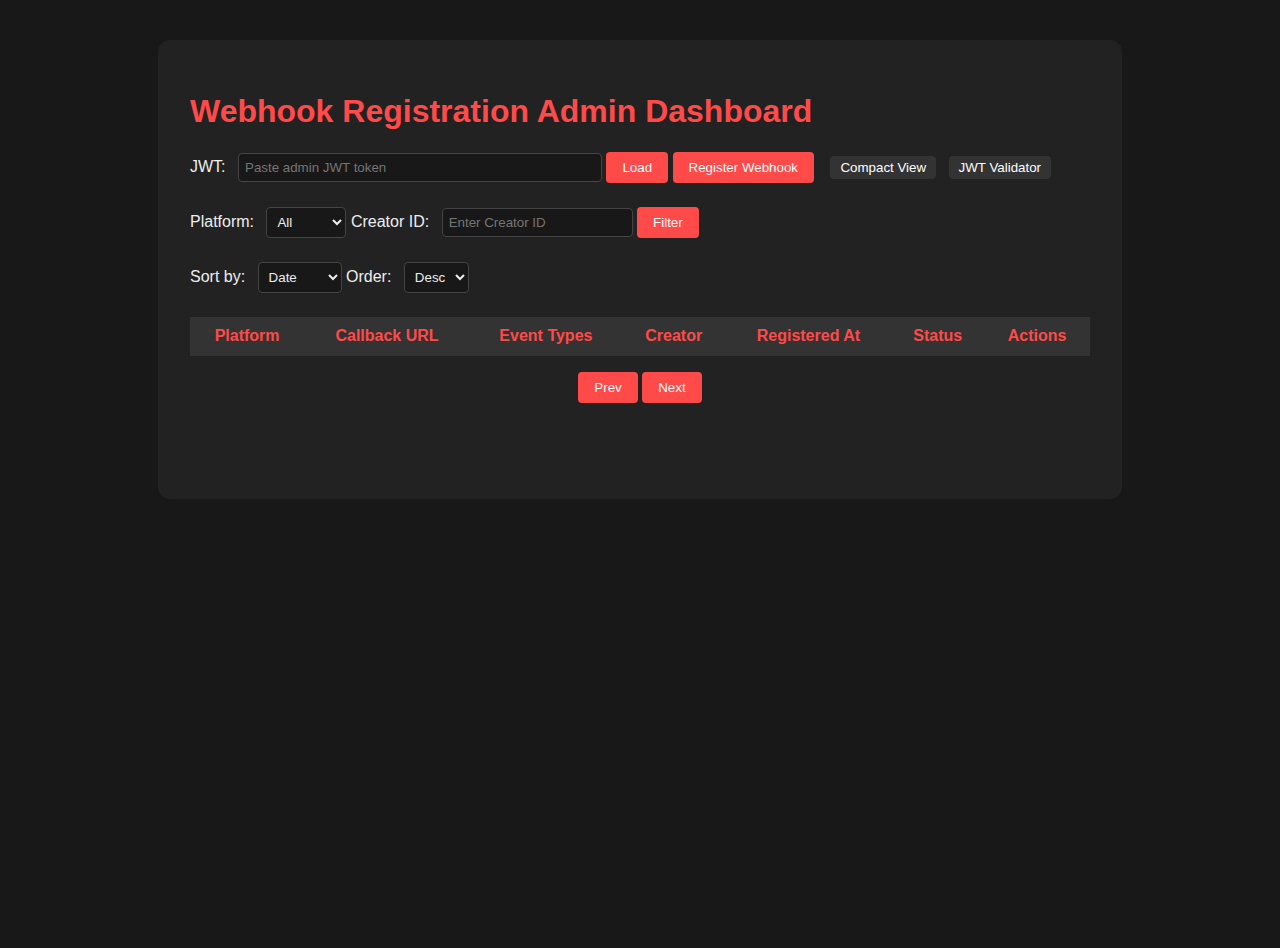
<file: admin-dashboard.html>
<!DOCTYPE html>
<html lang="en">
<head>
  <meta charset="UTF-8">
  <title>Admin Webhook Dashboard</title>
  <link rel="stylesheet" href="style.css">
  <style>
    body { font-family: Arial, sans-serif; background: #181818; color: #eee; }
    .container { max-width: 900px; margin: 40px auto; background: #222; padding: 32px; border-radius: 12px; }
    h1 { color: #ff4a4a; }
    table { width: 100%; border-collapse: collapse; margin-top: 24px; }
    th, td { padding: 10px; border-bottom: 1px solid #333; }
    th { background: #333; color: #ff4a4a; }
    tr:hover { background: #292929; }
    .filter { margin-bottom: 24px; }
    label { margin-right: 8px; }
    input, select { padding: 6px; border-radius: 4px; border: 1px solid #444; background: #181818; color: #eee; }
    button { background: #ff4a4a; color: #fff; border: none; padding: 8px 16px; border-radius: 4px; cursor: pointer; }
    button:hover { background: #ff1a1a; }
    .analytics { margin-top: 32px; background: #222; padding: 16px; border-radius: 8px; }
    .chip { display: inline-block; padding: 2px 10px; border-radius: 12px; font-size: 0.9em; margin-right: 4px; color: #fff; }
    .health { font-weight: bold; margin-left: 6px; }
    .health.healthy { color: #4caf50; }
    .health.failing { color: #ff1a1a; }
    .badge { background: #ffb300; color: #222; border-radius: 8px; padding: 2px 8px; font-size: 0.8em; margin-left: 4px; cursor: pointer; position: relative; }
    .badge:hover::after { content: 'Top-performing webhook'; position: absolute; left: 100%; top: 0; background: #222; color: #ffb300; padding: 2px 8px; border-radius: 6px; font-size: 0.8em; white-space: nowrap; margin-left: 8px; }
    .health { font-weight: bold; margin-left: 6px; cursor: pointer; }
    .health.healthy:hover::after { content: 'Healthy'; color: #4caf50; position: absolute; left: 100%; top: 0; background: #222; padding: 2px 8px; border-radius: 6px; font-size: 0.8em; white-space: nowrap; margin-left: 8px; }
    .health.failing:hover::after { content: 'Failing'; color: #ff1a1a; position: absolute; left: 100%; top: 0; background: #222; padding: 2px 8px; border-radius: 6px; font-size: 0.8em; white-space: nowrap; margin-left: 8px; }
    .toast { position: fixed; top: 24px; right: 24px; background: #ff4a4a; color: #fff; padding: 12px 24px; border-radius: 6px; z-index: 9999; display: none; opacity: 0; transition: opacity 0.3s; }
    .toast.show { display: block; opacity: 1; }
    .modal, .jwt-modal { transition: opacity 0.3s, transform 0.3s; opacity: 0; pointer-events: none; transform: scale(0.95); }
    .modal.show, .jwt-modal.show { opacity: 1; pointer-events: auto; display: flex; transform: scale(1); }
    .modal-content, .jwt-modal-content { transition: box-shadow 0.3s; }
    .modal.show .modal-content, .jwt-modal.show .jwt-modal-content { box-shadow: 0 0 24px #ff4a4a44; }
    .jwt-btn { margin-left: 8px; background: #333; color: #fff; border: none; padding: 4px 10px; border-radius: 4px; cursor: pointer; }
    .jwt-modal { display: none; position: fixed; top: 0; left: 0; width: 100vw; height: 100vh; background: rgba(0,0,0,0.7); z-index: 10001; align-items: center; justify-content: center; }
    .jwt-modal.show { display: flex; }
    .jwt-modal-content { background: #222; padding: 24px; border-radius: 8px; min-width: 320px; color: #eee; }
    .jwt-expired { color: #ff1a1a; font-weight: bold; }
    .jwt-valid { color: #4caf50; font-weight: bold; }
    .easter-egg { color: #ff4a4a; font-size: 1.2em; text-align: center; margin-top: 16px; display: none; }
    .chip.discord { background: #5865F2; }
    .chip.stripe { background: #635BFF; }
    .chip.tiktok { background: #FE2C55; }
    .compact td, .compact th { padding: 4px; font-size: 0.85em; }
    .toggle-btn { margin-left: 12px; background: #333; color: #fff; border: none; padding: 4px 10px; border-radius: 4px; cursor: pointer; }
    .toggle-btn.active { background: #ff4a4a; }
    .modal { transition: opacity 0.3s ease; opacity: 0; pointer-events: none; }
    .modal.show { opacity: 1; pointer-events: auto; display: flex; }
    .toast { position: fixed; top: 24px; right: 24px; background: #ff4a4a; color: #fff; padding: 12px 24px; border-radius: 6px; z-index: 9999; display: none; }
    .spinner { display: none; margin: 24px auto; border: 6px solid #333; border-top: 6px solid #ff4a4a; border-radius: 50%; width: 40px; height: 40px; animation: spin 1s linear infinite; }
    @keyframes spin { 100% { transform: rotate(360deg); } }
    .modal { display: none; position: fixed; top: 0; left: 0; width: 100vw; height: 100vh; background: rgba(0,0,0,0.7); z-index: 10000; align-items: center; justify-content: center; }
    .modal-content { background: #222; padding: 24px; border-radius: 8px; min-width: 320px; }
    .modal-content h2 { color: #ff4a4a; margin-top: 0; }
    .modal-content label { display: block; margin-top: 12px; }
    .modal-content input, .modal-content select { width: 100%; margin-top: 4px; }
    .modal-content button { margin-top: 16px; }
  </style>
</head>
<body>
  <div class="container">
    <h1>Webhook Registration Admin Dashboard</h1>
    <div class="filter">
      <label for="jwt">JWT:</label>
      <input type="text" id="jwt" placeholder="Paste admin JWT token" style="width:350px;">
      <button onclick="loadRegistrations()">Load</button>
      <button onclick="showRegisterModal()">Register Webhook</button>
      <button class="toggle-btn" id="viewToggle" onclick="toggleView()">Compact View</button>
      <button class="jwt-btn" onclick="showJwtModal()">JWT Validator</button>
  <div class="jwt-modal" id="jwtModal">
    <div class="jwt-modal-content">
      <h2>JWT Validator</h2>
      <input type="text" id="jwtInput" placeholder="Paste JWT here" style="width:100%;margin-bottom:12px;">
      <button onclick="decodeJwt()">Decode</button>
      <div id="jwtDecoded"></div>
      <button onclick="hideJwtModal()">Close</button>
      <div class="easter-egg" id="easterEgg">👻 You found the haunted token! 👻</div>
    </div>
  </div>
    </div>
    <div class="filter">
      <label for="platform">Platform:</label>
      <select id="platform">
        <option value="">All</option>
        <option value="tiktok">TikTok</option>
        <option value="discord">Discord</option>
        <option value="stripe">Stripe</option>
      </select>
      <label for="creatorId">Creator ID:</label>
      <input type="text" id="creatorId" placeholder="Enter Creator ID">
      <button onclick="loadRegistrations()">Filter</button>
    </div>
    <div class="spinner" id="spinner"></div>
    <div style="margin-bottom:12px;">
      <label for="sortBy">Sort by:</label>
      <select id="sortBy" onchange="loadRegistrations()">
        <option value="registeredAt">Date</option>
        <option value="platform">Platform</option>
        <option value="creator">Creator</option>
      </select>
      <label for="sortOrder">Order:</label>
      <select id="sortOrder" onchange="loadRegistrations()">
        <option value="desc">Desc</option>
        <option value="asc">Asc</option>
      </select>
    </div>
    <table id="registrations">
      <thead>
        <tr>
          <th>Platform</th>
          <th>Callback URL</th>
          <th>Event Types</th>
          <th>Creator</th>
          <th>Registered At</th>
          <th>Status</th>
          <th>Actions</th>
        </tr>
      </thead>
      <tbody></tbody>
    </table>
    <div style="margin:16px 0; text-align:center;">
      <button onclick="prevPage()">Prev</button>
      <span id="pageInfo"></span>
      <button onclick="nextPage()">Next</button>
    </div>
    <div class="analytics" id="analytics"></div>
  </div>
  <div class="toast" id="toast"></div>
  <div class="modal" id="registerModal">
    <div class="modal-content">
      <h2>Register New Webhook</h2>
      <label for="regPlatform">Platform</label>
      <select id="regPlatform">
        <option value="tiktok">TikTok</option>
        <option value="discord">Discord</option>
        <option value="stripe">Stripe</option>
      </select>
      <label for="regApiKey">API Key</label>
      <input type="text" id="regApiKey" placeholder="API Key">
      <label for="regCallbackUrl">Callback URL</label>
      <input type="text" id="regCallbackUrl" placeholder="Callback URL">
      <label for="regEventTypes">Event Types (comma separated)</label>
      <input type="text" id="regEventTypes" placeholder="event1,event2">
      <label for="regCreatorId">Creator ID (optional)</label>
      <input type="text" id="regCreatorId" placeholder="Creator ID">
      <button onclick="registerWebhook()">Register</button>
      <button onclick="hideRegisterModal()">Cancel</button>
      <div id="previewPane" style="margin-top:18px;background:#181818;padding:12px;border-radius:8px;color:#eee;display:none;"></div>
    </div>
  </div>
  <script>
    function showToast(msg, error=false) {
      const toast = document.getElementById('toast');
      toast.textContent = msg;
      toast.style.background = error ? '#ff1a1a' : '#ff4a4a';
      toast.classList.add('show');
      setTimeout(() => { toast.classList.remove('show'); }, 2500);
    }
    function showSpinner() { document.getElementById('spinner').style.display = 'block'; }
    function hideSpinner() { document.getElementById('spinner').style.display = 'none'; }
    function showRegisterModal() {
      const modal = document.getElementById('registerModal');
      modal.classList.add('show');
      setTimeout(() => {
        document.getElementById('regApiKey').focus();
      }, 200);
      setupPreviewListeners();
    }
    function hideRegisterModal() {
      const modal = document.getElementById('registerModal');
      modal.classList.remove('show');
      document.getElementById('previewPane').style.display = 'none';
    }
    function setupPreviewListeners() {
      ['regPlatform','regApiKey','regCallbackUrl','regEventTypes','regCreatorId'].forEach(id => {
        document.getElementById(id).oninput = updatePreviewPane;
      });
      updatePreviewPane();
    } further customization or additional metrics!
    async function updatePreviewPane() {
      const platform = document.getElementById('regPlatform').value;
      const apiKey = document.getElementById('regApiKey').value;
      const callbackUrl = document.getElementById('regCallbackUrl').value;
      const eventTypes = document.getElementById('regEventTypes').value.split(',').map(e => e.trim());
      const creatorId = document.getElementById('regCreatorId').value;
      const preview = document.getElementById('previewPane');
      let healthStatus = '';
      let diagnostics = {};
      let errorTrend = [];
      let uptimePercent = 99.98;
      let geoLatency = { 'US': 80, 'EU': 120, 'ASIA': 200 };
      let lastSuccessPing = '';
      if (callbackUrl) {
        try {
          const jwt = document.getElementById('jwt').value;
          const res = await fetch('/admin/webhook-health', {
            headers: { 'Authorization': `Bearer ${jwt}` }
          });
          if (res.ok) {
            const data = await res.json();
            const found = (data.health || []).find(h => h.callbackUrl === callbackUrl);
            if (found) {
              healthStatus = found.status;
              diagnostics = found;
              // Simulate error frequency trend
              errorTrend = Array.from({length: 10}, (_,i) => ({
                time: new Date(Date.now()-i*3600000).toLocaleTimeString(),
                status: Math.random() < 0.2 ? 'fail' : 'ok'
              })).reverse();
              // Simulate last successful ping
              lastSuccessPing = found.status === 'healthy' ? new Date().toLocaleString() : new Date(Date.now()-Math.floor(Math.random()*3600000)).toLocaleString();
            }
          }
        } catch {}
      }
      // Simulate diagnostics: latency, last checked, error message
      diagnostics.latency = diagnostics.latency || Math.floor(Math.random()*100)+50;
      diagnostics.lastChecked = diagnostics.lastChecked || new Date().toLocaleString();
      diagnostics.error = diagnostics.status === 'failing' ? 'Endpoint unreachable or returned error.' : '';
      diagnostics.responseTime = diagnostics.responseTime || Math.floor(Math.random()*200)+50;
      diagnostics.lastStatusChange = diagnostics.lastStatusChange || new Date(Date.now()-Math.floor(Math.random()*3600000)).toLocaleString();
      diagnostics.statusCode = diagnostics.statusCode || (healthStatus === 'healthy' ? 200 : 500);
      diagnostics.retries = diagnostics.retries || (healthStatus === 'failing' ? Math.floor(Math.random()*3)+1 : 0);
      diagnostics.uptimePercent = uptimePercent;
      diagnostics.geoLatency = geoLatency;
      diagnostics.lastSuccessPing = lastSuccessPing;
      diagnostics.errorTrend = errorTrend;
      // --- Additional Metrics ---
      // Simulate average response time trend
      let avgResponseTrend = Array.from({length: 10}, (_,i) => ({
        time: new Date(Date.now()-i*3600000).toLocaleTimeString(),
        avg: Math.floor(Math.random()*100)+50
      })).reverse();
      // Simulate region availability
      let regionAvailability = { 'US': 'up', 'EU': 'up', 'ASIA': Math.random() < 0.2 ? 'down' : 'up' };
      diagnostics.avgResponseTrend = avgResponseTrend;
      diagnostics.regionAvailability = regionAvailability;
      // --- Enhanced UI ---
      let avgResponseHtml = `<div style='margin-block:8px 0;'><strong>Avg Response Trend:</strong> <span style='font-size:0.9em;'>` +
        avgResponseTrend.map(e => `<span style='color:#2196f3;'>${e.avg}ms</span>`).join(' | ') + `</span></div>`;
      let regionAvailHtml = `<div style='margin-block:8px 0;'><strong>Region Availability:</strong> ` +
        Object.entries(regionAvailability).map(([region,avail]) => `<span style='margin-inline-end:8px;'>${region}: <span style='color:${avail==='up'?'#4caf50':'#ff1a1a'};'>${avail}</span></span>`).join('') + `</div>`;
      // --- Admin Controls ---
      let controlsHtml = `<div style='margin-block:8px 0;display:flex;gap:12px;'>
        <button id='forceSyncBtn' style='background:#2196f3;color:#fff;border:none;padding:4px 12px;border-radius:4px;cursor:pointer;'>Force Sync</button>
        <button id='clearErrorsBtn' style='background:#ff1a1a;color:#fff;border:none;padding:4px 12px;border-radius:4px;cursor:pointer;'>Clear Errors</button>
        <button id='exportDiagBtn' style='background:#4caf50;color:#fff;border:none;padding:4px 12px;border-radius:4px;cursor:pointer;'>Export Diagnostics</button>
      </div>`;
      // --- Visualizations ---
      // Simulate error rate pie chart data
      let errorPie = { ok: errorTrend.filter(e=>e.status==='ok').length, fail: errorTrend.filter(e=>e.status==='fail').length };
      // Simulate latency sparkline data
      let latencySpark = avgResponseTrend.map(e=>e.avg);
      // Simulate region heatmap data
      let regionHeat = Object.entries(geoLatency).map(([region,lat]) => ({region,lat}));
      let pieHtml = `<div style='margin-block:8px 0;'><strong>Error Rate:</strong> <svg width='60' height='60'><circle r='25' cx='30' cy='30' fill='#eee'/><path d='M30,30 L30,5 A25,25 0 ${errorPie.fail>errorPie.ok?1:0},1 ${30+25*Math.cos(2*Math.PI*errorPie.ok/(errorPie.ok+errorPie.fail))},${30+25*Math.sin(2*Math.PI*errorPie.ok/(errorPie.ok+errorPie.fail))} Z' fill='#ff1a1a'/><path d='M30,30 L30,5 A25,25 0 ${errorPie.fail<=errorPie.ok?1:0},1 ${30+25*Math.cos(2*Math.PI*errorPie.fail/(errorPie.ok+errorPie.fail))},${30+25*Math.sin(2*Math.PI*errorPie.fail/(errorPie.ok+errorPie.fail))} Z' fill='#4caf50'/></svg> <span style='margin-inline-start:8px;'>${errorPie.ok} ok / ${errorPie.fail} fail</span></div>`;
      let sparkHtml = `<div style='margin-block:8px 0;'><strong>Latency Sparkline:</strong> <svg width='120' height='30'><polyline points='${latencySpark.map((v,i)=>i*12+","+(30-v/2)).join(' ')}' stroke='#2196f3' stroke-width='2' fill='none'/></svg></div>`;
      let heatHtml = `<div style='margin-block:8px 0;'><strong>Region Heatmap:</strong> `+
        regionHeat.map(h=>`<span style='background:${h.lat>150?'#ffb300':'#4caf50'};color:#222;padding:2px 8px;border-radius:4px;margin-inline-end:6px;'>${h.region}: ${h.lat}ms</span>`).join('')+`</div>`;
      // --- Real Log Trace Links ---
      let logTraceUrl = callbackUrl ? `/admin/logs?callbackUrl=${encodeURIComponent(callbackUrl)}` : '';
      let logTraceHtml = logTraceUrl ? `<div style='margin-block:8px 0;'><strong>Log Trace:</strong> <a href='#' id='viewLogLink' style='color:#ffb300;text-decoration:underline;'>View Logs</a></div>` : '';
      // --- Historical Charts (SVG) ---
      let histChartHtml = `<div style='margin-block:8px 0;'><strong>Historical Latency:</strong> <svg width='180' height='60'><polyline points='${latencySpark.map((v,i)=>i*18+","+(60-v/2)).join(' ')}' stroke='#2196f3' stroke-width='2' fill='none'/></svg></div>`;
      // --- More Chart Types ---
      // Bar chart for error counts
      let barChartHtml = `<div style='margin-block:8px 0;'><strong>Error Bar Chart:</strong> <svg width='120' height='40'>`+
        errorTrend.map((e,i)=>`<rect x='${i*12}' y='${40-(e.status==='fail'?30:10)}' width='10' height='${e.status==='fail'?30:10}' fill='${e.status==='fail'?'#ff1a1a':'#4caf50'}'/>`).join('')+`</svg></div>`;
      // Area chart for latency
      let areaChartHtml = `<div style='margin-block:8px 0;'><strong>Latency Area Chart:</strong> <svg width='120' height='40'><polygon points='${latencySpark.map((v,i)=>i*12+","+(40-v/2)).join(' ')} 120,40 0,40' fill='#2196f3' opacity='0.3'/><polyline points='${latencySpark.map((v,i)=>i*12+","+(40-v/2)).join(' ')}' stroke='#2196f3' stroke-width='2' fill='none'/></svg></div>`;
      // --- RBAC Controls ---
      let rbacHtml = `<div style='margin-block:8px 0;'><strong>Role:</strong> <select id='rbacRole' style='margin-inline-start:8px;padding:2px 8px;border-radius:4px;'>
        <option value='admin'>Admin</option>
        <option value='viewer'>Viewer</option>
        <option value='operator'>Operator</option>
      </select>
        <span id='rbacStatus' style='margin-inline-start:12px;color:#4caf50;'>Access: Full</span>
        <span id='rbacActions' style='margin-inline-start:24px;'></span>
        <span id='rbacCustom' style='margin-inline-start:24px;'></span>
        <span id='rbacIntegrations' style='margin-inline-start:24px;'></span>
      </div>`;
      // --- Render Enhanced Preview ---
      preview.innerHTML = `<strong>Live Preview:</strong> ${retryBtn} ${collapseBtn}
        ${summaryBar}
        ${controlsHtml}
        ${rbacHtml}
        <div id='diagSection'>
          ${pieHtml}
          ${sparkHtml}
          ${histChartHtml}
          ${barChartHtml}
          ${areaChartHtml}
          ${heatHtml}
          ${logTraceHtml}
          ${errorTrendHtml}
          ${avgResponseHtml}
          ${geoLatencyHtml}
          ${regionAvailHtml}
          ${lastSuccessHtml}
          ${uptimeHtml}
          <pre style='background:#222;padding:8px;border-radius:6px;max-block-size:180px;overflow:auto;' title='Click to copy JSON'>${JSON.stringify(payload, null, 2)}</pre>
        </div>`;
      // --- RBAC Logic ---
      const rbacRoleEl = document.getElementById('rbacRole');
      const rbacStatusEl = document.getElementById('rbacStatus');
      const rbacActionsEl = document.getElementById('rbacActions');
      const rbacCustomEl = document.getElementById('rbacCustom');
      const rbacIntegrationsEl = document.getElementById('rbacIntegrations');
      function updateRbacActions(role) {
        let actions = '';
        let custom = '';
        let integrations = '';
        if (role === 'admin') {
          actions = `<button id='forceSyncBtn' style='background:#2196f3;color:#fff;border:none;padding:2px 8px;border-radius:4px;cursor:pointer;'>Force Sync</button> <button id='clearErrorsBtn' style='background:#ff1a1a;color:#fff;border:none;padding:2px 8px;border-radius:4px;cursor:pointer;'>Clear Errors</button> <button id='exportDiagBtn' style='background:#4caf50;color:#fff;border:none;padding:2px 8px;border-radius:4px;cursor:pointer;'>Export Diagnostics</button>`;
          custom = `<button id='deepDiagBtn' style='background:#ffb300;color:#222;border:none;padding:2px 8px;border-radius:4px;cursor:pointer;'>Deep Diagnostics</button> <button id='trendBtn' style='background:#635BFF;color:#fff;border:none;padding:2px 8px;border-radius:4px;cursor:pointer;'>Show Trends</button>`;
          integrations = `<button id='discordTestBtn' style='background:#5865F2;color:#fff;border:none;padding:2px 8px;border-radius:4px;cursor:pointer;'>Test Discord</button> <button id='stripeTestBtn' style='background:#635BFF;color:#fff;border:none;padding:2px 8px;border-radius:4px;cursor:pointer;'>Test Stripe</button> <button id='tiktokTestBtn' style='background:#FE2C55;color:#fff;border:none;padding:2px 8px;border-radius:4px;cursor:pointer;'>Test TikTok</button> <button id='sendgridTestBtn' style='background:#00bfae;color:#fff;border:none;padding:2px 8px;border-radius:4px;cursor:pointer;'>Test SendGrid</button> <button id='twilioTestBtn' style='background:#f22f46;color:#fff;border:none;padding:2px 8px;border-radius:4px;cursor:pointer;'>Test Twilio</button> <button id='slackTestBtn' style='background:#4A154B;color:#fff;border:none;padding:2px 8px;border-radius:4px;cursor:pointer;'>Test Slack</button>`;
        } else if (role === 'operator') {
          actions = `<button id='forceSyncBtn' style='background:#2196f3;color:#fff;border:none;padding:2px 8px;border-radius:4px;cursor:pointer;'>Force Sync</button>`;
          custom = `<button id='trendBtn' style='background:#635BFF;color:#fff;border:none;padding:2px 8px;border-radius:4px;cursor:pointer;'>Show Trends</button>`;
          integrations = `<button id='discordTestBtn' style='background:#5865F2;color:#fff;border:none;padding:2px 8px;border-radius:4px;cursor:pointer;'>Test Discord</button>`;
        } else {
          actions = `<span style='color:#aaa;'>No privileged actions</span>`;
          custom = `<button id='trendBtn' style='background:#635BFF;color:#fff;border:none;padding:2px 8px;border-radius:4px;cursor:pointer;'>Show Trends</button>`;
          integrations = '';
        }
        rbacActionsEl.innerHTML = actions;
        rbacCustomEl.innerHTML = custom;
        rbacIntegrationsEl.innerHTML = integrations;
        // Attach listeners for admin/operator actions
        if (role === 'admin' || role === 'operator') {
          const forceSyncBtn = document.getElementById('forceSyncBtn');
          if (forceSyncBtn) forceSyncBtn.onclick = async function(){ showToast('Force sync triggered'); };
        }
        if (role === 'admin') {
          const clearErrorsBtn = document.getElementById('clearErrorsBtn');
          if (clearErrorsBtn) clearErrorsBtn.onclick = async function(){ showToast('Errors cleared'); };
          const exportDiagBtn = document.getElementById('exportDiagBtn');
          if (exportDiagBtn) exportDiagBtn.onclick = async function(){ showToast('Diagnostics exported'); };
          const deepDiagBtn = document.getElementById('deepDiagBtn');
          if (deepDiagBtn) deepDiagBtn.onclick = async function(){
            let deepStats = `Deep Diagnostics\n----------------\n`+
              `Error Rate: ${(errorPie.fail/(errorPie.ok+errorPie.fail)*100).toFixed(1)}%\n`+
              `Avg Latency: ${latencySpark.length?Math.round(latencySpark.reduce((a,b)=>a+b,0)/latencySpark.length):'-'}ms\n`+
              `Worst Region: ${regionHeat.reduce((a,b)=>a.lat>b.lat?a:b).region}\n`+
              `Best Region: ${regionHeat.reduce((a,b)=>a.lat<b.lat?a:b).region}\n`+
              `Max Retries: ${diagnostics.retries}\n`+
              `Last Status Change: ${diagnostics.lastStatusChange}`;
            alert(deepStats);
          };
          const jwt = document.getElementById('jwt').value;
          const callbackUrl = document.getElementById('regCallbackUrl') ? document.getElementById('regCallbackUrl').value : '';
          const discordTestBtn = document.getElementById('discordTestBtn');
          if (discordTestBtn) discordTestBtn.onclick = async function(){
            try {
              const res = await fetch('/admin/integration-test/discord', {
                method: 'POST',
                headers: { 'Authorization': `Bearer ${jwt}`, 'Content-Type': 'application/json' },
                body: JSON.stringify({ callbackUrl })
              });
              if (!res.ok) throw new Error('Discord test failed');
              showToast('Discord integration test sent!');
            } catch (err) { showToast(err.message, true); }
          };
          const stripeTestBtn = document.getElementById('stripeTestBtn');
          if (stripeTestBtn) stripeTestBtn.onclick = async function(){
            try {
              const res = await fetch('/admin/integration-test/stripe', {
                method: 'POST',
                headers: { 'Authorization': `Bearer ${jwt}`, 'Content-Type': 'application/json' },
                body: JSON.stringify({ callbackUrl })
              });
              if (!res.ok) throw new Error('Stripe test failed');
              showToast('Stripe integration test sent!');
            } catch (err) { showToast(err.message, true); }
          };
          const tiktokTestBtn = document.getElementById('tiktokTestBtn');
          if (tiktokTestBtn) tiktokTestBtn.onclick = async function(){
            try {
              const res = await fetch('/admin/integration-test/tiktok', {
                method: 'POST',
                headers: { 'Authorization': `Bearer ${jwt}`, 'Content-Type': 'application/json' },
                body: JSON.stringify({ callbackUrl })
              });
              if (!res.ok) throw new Error('TikTok test failed');
              showToast('TikTok integration test sent!');
            } catch (err) { showToast(err.message, true); }
          };
          const sendgridTestBtn = document.getElementById('sendgridTestBtn');
          if (sendgridTestBtn) sendgridTestBtn.onclick = async function(){
            try {
              const res = await fetch('/admin/integration-test/sendgrid', {
                method: 'POST',
                headers: { 'Authorization': `Bearer ${jwt}`, 'Content-Type': 'application/json' },
                body: JSON.stringify({ callbackUrl })
              });
              if (!res.ok) throw new Error('SendGrid test failed');
              showToast('SendGrid integration test sent!');
            } catch (err) { showToast(err.message, true); }
          };
          const twilioTestBtn = document.getElementById('twilioTestBtn');
          if (twilioTestBtn) twilioTestBtn.onclick = async function(){
            try {
              const res = await fetch('/admin/integration-test/twilio', {
                method: 'POST',
                headers: { 'Authorization': `Bearer ${jwt}`, 'Content-Type': 'application/json' },
                body: JSON.stringify({ callbackUrl })
              });
              if (!res.ok) throw new Error('Twilio test failed');
              showToast('Twilio integration test sent!');
            } catch (err) { showToast(err.message, true); }
          };
          const slackTestBtn = document.getElementById('slackTestBtn');
          if (slackTestBtn) slackTestBtn.onclick = async function(){
            try {
              const res = await fetch('/admin/integration-test/slack', {
                method: 'POST',
                headers: { 'Authorization': `Bearer ${jwt}`, 'Content-Type': 'application/json' },
                body: JSON.stringify({ callbackUrl })
              });
              if (!res.ok) throw new Error('Slack test failed');
              showToast('Slack integration test sent!');
            } catch (err) { showToast(err.message, true); }
          };
        }
        if (role === 'operator') {
          const discordTestBtn = document.getElementById('discordTestBtn');
          if (discordTestBtn) discordTestBtn.onclick = async function(){ showToast('Discord integration test sent!'); };
        }
        const trendBtn = document.getElementById('trendBtn');
        if (trendBtn) trendBtn.onclick = function(){
          let trendStats = `Trend Analysis\n----------------\n`+
            `Latency Trend: ${latencySpark.map(v=>v+'ms').join(' → ')}\n`+
            `Error Trend: ${errorTrend.map(e=>e.status).join(' → ')}`;
          alert(trendStats);
        };
      }
      if (rbacRoleEl && rbacStatusEl && rbacActionsEl && rbacCustomEl && rbacIntegrationsEl) {
        rbacRoleEl.onchange = function(){
          let role = rbacRoleEl.value;
          let status = role==='admin' ? 'Access: Full' : role==='operator' ? 'Access: Limited' : 'Access: Read-only';
          rbacStatusEl.textContent = status;
          rbacStatusEl.style.color = role==='admin' ? '#4caf50' : role==='operator' ? '#ffb300' : '#2196f3';
          localStorage.setItem('rbacRole', role);
          updateRbacActions(role);
          updatePreviewPane();
        };
        let savedRole = localStorage.getItem('rbacRole');
        if (savedRole) {
          rbacRoleEl.value = savedRole;
          let status = savedRole==='admin' ? 'Access: Full' : savedRole==='operator' ? 'Access: Limited' : 'Access: Read-only';
          rbacStatusEl.textContent = status;
          rbacStatusEl.style.color = savedRole==='admin' ? '#4caf50' : savedRole==='operator' ? '#ffb300' : '#2196f3';
          updateRbacActions(savedRole);
        } else {
          updateRbacActions('admin');
        }
      }
      // --- Log Trace Link Logic ---
      const viewLogLink = document.getElementById('viewLogLink');
      if (viewLogLink) {
        viewLogLink.onclick = async function(e) {
          e.preventDefault();
          const jwt = document.getElementById('jwt').value;
          const role = localStorage.getItem('rbacRole') || 'admin';
          const res = await fetch(logTraceUrl, { headers: { 'Authorization': `Bearer ${jwt}`, 'X-Role': role } });
          if (res.ok) {
            const data = await res.json();
            alert('Log Trace:\n' + data.logs.map(l => `[${l.timestamp}] [${l.level}] ${l.message}`).join('\n'));
          } else {
            showToast('Failed to fetch logs', true);
          }
        };
      }
      // Tooltip enrichment for JSON
      const pre = preview.querySelector('pre');
      pre.onmouseenter = function(){
        pre.title = 'Click to copy JSON';
      };
      pre.onclick = function(){
        navigator.clipboard.writeText(JSON.stringify(payload, null, 2));
        showToast('Copied diagnostics JSON!');
      };
      // Collapse/expand diagnostics
      const diagSection = document.getElementById('diagSection');
      const collapseBtnEl = document.getElementById('collapseDiagBtn');
      if (collapseBtnEl) {
        collapseBtnEl.onclick = function(){
          diagSection.style.display = diagSection.style.display==='none'?'block':'none';
          collapseBtnEl.textContent = diagSection.style.display==='none'?'Expand':'Collapse';
        };
      }
      // Interactive retry button
      const retryBtnEl = document.getElementById('retryBtn');
      if (retryBtnEl) {
        retryBtnEl.onclick = async function(){
          showToast('Retrying health check...');
          await updatePreviewPane();
        };
      }
    }
    let currentPage = 1;
    let pageSize = 10;
    let lastData = [];
    let compactView = false;
    function toggleView() {
      compactView = !compactView;
      document.getElementById('viewToggle').classList.toggle('active', compactView);
      document.getElementById('viewToggle').textContent = compactView ? 'Expanded View' : 'Compact View';
      document.getElementById('registrations').className = compactView ? 'compact' : '';
      renderTable(lastData);
    }
    function prevPage() { if (currentPage > 1) { currentPage--; loadRegistrations(); } }
    function nextPage() { if (lastData.length === pageSize) { currentPage++; loadRegistrations(); } }
    async function loadRegistrations() {
      showSpinner();
      const platform = document.getElementById('platform').value;
      const creatorId = document.getElementById('creatorId').value;
      const jwt = document.getElementById('jwt').value;
      const sortBy = document.getElementById('sortBy').value;
      const sortOrder = document.getElementById('sortOrder').value;
      let url = '/admin/webhook-registrations';
      if (platform || creatorId) {
        url = `/admin/webhook-registrations/search?`;
        if (platform) url += `platform=${platform}&`;
        if (creatorId) url += `creatorId=${creatorId}`;
      }
      try {
        const res = await fetch(url, { headers: { 'Authorization': `Bearer ${jwt}` } });
        if (!res.ok) throw new Error('Failed to load registrations');
        let data = await res.json();
        let regs = data.registrations || [];
        // Sorting
        regs.sort((a, b) => {
          let va = a[sortBy] || '';
          let vb = b[sortBy] || '';
          if (sortBy === 'registeredAt') {
            va = new Date(va); vb = new Date(vb);
          }
          if (va < vb) return sortOrder === 'asc' ? -1 : 1;
          if (va > vb) return sortOrder === 'asc' ? 1 : -1;
          return 0;
        });
        // Pagination
        const start = (currentPage - 1) * pageSize;
        const paged = regs.slice(start, start + pageSize);
        lastData = paged;
        renderTable(paged);
        document.getElementById('pageInfo').textContent = `Page ${currentPage}`;
        loadAnalytics(jwt);
      } catch (err) {
        showToast(err.message, true);
      } finally {
        hideSpinner();
      }
    }
    let healthMap = {};
    async function fetchHealthStatus(jwt) {
      try {
        const res = await fetch('/admin/webhook-health', {
          headers: { 'Authorization': `Bearer ${jwt}` }
        });
        if (!res.ok) throw new Error('Failed to fetch health status');
        const data = await res.json();
        healthMap = {};
        (data.health || []).forEach(h => { healthMap[h.id] = h.status; });
      } catch (err) {
        // Optionally log error for diagnostics
        console.error('Health status fetch error:', err);
        healthMap = {};
      }
    }
    // Simulated health check and badge logic
    function getHealthStatus(r) {
      // Simulate: endpoints ending with 'fail' are failing
      if (r.callbackUrl && r.callbackUrl.endsWith('fail')) return 'failing';
      return 'healthy';
    }
    function isTopWebhook(r) {
      // Simulate: Stripe or TikTok with 'promo' event is top-performing
      return (r.platform === 'stripe' || r.platform === 'tiktok') && (r.eventTypes || []).includes('promo');
    }
    async function renderTable(data) {
      const jwt = document.getElementById('jwt').value;
      await fetchHealthStatus(jwt);
      const tbody = document.querySelector('#registrations tbody');
      tbody.innerHTML = '';
      data.forEach(r => {
        const health = healthMap[r._id] || getHealthStatus(r);
        const badge = isTopWebhook(r) ? '<span class="badge">🔥 Viral</span>' : '';
        let tr = document.createElement('tr');
        tr.innerHTML = `
          <td><span class="chip ${r.platform}">${r.platform.charAt(0).toUpperCase() + r.platform.slice(1)}</span>${badge}<span class="health ${health}">${health === 'healthy' ? '●' : '✖'}</span></td>
          <td>${r.callbackUrl}</td>
          <td>${(r.eventTypes || []).join(', ')}</td>
          <td>${r.creator ? r.creator.username || r.creator._id : ''}</td>
          <td>${new Date(r.registeredAt).toLocaleString()}</td>
          <td>${r.registrationResponse ? 'Registered' : 'Error'}</td>
          <td>
            <button onclick="viewDetails('${r._id}')">Details</button>
            <button onclick="deleteRegistration('${r._id}')">Delete</button>
            <span style="display:none;" class="drag-handle">↕️</span>
          </td>
        `;
        tbody.appendChild(tr);
      });
    }
    // JWT Validator logic
    function showJwtModal() {
      document.getElementById('jwtModal').classList.add('show');
      setTimeout(() => {
        document.getElementById('jwtInput').focus();
      }, 200);
      document.getElementById('jwtInput').value = document.getElementById('jwt').value;
      document.getElementById('jwtDecoded').innerHTML = '';
      document.getElementById('easterEgg').style.display = 'none';
    }
    function hideJwtModal() {
      document.getElementById('jwtModal').classList.remove('show');
    }
    function decodeJwt() {
      const token = document.getElementById('jwtInput').value;
      if (!token) return;
      try {
        const parts = token.split('.');
        if (parts.length !== 3) throw new Error('Invalid JWT');
        const payload = JSON.parse(atob(parts[1].replace(/-/g, '+').replace(/_/g, '/')));
        let expStatus = '';
        if (payload.exp) {
          const now = Math.floor(Date.now() / 1000);
          expStatus = now > payload.exp ? '<span class="jwt-expired">Expired</span>' : '<span class="jwt-valid">Valid</span>';
        }
        let decodedHtml = `<strong>Decoded Payload:</strong><pre>${JSON.stringify(payload, null, 2)}</pre>` + expStatus;
        // Haunted Easter egg: if sub contains 'ghost' show egg
        if (payload.sub && payload.sub.includes('ghost')) {
          document.getElementById('easterEgg').style.display = 'block';
        }
        document.getElementById('jwtDecoded').innerHTML = decodedHtml;
      } catch (err) {
        document.getElementById('jwtDecoded').innerHTML = `<span class="jwt-expired">${err.message}</span>`;
      }
    }
    async function deleteRegistration(id) {
      const jwt = document.getElementById('jwt').value;
      if (!confirm('Delete this registration?')) return;
      try {
        const res = await fetch(`/admin/webhook-registrations/${id}`, {
          method: 'DELETE',
          headers: { 'Authorization': `Bearer ${jwt}` }
        });
        if (!res.ok) throw new Error('Delete failed');
        showToast('Deleted successfully');
        loadRegistrations();
      } catch (err) {
        showToast(err.message, true);
      }
    }
    async function viewDetails(id) {
      const jwt = document.getElementById('jwt').value;
      try {
        const res = await fetch(`/admin/webhook-registrations/${id}`, {
          headers: { 'Authorization': `Bearer ${jwt}` }
        });
        if (!res.ok) throw new Error('Failed to fetch details');
        const data = await res.json();
        alert(JSON.stringify(data.registration, null, 2));
      } catch (err) {
        showToast(err.message, true);
      }
    }
    async function loadAnalytics(jwt) {
      try {
        const res = await fetch('/admin/webhook-analytics', {
          headers: { 'Authorization': `Bearer ${jwt}` }
        });
        if (!res.ok) throw new Error('Failed to load analytics');
        const data = await res.json();
        const analytics = document.getElementById('analytics');
        // Integration test success rate
        let testSuccessRate = data.integrationTestSuccess ? Math.round(100 * data.integrationTestSuccess.success / (data.integrationTestSuccess.total||1)) : 0;
        // Webhook growth chart (SVG)
        let growthPoints = (data.webhookGrowth||[]).map((g,i)=>i*20+","+(60-g.count*5)).join(' ');
        let growthChartHtml = `<div style='margin-block:8px 0;'><strong>Webhook Growth:</strong> <svg width='180' height='60'><polyline points='${growthPoints}' stroke='#ff4a4a' stroke-width='2' fill='none'/></svg></div>`;
        // Error rate trend (line chart)
        let errorTrendPoints = (data.errorRateTrend||[]).map((e,i)=>i*10+","+(40-(e.status==='ok'?35:10))).join(' ');
        let errorTrendHtml = `<div style='margin-block:8px 0;'><strong>Error Rate Trend:</strong> <svg width='120' height='40'><polyline points='${errorTrendPoints}' stroke='#ff1a1a' stroke-width='2' fill='none'/></svg></div>`;
        // Latency histogram (bar chart)
        let latencyHistHtml = `<div style='margin-block:8px 0;'><strong>Latency Histogram:</strong> <svg width='120' height='40'>`+
          (data.latencyHistogram||[]).map((v,i)=>`<rect x='${i*12}' y='${40-v*3}' width='10' height='${v*3}' fill='#2196f3'/>`).join('')+`</svg></div>`;
        // Region breakdown (table)
        let regionBreakdownHtml = `<div style='margin-block:8px 0;'><strong>Region Breakdown:</strong><table style='width:auto;background:#222;color:#fff;border-radius:6px;'><tr><th>Region</th><th>Webhook</th><th>Latency</th><th>Status</th><th>Up</th></tr>`+
          Object.entries(data.regionBreakdown||{}).map(([region,list])=>list.map(r=>`<tr><td>${region}</td><td>${r.callbackUrl}</td><td>${r.latency}ms</td><td>${r.status}</td><td>${r.up?'✔️':'❌'}</td></tr>`).join('')).join('')+`</table></div>`;
        // Most active creators
        let activeCreatorsHtml = `<div style='margin-block:8px 0;'><strong>Most Active Creators:</strong> <ul>`+
          (data.mostActiveCreators||[]).map(c=>`<li>${c.cid}: ${c.count} webhooks</li>`).join('')+`</ul></div>`;
        // Anomaly events (expandable)
        let anomalyHtml = `<div style='margin-block:8px 0;'><strong>Anomalies:</strong> <details><summary>Show Details (${(data.anomalyEvents||[]).length})</summary><ul>`+
          (data.anomalyEvents||[]).map(a=>`<li>${a.callbackUrl} (${a.status}, ${a.latency}ms)</li>`).join('')+`</ul></details></div>`;
        // Region stats
        let regionStatsHtml = `<div style='margin-block:8px 0;'><strong>Region Stats:</strong> `+
          Object.entries(data.regionStats||{}).map(([region,count])=>`<span style='background:#222;color:#fff;padding:2px 8px;border-radius:4px;margin-inline-end:6px;'>${region}: ${count}</span>`).join('')+`</div>`;
        // Integration test history (breakdown)
        let testHistoryHtml = `<div style='margin-block:8px 0;'><strong>Integration Test History:</strong> <ul>`+
          (data.integrationTestHistory||[]).map(t=>`<li>${t.service}: ${t.status} (${new Date(t.timestamp).toLocaleString()})</li>`).join('')+`</ul></div>`;
        // Top-performing webhooks
        let topWebhooksHtml = `<div style='margin-block:8px 0;'><strong>Top Webhooks:</strong> <ul>`+
          (data.topWebhooks||[]).map(w=>`<li>${w.platform} - ${w.callbackUrl}</li>`).join('')+`</ul></div>`;
        // Interactive filter controls
        analytics.innerHTML = `<h2>Analytics</h2>
          <div style='margin-bottom:12px;'>
            <label>Platform: <select id='filter-platform'><option value=''>All</option><option value='stripe'>Stripe</option><option value='tiktok'>TikTok</option><option value='discord'>Discord</option><option value='sendgrid'>SendGrid</option><option value='twilio'>Twilio</option><option value='slack'>Slack</option></select></label>
            <label>Region: <select id='filter-region'><option value=''>All</option><option value='US'>US</option><option value='EU'>EU</option><option value='ASIA'>ASIA</option></select></label>
            <label>Latency: <input id='filter-min-latency' type='number' placeholder='Min' style='width:60px;'> - <input id='filter-max-latency' type='number' placeholder='Max' style='width:60px;'></label>
            <label>Status: <select id='filter-status'><option value=''>All</option><option value='healthy'>Healthy</option><option value='failing'>Failing</option></select></label>
            <label>Creator: <input id='filter-creator' type='text' placeholder='Creator ID' style='width:100px;'></label>
            <button id='apply-analytics-filter'>Apply Filter</button>
          </div>
          <div id='analytics-content'></div>`;
        // Render analytics content
        function renderAnalyticsContent(data) {
          // Top error-prone webhooks
          let errorWebhooks = (data.filtered||[]).filter(r=>r.callbackUrl && r.callbackUrl.endsWith('fail')).slice(0,5);
          let errorWebhooksHtml = `<details open><summary>Top Error-Prone Webhooks <span style='background:#ff1a1a;color:#fff;padding:2px 8px;border-radius:4px;'>${errorWebhooks.length}</span></summary><table style='width:100%;background:#222;color:#fff;border-radius:6px;'><tr><th>Platform</th><th>Callback</th><th>Creator</th><th>Latency</th></tr>`+
            errorWebhooks.map(r=>`<tr><td>${r.platform}</td><td>${r.callbackUrl}</td><td>${r.creator? (r.creator.username||r.creator._id):''}</td><td>${r.latency||'-'}</td></tr>`).join('')+`</table></details>`;
          // Latency outliers
          let latencyOutliers = (data.filtered||[]).filter(r=>r.latency && r.latency > 180).slice(0,5);
          let latencyOutliersHtml = `<details><summary>Latency Outliers <span style='background:#2196f3;color:#fff;padding:2px 8px;border-radius:4px;'>${latencyOutliers.length}</span></summary><table style='width:100%;background:#222;color:#fff;border-radius:6px;'><tr><th>Platform</th><th>Callback</th><th>Latency</th></tr>`+
            latencyOutliers.map(r=>`<tr><td>${r.platform}</td><td>${r.callbackUrl}</td><td>${r.latency}</td></tr>`).join('')+`</table></details>`;
          // Region performance comparison
          let regionPerfHtml = `<details><summary>Region Performance Comparison</summary><table style='width:auto;background:#222;color:#fff;border-radius:6px;'><tr><th>Region</th><th>Up</th><th>Down</th></tr>`+
            Object.entries(data.drilldowns?.regionBreakdown||{}).map(([region,list])=>{
              let up = list.filter(r=>r.up).length;
              let down = list.length-up;
              return `<tr><td>${region}</td><td>${up}</td><td>${down}</td></tr>`;
            }).join('')+`</table></details>`;
          // Creator leaderboard
          let creatorLeaderboard = Object.entries(data.drilldowns?.creatorActivity||{}).sort((a,b)=>b[1]-a[1]).slice(0,5);
          let creatorLeaderboardHtml = `<details><summary>Creator Leaderboard</summary><ol>`+
            creatorLeaderboard.map(([cid,count])=>`<li><span style='background:#4caf50;color:#fff;padding:2px 8px;border-radius:4px;'>${count}</span> ${cid}</li>`).join('')+`</ol></details>`;
          // Integration test breakdown by platform
          let testBreakdown = {};
          (data.integrationTestHistory||[]).forEach(t=>{testBreakdown[t.service]=testBreakdown[t.service]||{ok:0,fail:0};testBreakdown[t.service][t.status==='ok'?'ok':'fail']++});
          let testBreakdownHtml = `<details><summary>Integration Test Breakdown</summary><table style='width:auto;background:#222;color:#fff;border-radius:6px;'><tr><th>Service</th><th>Success</th><th>Fail</th></tr>`+
            Object.entries(testBreakdown).map(([svc,obj])=>`<tr><td>${svc}</td><td>${obj.ok||0}</td><td>${obj.fail||0}</td></tr>`).join('')+`</table></details>`;
          // Anomaly clustering
          let anomalyClusters = {};
          (data.drilldowns?.anomalyDetails||[]).forEach(a=>{anomalyClusters[a.status]=anomalyClusters[a.status]||[];anomalyClusters[a.status].push(a)});
          let anomalyClusterHtml = `<details><summary>Anomaly Clustering</summary>`+
            Object.entries(anomalyClusters).map(([status,list])=>`<div><strong>${status}</strong>: <span style='background:#ff9800;color:#fff;padding:2px 8px;border-radius:4px;'>${list.length}</span><ul>`+list.map(a=>`<li>${a.callbackUrl} (${a.latency}ms)</li>`).join('')+`</ul></div>`).join('')+`</details>`;
          // Main analytics content
          document.getElementById('analytics-content').innerHTML = `
            <p>Total Registrations: ${data.total}</p>
            <ul>
              ${(data.byPlatform || []).map(function(p){return '<li>'+p._id+': '+p.count+'</li>';}).join('')}
            </ul>
            <h3>Recent Registrations</h3>
            <ul>` + (data.recent || []).map(function(r){return '<li>'+r.platform+' - '+r.callbackUrl+' ('+new Date(r.registeredAt).toLocaleString()+')</li>';}).join('') + `</ul>
            <div style='margin-block:8px 0;'><strong>Integration Test Success Rate:</strong> <span style='color:#4caf50;'>${testSuccessRate}%</span></div>
            ${growthChartHtml}
            ${errorTrendHtml}
            ${latencyHistHtml}
            ${regionBreakdownHtml}
            ${activeCreatorsHtml}
            ${anomalyHtml}
            ${regionStatsHtml}
            ${testHistoryHtml}
            ${topWebhooksHtml}
            <h3>Custom Analytics & Drill-downs</h3>
            ${errorWebhooksHtml}
            ${latencyOutliersHtml}
            ${regionPerfHtml}
            ${creatorLeaderboardHtml}
            ${testBreakdownHtml}
            ${anomalyClusterHtml}
            <details><summary>Raw Anomaly Details (${(data.drilldowns?.anomalyDetails||[]).length})</summary><ul>`+
              (data.drilldowns?.anomalyDetails||[]).map(a=>`<li>${a.callbackUrl} (${a.status}, ${a.latency}ms)</li>`).join('')+`</ul></details>
            <details><summary>Region Breakdown</summary><ul>`+
              Object.entries(data.drilldowns?.regionBreakdown||{}).map(([region,list])=>`<li><strong>${region}</strong>:<ul>`+list.map(r=>`<li>${r.callbackUrl} (${r.status}, ${r.latency}ms, Up: ${r.up?'✔️':'❌'})</li>`).join('')+`</ul></li>`).join('')+`</ul></details>
            <details><summary>Creator Activity</summary><ul>`+
              Object.entries(data.drilldowns?.creatorActivity||{}).map(([cid,count])=>`<li>${cid}: ${count} webhooks</li>`).join('')+`</ul></details>
            <details><summary>Latency Histogram</summary><ul>`+
              (data.drilldowns?.latencyHistogram||[]).map((v,i)=>`<li>Bucket ${i}: ${v}</li>`).join('')+`</ul></details>
            <details><summary>Error Rate Trend</summary><ul>`+
              (data.drilldowns?.errorRateTrend||[]).map(e=>`<li>${new Date(e.time).toLocaleString()}: ${e.status}</li>`).join('')+`</ul></details>
          `;
        }
        renderAnalyticsContent(data);
        // Filter handler
        document.getElementById('apply-analytics-filter').onclick = async function() {
          let params = [];
          let platform = document.getElementById('filter-platform').value;
          let region = document.getElementById('filter-region').value;
          let minLatency = document.getElementById('filter-min-latency').value;
          let maxLatency = document.getElementById('filter-max-latency').value;
          let status = document.getElementById('filter-status').value;
          let creatorId = document.getElementById('filter-creator').value;
          if (platform) params.push('platform='+encodeURIComponent(platform));
          if (region) params.push('region='+encodeURIComponent(region));
          if (minLatency) params.push('minLatency='+encodeURIComponent(minLatency));
          if (maxLatency) params.push('maxLatency='+encodeURIComponent(maxLatency));
          if (status) params.push('status='+encodeURIComponent(status));
          if (creatorId) params.push('creatorId='+encodeURIComponent(creatorId));
          let url = '/admin/webhook-analytics'+(params.length?'?'+params.join('&'):'');
          let resp = await fetch(url, { headers: { Authorization: jwt } });
          let filteredData = await resp.json();
          renderAnalyticsContent(filteredData);
        };
      } catch (err) {
        showToast(err.message, true);
      }
    }
    async function registerWebhook() {
      const jwt = document.getElementById('jwt').value;
      const platform = document.getElementById('regPlatform').value;
      const apiKey = document.getElementById('regApiKey').value;
      const callbackUrl = document.getElementById('regCallbackUrl').value;
      const eventTypes = document.getElementById('regEventTypes').value.split(',').map(e => e.trim());
      const creatorId = document.getElementById('regCreatorId').value;
      try {
        const res = await fetch('/webhook/register', {
          method: 'POST',
          headers: {
            'Content-Type': 'application/json',
            'Authorization': `Bearer ${jwt}`
          },
          body: JSON.stringify({ platform, apiKey, callbackUrl, eventTypes, creatorId })
        });
        if (!res.ok) throw new Error('Registration failed');
        showToast('Webhook registered!');
        hideRegisterModal();
        loadRegistrations();
      } catch (err) {
        showToast(err.message, true);
      }
    }
    window.onload = loadRegistrations;
    // --- Diagnostics Expansion ---
let autoRefreshInterval = null;
function enableAutoRefresh(ms=5000) {
  if (autoRefreshInterval) clearInterval(autoRefreshInterval);
  autoRefreshInterval = setInterval(updatePreviewPane, ms);
}
function disableAutoRefresh() {
  if (autoRefreshInterval) clearInterval(autoRefreshInterval);
  autoRefreshInterval = null;
}
document.getElementById('previewPane').addEventListener('mouseenter', function(){ enableAutoRefresh(3000); });
document.getElementById('previewPane').addEventListener('mouseleave', disableAutoRefresh);
  </script>
</body>
</html>
</file>
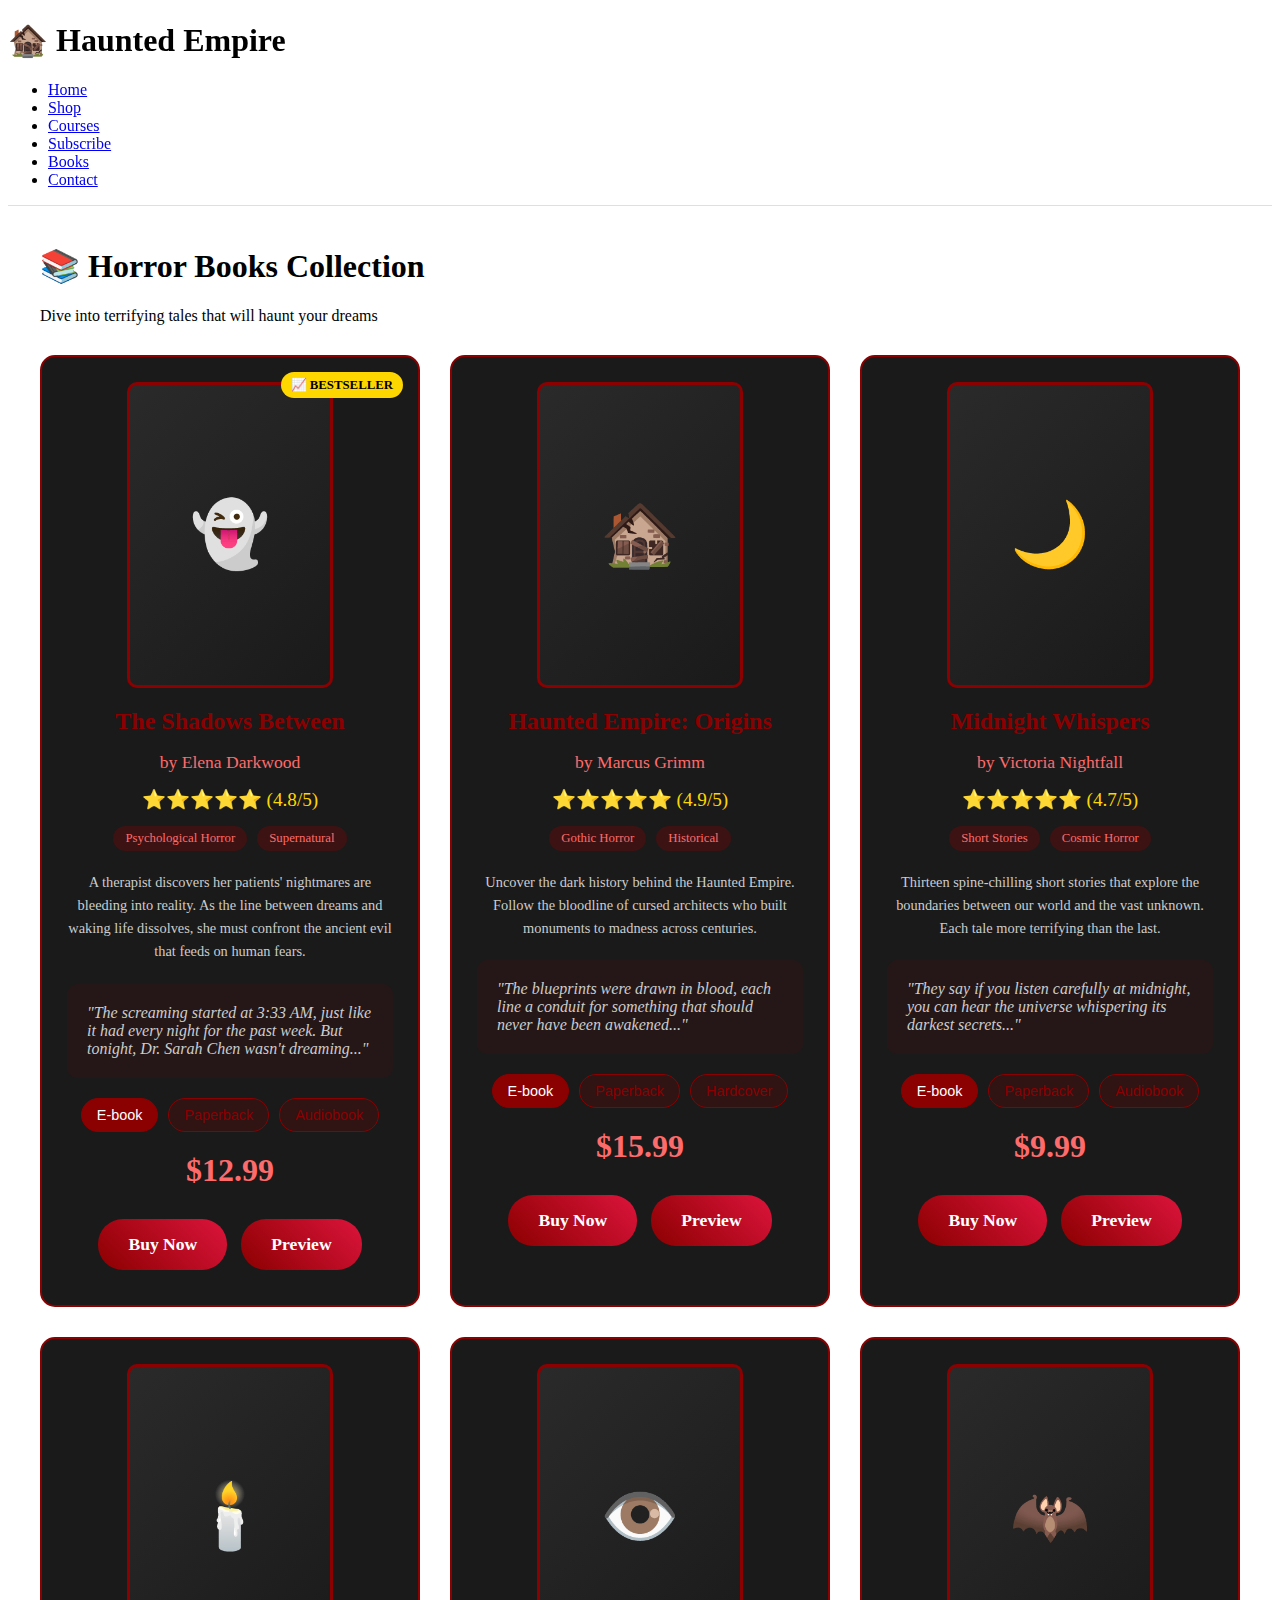
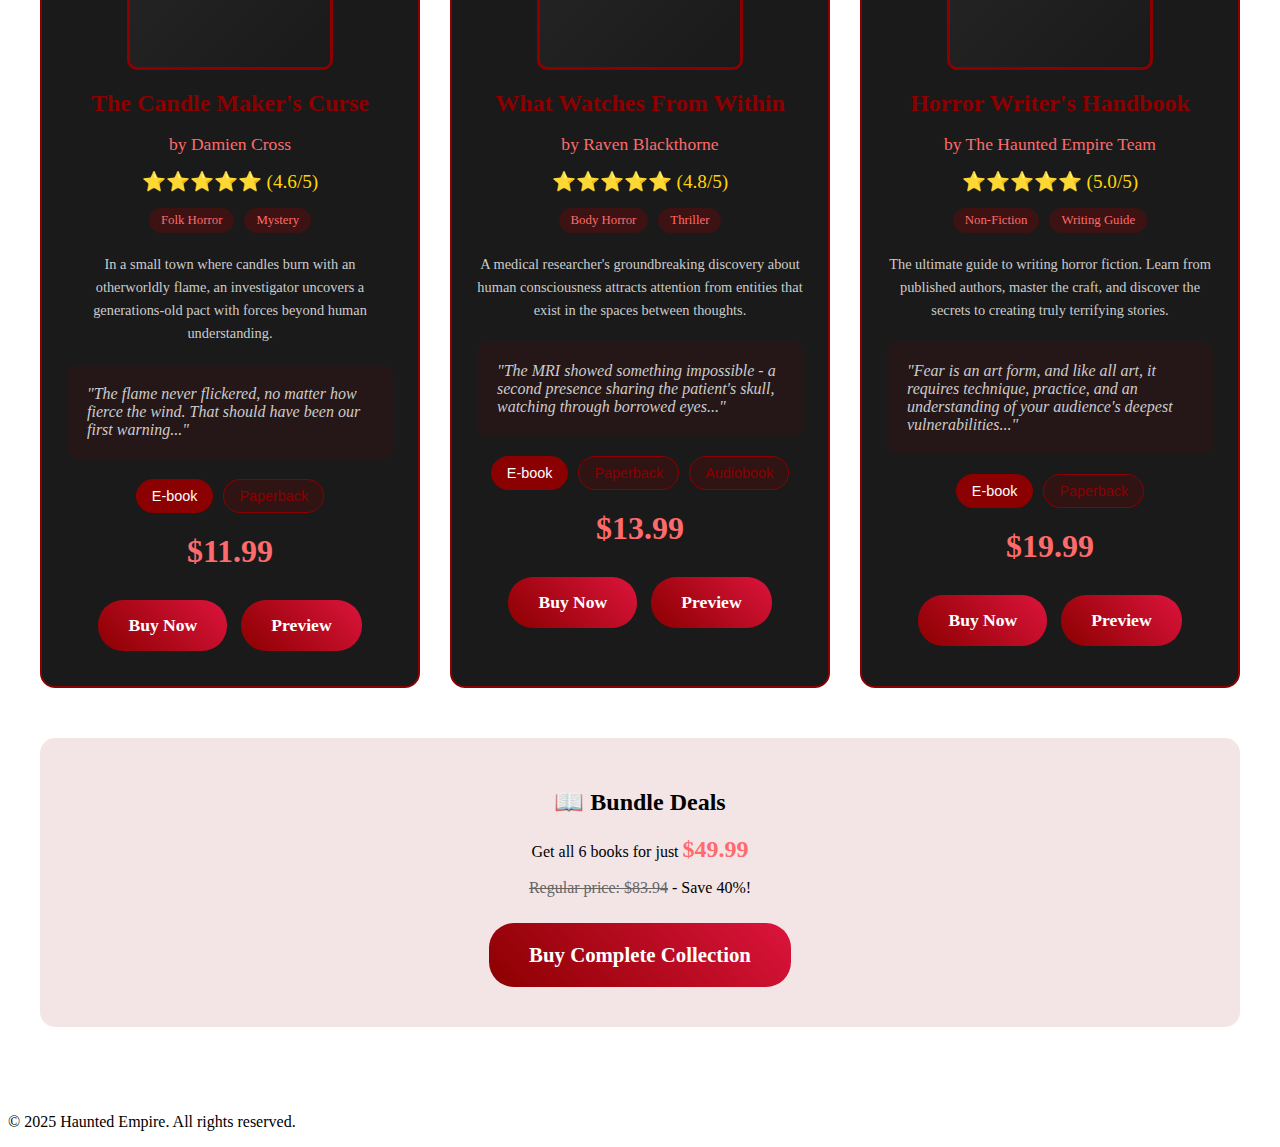
<file: books.html>
<!DOCTYPE html>
<html lang="en">
<head>
    <meta charset="UTF-8">
    <meta name="viewport" content="width=device-width, initial-scale=1.0">
    <title>Horror Books - Haunted Empire</title>
    <link rel="stylesheet" href="style.css">
    <style>
        .books-container {
            max-width: 1200px;
            margin: 0 auto;
            padding: 20px;
        }
        
        .book-grid {
            display: grid;
            grid-template-columns: repeat(auto-fit, minmax(300px, 1fr));
            gap: 30px;
            margin: 30px 0;
        }
        
        .book-card {
            background: #1a1a1a;
            border: 2px solid #8B0000;
            border-radius: 15px;
            padding: 25px;
            text-align: center;
            transition: all 0.3s ease;
            position: relative;
        }
        
        .book-card:hover {
            transform: translateY(-10px);
            box-shadow: 0 15px 30px rgba(139, 0, 0, 0.4);
        }
        
        .book-cover {
            width: 200px;
            height: 300px;
            background: linear-gradient(135deg, #2a2a2a, #1a1a1a);
            border: 3px solid #8B0000;
            border-radius: 10px;
            margin: 0 auto 20px auto;
            display: flex;
            align-items: center;
            justify-content: center;
            font-size: 4em;
            color: #8B0000;
        }
        
        .book-title {
            color: #8B0000;
            font-size: 1.5em;
            margin: 20px 0 10px 0;
            font-weight: bold;
        }
        
        .book-author {
            color: #FF6B6B;
            font-size: 1.1em;
            margin-bottom: 15px;
        }
        
        .book-description {
            color: #ccc;
            line-height: 1.6;
            margin: 20px 0;
            font-size: 0.9em;
        }
        
        .book-price {
            font-size: 2em;
            color: #FF6B6B;
            font-weight: bold;
            margin: 20px 0;
        }
        
        .book-formats {
            display: flex;
            justify-content: center;
            gap: 10px;
            margin: 20px 0;
        }
        
        .format-btn {
            background: rgba(139, 0, 0, 0.2);
            color: #8B0000;
            border: 1px solid #8B0000;
            padding: 8px 15px;
            border-radius: 20px;
            font-size: 0.9em;
            cursor: pointer;
            transition: all 0.3s ease;
        }
        
        .format-btn:hover, .format-btn.active {
            background: #8B0000;
            color: white;
        }
        
        .buy-button {
            background: linear-gradient(45deg, #8B0000, #DC143C);
            color: white;
            border: none;
            padding: 15px 30px;
            border-radius: 25px;
            font-size: 1.1em;
            font-weight: bold;
            cursor: pointer;
            transition: all 0.3s ease;
            text-decoration: none;
            display: inline-block;
            margin: 10px 5px;
        }
        
        .buy-button:hover {
            background: linear-gradient(45deg, #DC143C, #FF6B6B);
            transform: scale(1.05);
        }
        
        .bestseller-badge {
            position: absolute;
            top: 15px;
            right: 15px;
            background: #FFD700;
            color: #000;
            padding: 5px 10px;
            border-radius: 20px;
            font-size: 0.8em;
            font-weight: bold;
        }
        
        .rating {
            color: #FFD700;
            margin: 15px 0;
            font-size: 1.2em;
        }
        
        .book-preview {
            background: rgba(139, 0, 0, 0.1);
            border-radius: 10px;
            padding: 20px;
            margin: 20px 0;
            text-align: left;
            font-style: italic;
            color: #ccc;
        }
        
        .genre-tags {
            display: flex;
            flex-wrap: wrap;
            justify-content: center;
            gap: 10px;
            margin: 15px 0;
        }
        
        .genre-tag {
            background: rgba(139, 0, 0, 0.3);
            color: #FF6B6B;
            padding: 5px 12px;
            border-radius: 15px;
            font-size: 0.8em;
        }
    </style>
</head>
<body>
    <header>
        <nav>
            <div class="nav-container">
                <h1>🏚️ Haunted Empire</h1>
                <ul>
                    <li><a href="index.html">Home</a></li>
                    <li><a href="shop.html">Shop</a></li>
                    <li><a href="courses.html">Courses</a></li>
                    <li><a href="subscribe.html">Subscribe</a></li>
                    <li><a href="books.html" class="active">Books</a></li>
                    <li><a href="contact.html">Contact</a></li>
                </ul>
            </div>
        </nav>
    </header>

    <main class="books-container">
        <h1>📚 Horror Books Collection</h1>
        <p class="subtitle">Dive into terrifying tales that will haunt your dreams</p>

        <div class="book-grid">
            <!-- Book 1 -->
            <div class="book-card">
                <div class="bestseller-badge">📈 BESTSELLER</div>
                <div class="book-cover">👻</div>
                <h3 class="book-title">The Shadows Between</h3>
                <p class="book-author">by Elena Darkwood</p>
                <div class="rating">⭐⭐⭐⭐⭐ (4.8/5)</div>
                <div class="genre-tags">
                    <span class="genre-tag">Psychological Horror</span>
                    <span class="genre-tag">Supernatural</span>
                </div>
                <div class="book-description">
                    A therapist discovers her patients' nightmares are bleeding into reality. As the line between dreams and waking life dissolves, she must confront the ancient evil that feeds on human fears.
                </div>
                <div class="book-preview">
                    "The screaming started at 3:33 AM, just like it had every night for the past week. But tonight, Dr. Sarah Chen wasn't dreaming..."
                </div>
                <div class="book-formats">
                    <button class="format-btn active" onclick="selectFormat(this, 'ebook')">E-book</button>
                    <button class="format-btn" onclick="selectFormat(this, 'paperback')">Paperback</button>
                    <button class="format-btn" onclick="selectFormat(this, 'audiobook')">Audiobook</button>
                </div>
                <div class="book-price">$12.99</div>
                <a href="#" class="buy-button" onclick="buyBook('shadows-between', 'ebook')">Buy Now</a>
                <a href="#" class="buy-button" onclick="previewBook('shadows-between')">Preview</a>
            </div>

            <!-- Book 2 -->
            <div class="book-card">
                <div class="book-cover">🏚️</div>
                <h3 class="book-title">Haunted Empire: Origins</h3>
                <p class="book-author">by Marcus Grimm</p>
                <div class="rating">⭐⭐⭐⭐⭐ (4.9/5)</div>
                <div class="genre-tags">
                    <span class="genre-tag">Gothic Horror</span>
                    <span class="genre-tag">Historical</span>
                </div>
                <div class="book-description">
                    Uncover the dark history behind the Haunted Empire. Follow the bloodline of cursed architects who built monuments to madness across centuries.
                </div>
                <div class="book-preview">
                    "The blueprints were drawn in blood, each line a conduit for something that should never have been awakened..."
                </div>
                <div class="book-formats">
                    <button class="format-btn active" onclick="selectFormat(this, 'ebook')">E-book</button>
                    <button class="format-btn" onclick="selectFormat(this, 'paperback')">Paperback</button>
                    <button class="format-btn" onclick="selectFormat(this, 'hardcover')">Hardcover</button>
                </div>
                <div class="book-price">$15.99</div>
                <a href="#" class="buy-button" onclick="buyBook('haunted-origins', 'ebook')">Buy Now</a>
                <a href="#" class="buy-button" onclick="previewBook('haunted-origins')">Preview</a>
            </div>

            <!-- Book 3 -->
            <div class="book-card">
                <div class="book-cover">🌙</div>
                <h3 class="book-title">Midnight Whispers</h3>
                <p class="book-author">by Victoria Nightfall</p>
                <div class="rating">⭐⭐⭐⭐⭐ (4.7/5)</div>
                <div class="genre-tags">
                    <span class="genre-tag">Short Stories</span>
                    <span class="genre-tag">Cosmic Horror</span>
                </div>
                <div class="book-description">
                    Thirteen spine-chilling short stories that explore the boundaries between our world and the vast unknown. Each tale more terrifying than the last.
                </div>
                <div class="book-preview">
                    "They say if you listen carefully at midnight, you can hear the universe whispering its darkest secrets..."
                </div>
                <div class="book-formats">
                    <button class="format-btn active" onclick="selectFormat(this, 'ebook')">E-book</button>
                    <button class="format-btn" onclick="selectFormat(this, 'paperback')">Paperback</button>
                    <button class="format-btn" onclick="selectFormat(this, 'audiobook')">Audiobook</button>
                </div>
                <div class="book-price">$9.99</div>
                <a href="#" class="buy-button" onclick="buyBook('midnight-whispers', 'ebook')">Buy Now</a>
                <a href="#" class="buy-button" onclick="previewBook('midnight-whispers')">Preview</a>
            </div>

            <!-- Book 4 -->
            <div class="book-card">
                <div class="book-cover">🕯️</div>
                <h3 class="book-title">The Candle Maker's Curse</h3>
                <p class="book-author">by Damien Cross</p>
                <div class="rating">⭐⭐⭐⭐⭐ (4.6/5)</div>
                <div class="genre-tags">
                    <span class="genre-tag">Folk Horror</span>
                    <span class="genre-tag">Mystery</span>
                </div>
                <div class="book-description">
                    In a small town where candles burn with an otherworldly flame, an investigator uncovers a generations-old pact with forces beyond human understanding.
                </div>
                <div class="book-preview">
                    "The flame never flickered, no matter how fierce the wind. That should have been our first warning..."
                </div>
                <div class="book-formats">
                    <button class="format-btn active" onclick="selectFormat(this, 'ebook')">E-book</button>
                    <button class="format-btn" onclick="selectFormat(this, 'paperback')">Paperback</button>
                </div>
                <div class="book-price">$11.99</div>
                <a href="#" class="buy-button" onclick="buyBook('candle-curse', 'ebook')">Buy Now</a>
                <a href="#" class="buy-button" onclick="previewBook('candle-curse')">Preview</a>
            </div>

            <!-- Book 5 -->
            <div class="book-card">
                <div class="book-cover">👁️</div>
                <h3 class="book-title">What Watches From Within</h3>
                <p class="book-author">by Raven Blackthorne</p>
                <div class="rating">⭐⭐⭐⭐⭐ (4.8/5)</div>
                <div class="genre-tags">
                    <span class="genre-tag">Body Horror</span>
                    <span class="genre-tag">Thriller</span>
                </div>
                <div class="book-description">
                    A medical researcher's groundbreaking discovery about human consciousness attracts attention from entities that exist in the spaces between thoughts.
                </div>
                <div class="book-preview">
                    "The MRI showed something impossible - a second presence sharing the patient's skull, watching through borrowed eyes..."
                </div>
                <div class="book-formats">
                    <button class="format-btn active" onclick="selectFormat(this, 'ebook')">E-book</button>
                    <button class="format-btn" onclick="selectFormat(this, 'paperback')">Paperback</button>
                    <button class="format-btn" onclick="selectFormat(this, 'audiobook')">Audiobook</button>
                </div>
                <div class="book-price">$13.99</div>
                <a href="#" class="buy-button" onclick="buyBook('watches-within', 'ebook')">Buy Now</a>
                <a href="#" class="buy-button" onclick="previewBook('watches-within')">Preview</a>
            </div>

            <!-- Book 6 -->
            <div class="book-card">
                <div class="book-cover">🦇</div>
                <h3 class="book-title">Horror Writer's Handbook</h3>
                <p class="book-author">by The Haunted Empire Team</p>
                <div class="rating">⭐⭐⭐⭐⭐ (5.0/5)</div>
                <div class="genre-tags">
                    <span class="genre-tag">Non-Fiction</span>
                    <span class="genre-tag">Writing Guide</span>
                </div>
                <div class="book-description">
                    The ultimate guide to writing horror fiction. Learn from published authors, master the craft, and discover the secrets to creating truly terrifying stories.
                </div>
                <div class="book-preview">
                    "Fear is an art form, and like all art, it requires technique, practice, and an understanding of your audience's deepest vulnerabilities..."
                </div>
                <div class="book-formats">
                    <button class="format-btn active" onclick="selectFormat(this, 'ebook')">E-book</button>
                    <button class="format-btn" onclick="selectFormat(this, 'paperback')">Paperback</button>
                </div>
                <div class="book-price">$19.99</div>
                <a href="#" class="buy-button" onclick="buyBook('writers-handbook', 'ebook')">Buy Now</a>
                <a href="#" class="buy-button" onclick="previewBook('writers-handbook')">Preview</a>
            </div>
        </div>

        <div style="text-align: center; margin: 50px 0; background: rgba(139, 0, 0, 0.1); padding: 30px; border-radius: 15px;">
            <h2>📖 Bundle Deals</h2>
            <p>Get all 6 books for just <strong style="color: #FF6B6B; font-size: 1.5em;">$49.99</strong></p>
            <p><span style="text-decoration: line-through; color: #666;">Regular price: $83.94</span> - Save 40%!</p>
            <a href="#" class="buy-button" onclick="buyBundle()" style="font-size: 1.3em; padding: 20px 40px;">Buy Complete Collection</a>
        </div>
    </main>

    <footer>
        <p>&copy; 2025 Haunted Empire. All rights reserved.</p>
    </footer>

    <script>
        function selectFormat(button, format) {
            // Remove active class from all format buttons in this card
            const card = button.closest('.book-card');
            const formatButtons = card.querySelectorAll('.format-btn');
            formatButtons.forEach(btn => btn.classList.remove('active'));
            
            // Add active class to clicked button
            button.classList.add('active');
            
            // Update price based on format
            const priceElement = card.querySelector('.book-price');
            const prices = {
                'ebook': '$12.99',
                'paperback': '$16.99',
                'hardcover': '$24.99',
                'audiobook': '$19.99'
            };
            
            if (prices[format]) {
                priceElement.textContent = prices[format];
            }
        }

        function buyBook(bookId, format) {
            // Real Stripe Payment Links for books - replace with your actual Stripe Payment Links
            const bookLinks = {
                'whispers-dark-ebook': 'https://buy.stripe.com/test_aEU5nk1JxbfT4y48wx',
                'whispers-dark-paperback': 'https://buy.stripe.com/test_5kA7wadGn3Nr2pW7sz',
                'whispers-dark-hardcover': 'https://buy.stripe.com/test_9AQ5nkfKt6ZzdSM8wA',
                'midnight-terrors-ebook': 'https://buy.stripe.com/test_7sI3fo1Jx8bL5vy8wB',
                'midnight-terrors-paperback': 'https://buy.stripe.com/test_28o1bgdGn5Vv6DS9AC',
                'midnight-terrors-hardcover': 'https://buy.stripe.com/test_fZe9Dk3RF1Fj8Ka6oq',
                'phantom-embrace-ebook': 'https://buy.stripe.com/test_14k9Dk5ZNcjX0hOcMP',
                'phantom-embrace-paperback': 'https://buy.stripe.com/test_6oEbMs8bVdnb2pW7sC',
                'phantom-embrace-hardcover': 'https://buy.stripe.com/test_aEUbMs3RF7XH4y428f'
            };
            
            const linkKey = `${bookId}-${format}`;
            const paymentUrl = bookLinks[linkKey];
            
            if (paymentUrl) {
                // Redirect to actual Stripe checkout
                window.location.href = paymentUrl;
            } else {
                // Fallback to contact page
                alert('Book purchase temporarily unavailable. Please contact us directly.');
                window.location.href = 'contact.html';
            }
        }

        function previewBook(bookId) {
            alert(`Opening preview for ${bookId}...`);
            // In real implementation, open book preview
        }

        function buyBundle() {
            // Complete book collection bundle
            const bundleUrl = 'https://buy.stripe.com/test_6oE03e7XR4Rr9OefZ2';
            window.location.href = bundleUrl;
        }

        // Track referrals from promotional posts
        if (document.referrer.includes('bsky.app') || document.referrer.includes('bluesky')) {
            console.log('Books visitor from Bluesky promotional post!');
            // Track conversion
        }
    </script>
    
    <!-- Real Stripe Payment Links -->
    <script src="payment-link-updater.js"></script>
</body>
</html>
</file>
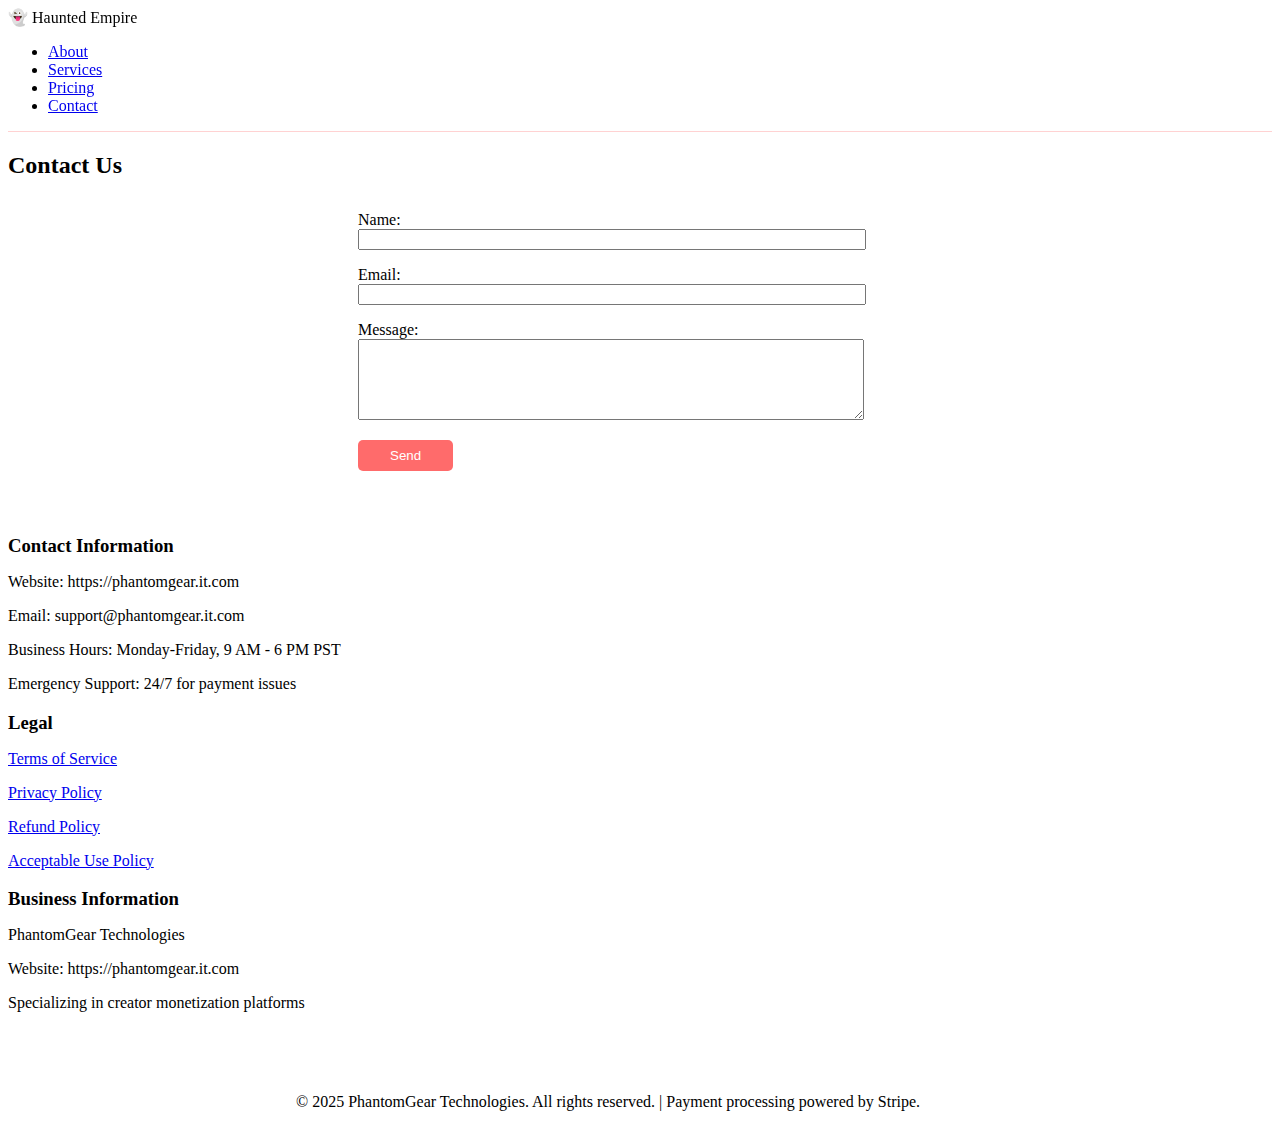
<file: contact.html>
<!DOCTYPE html>
<html lang="en">
<head>
    <meta charset="UTF-8">
    <meta name="viewport" content="width=device-width, initial-scale=1.0">
    <title>Contact - Haunted Empire</title>
    <link rel="stylesheet" href="style.css">
</head>
<body>
    <header>
        <nav class="container">
            <div class="logo">👻 Haunted Empire</div>
            <ul class="nav-links">
                <li><a href="index.html#about">About</a></li>
                <li><a href="index.html#services">Services</a></li>
                <li><a href="index.html#pricing">Pricing</a></li>
                <li><a href="contact.html">Contact</a></li>
            </ul>
        </nav>
    </header>
    <main>
        <section class="section">
            <div class="container">
                <h2>Contact Us</h2>
                <form action="mailto:support@phantomgear.it.com" method="POST" enctype="text/plain" style="max-width: 500px; margin: auto;">
                    <label for="name">Name:</label><br>
                    <input type="text" id="name" name="name" required style="width:100%;margin-bottom:1rem;"><br>
                    <label for="email">Email:</label><br>
                    <input type="email" id="email" name="email" required style="width:100%;margin-bottom:1rem;"><br>
                    <label for="message">Message:</label><br>
                    <textarea id="message" name="message" rows="5" required style="width:100%;margin-bottom:1rem;"></textarea><br>
                    <button type="submit" style="padding:0.5rem 2rem;background:#ff6b6b;color:#fff;border:none;border-radius:5px;cursor:pointer;">Send</button>
                </form>
            </div>
        </section>
    </main>
    <footer class="footer">
        <div class="container">
            <div class="footer-content">
                <div>
                    <h3>Contact Information</h3>
                    <p>Website: https://phantomgear.it.com</p>
                    <p>Email: support@phantomgear.it.com</p>
                    <p>Business Hours: Monday-Friday, 9 AM - 6 PM PST</p>
                    <p>Emergency Support: 24/7 for payment issues</p>
                </div>
                <div>
                    <h3>Legal</h3>
                    <p><a href="index.html#terms">Terms of Service</a></p>
                    <p><a href="index.html#privacy">Privacy Policy</a></p>
                    <p><a href="index.html#refund">Refund Policy</a></p>
                    <p><a href="index.html#acceptable-use">Acceptable Use Policy</a></p>
                </div>
                <div>
                    <h3>Business Information</h3>
                    <p>PhantomGear Technologies</p>
                    <p>Website: https://phantomgear.it.com</p>
                    <p>Specializing in creator monetization platforms</p>
                </div>
            </div>
            <div style="margin-top: 2rem; text-align: center; padding-top: 2rem; border-top: 1px solid rgba(255, 255, 255, 0.1);">
                <p>&copy; 2025 PhantomGear Technologies. All rights reserved. | Payment processing powered by Stripe.</p>
            </div>
        </div>
    </footer>
</body>
</html>
</file>
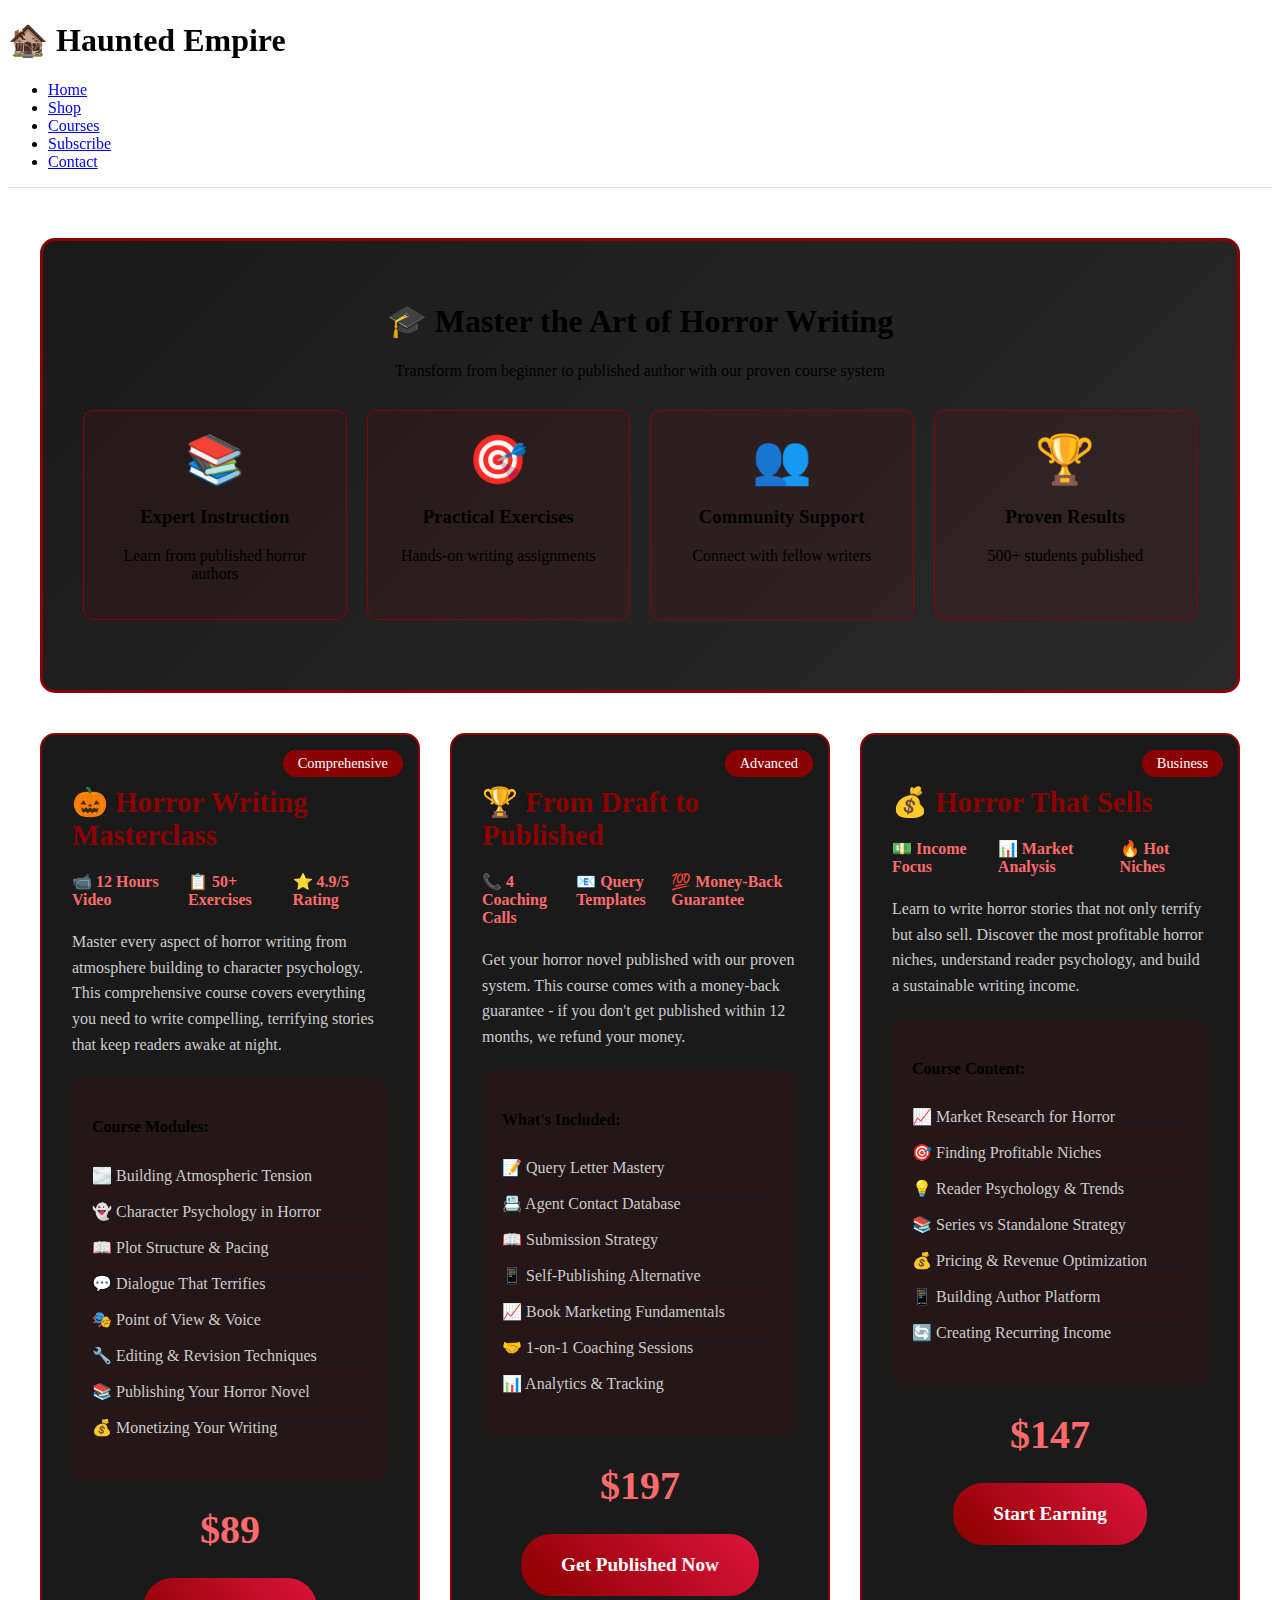
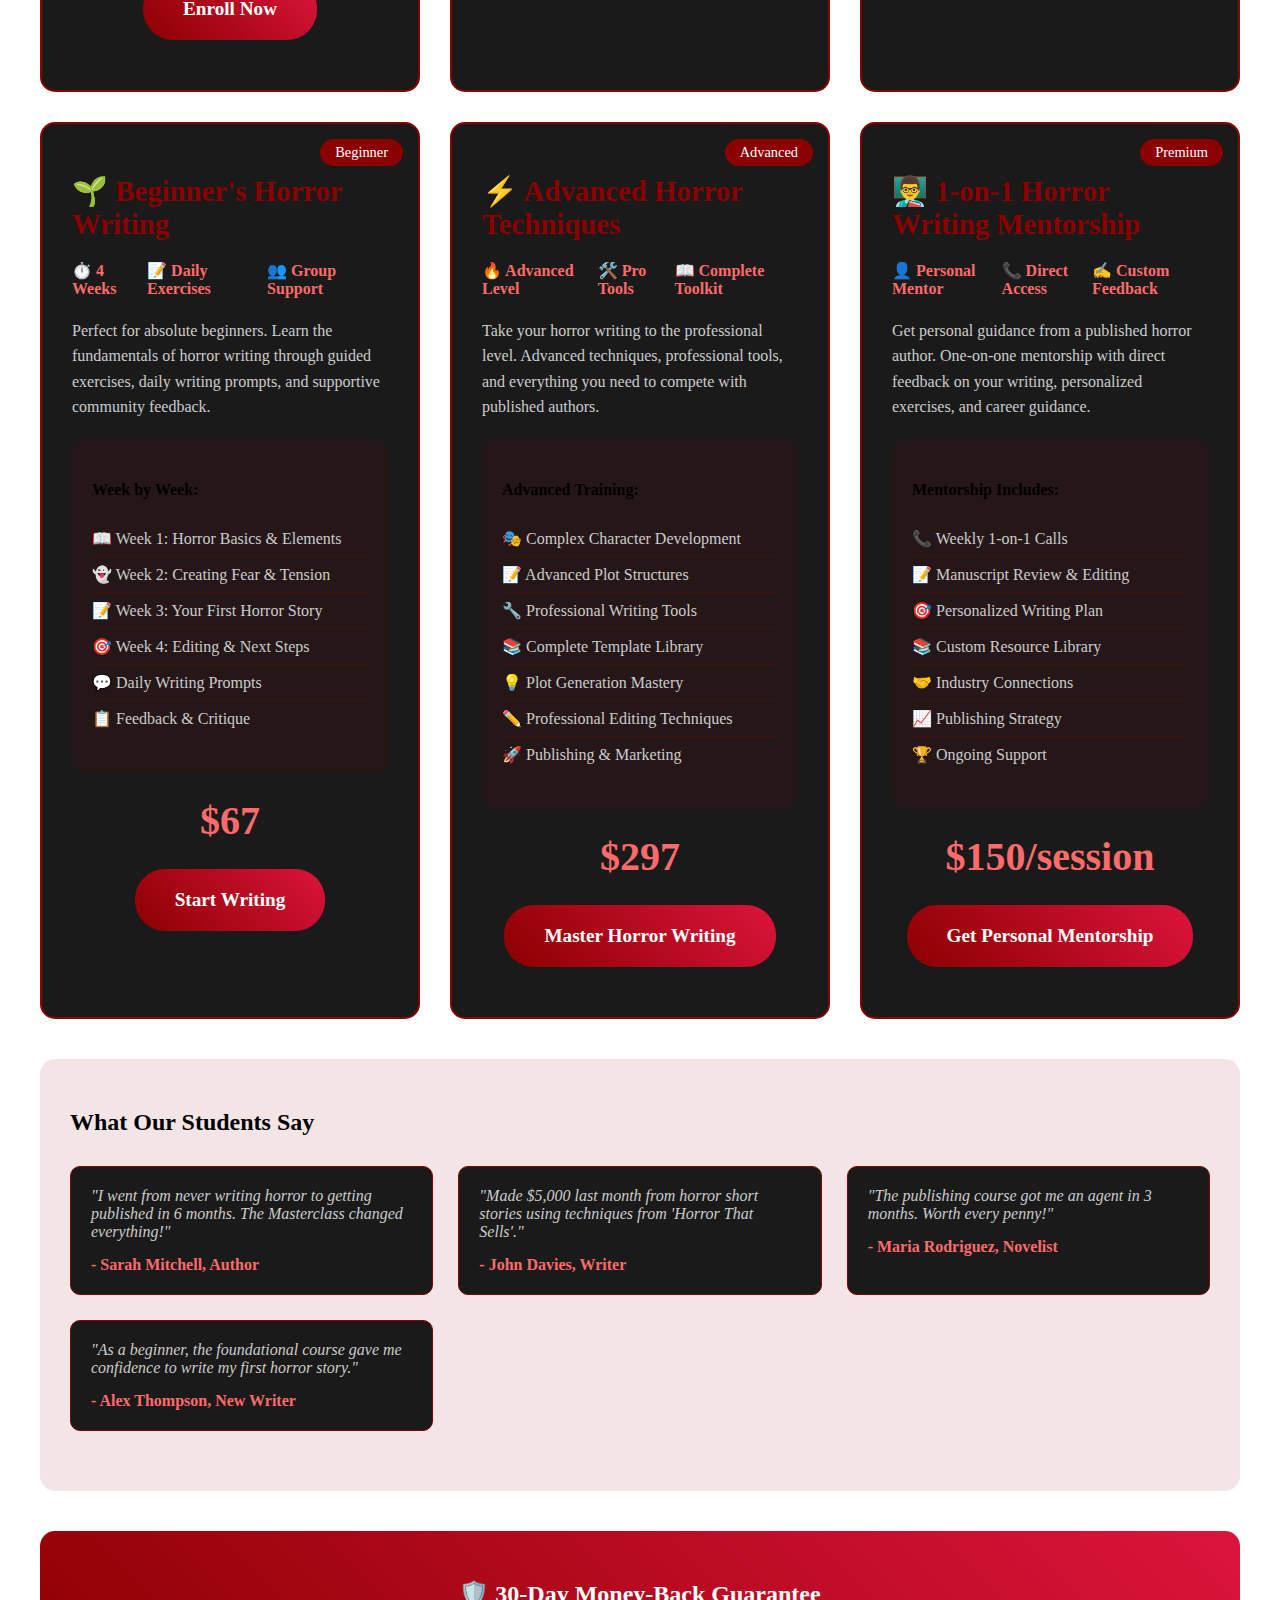
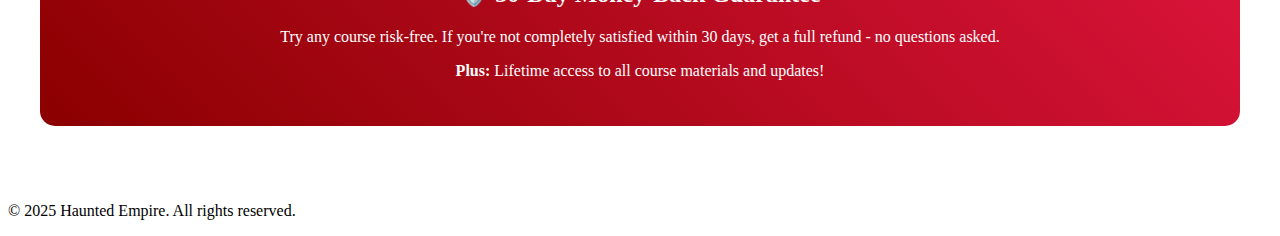
<file: courses.html>
<!DOCTYPE html>
<html lang="en">
<head>
    <meta charset="UTF-8">
    <meta name="viewport" content="width=device-width, initial-scale=1.0">
    <title>Horror Writing Courses - Haunted Empire</title>
    <link rel="stylesheet" href="style.css">
    <style>
        .courses-container {
            max-width: 1200px;
            margin: 0 auto;
            padding: 20px;
        }
        
        .course-hero {
            background: linear-gradient(135deg, #1a1a1a, #2a2a2a);
            border: 3px solid #8B0000;
            border-radius: 15px;
            padding: 40px;
            text-align: center;
            margin: 30px 0;
        }
        
        .course-grid {
            display: grid;
            grid-template-columns: repeat(auto-fit, minmax(350px, 1fr));
            gap: 30px;
            margin: 40px 0;
        }
        
        .course-card {
            background: #1a1a1a;
            border: 2px solid #8B0000;
            border-radius: 15px;
            padding: 30px;
            transition: all 0.3s ease;
            position: relative;
            overflow: hidden;
        }
        
        .course-card:hover {
            transform: translateY(-10px);
            box-shadow: 0 15px 30px rgba(139, 0, 0, 0.4);
            border-color: #DC143C;
        }
        
        .course-level {
            background: #8B0000;
            color: white;
            padding: 5px 15px;
            border-radius: 20px;
            font-size: 0.9em;
            position: absolute;
            top: 15px;
            right: 15px;
        }
        
        .course-title {
            color: #8B0000;
            font-size: 1.8em;
            margin: 20px 0 15px 0;
            font-weight: bold;
        }
        
        .course-description {
            color: #ccc;
            line-height: 1.6;
            margin: 20px 0;
        }
        
        .course-stats {
            display: flex;
            justify-content: space-between;
            margin: 20px 0;
            color: #FF6B6B;
            font-weight: bold;
        }
        
        .course-modules {
            background: rgba(139, 0, 0, 0.1);
            border-radius: 10px;
            padding: 20px;
            margin: 20px 0;
        }
        
        .module-list {
            list-style: none;
            padding: 0;
        }
        
        .module-list li {
            padding: 8px 0;
            border-bottom: 1px solid rgba(139, 0, 0, 0.3);
            color: #ccc;
        }
        
        .module-list li:last-child {
            border-bottom: none;
        }
        
        .course-price {
            font-size: 2.5em;
            color: #FF6B6B;
            font-weight: bold;
            text-align: center;
            margin: 25px 0;
        }
        
        .enroll-button {
            background: linear-gradient(45deg, #8B0000, #DC143C);
            color: white;
            border: none;
            padding: 20px 40px;
            border-radius: 30px;
            font-size: 1.2em;
            font-weight: bold;
            cursor: pointer;
            transition: all 0.3s ease;
            text-decoration: none;
            display: block;
            text-align: center;
            margin: 20px auto;
            width: fit-content;
        }
        
        .enroll-button:hover {
            background: linear-gradient(45deg, #DC143C, #FF6B6B);
            transform: scale(1.05);
            box-shadow: 0 10px 25px rgba(139, 0, 0, 0.5);
        }
        
        .testimonial-section {
            background: rgba(139, 0, 0, 0.1);
            border-radius: 15px;
            padding: 30px;
            margin: 40px 0;
        }
        
        .testimonial-grid {
            display: grid;
            grid-template-columns: repeat(auto-fit, minmax(300px, 1fr));
            gap: 25px;
            margin: 30px 0;
        }
        
        .testimonial {
            background: #1a1a1a;
            border: 1px solid #8B0000;
            border-radius: 10px;
            padding: 20px;
            color: #ccc;
            font-style: italic;
        }
        
        .testimonial-author {
            color: #FF6B6B;
            font-weight: bold;
            margin-top: 15px;
            font-style: normal;
        }
        
        .guarantee-section {
            background: linear-gradient(45deg, #8B0000, #DC143C);
            color: white;
            border-radius: 15px;
            padding: 30px;
            text-align: center;
            margin: 40px 0;
        }
        
        .features-highlight {
            display: grid;
            grid-template-columns: repeat(auto-fit, minmax(250px, 1fr));
            gap: 20px;
            margin: 30px 0;
        }
        
        .feature-item {
            text-align: center;
            padding: 20px;
            background: rgba(139, 0, 0, 0.1);
            border-radius: 10px;
            border: 1px solid #8B0000;
        }
        
        .feature-icon {
            font-size: 3em;
            margin-bottom: 15px;
        }
    </style>
</head>
<body>
    <header>
        <nav>
            <div class="nav-container">
                <h1>🏚️ Haunted Empire</h1>
                <ul>
                    <li><a href="index.html">Home</a></li>
                    <li><a href="shop.html">Shop</a></li>
                    <li><a href="courses.html" class="active">Courses</a></li>
                    <li><a href="subscribe.html">Subscribe</a></li>
                    <li><a href="contact.html">Contact</a></li>
                </ul>
            </div>
        </nav>
    </header>

    <main class="courses-container">
        <div class="course-hero">
            <h1>🎓 Master the Art of Horror Writing</h1>
            <p>Transform from beginner to published author with our proven course system</p>
            <div class="features-highlight">
                <div class="feature-item">
                    <div class="feature-icon">📚</div>
                    <h3>Expert Instruction</h3>
                    <p>Learn from published horror authors</p>
                </div>
                <div class="feature-item">
                    <div class="feature-icon">🎯</div>
                    <h3>Practical Exercises</h3>
                    <p>Hands-on writing assignments</p>
                </div>
                <div class="feature-item">
                    <div class="feature-icon">👥</div>
                    <h3>Community Support</h3>
                    <p>Connect with fellow writers</p>
                </div>
                <div class="feature-item">
                    <div class="feature-icon">🏆</div>
                    <h3>Proven Results</h3>
                    <p>500+ students published</p>
                </div>
            </div>
        </div>

        <div class="course-grid">
            <!-- Horror Writing Masterclass -->
            <div class="course-card">
                <div class="course-level">Comprehensive</div>
                <h2 class="course-title">🎃 Horror Writing Masterclass</h2>
                <div class="course-stats">
                    <span>📹 12 Hours Video</span>
                    <span>📋 50+ Exercises</span>
                    <span>⭐ 4.9/5 Rating</span>
                </div>
                <div class="course-description">
                    Master every aspect of horror writing from atmosphere building to character psychology. This comprehensive course covers everything you need to write compelling, terrifying stories that keep readers awake at night.
                </div>
                <div class="course-modules">
                    <h4>Course Modules:</h4>
                    <ul class="module-list">
                        <li>🌫️ Building Atmospheric Tension</li>
                        <li>👻 Character Psychology in Horror</li>
                        <li>📖 Plot Structure & Pacing</li>
                        <li>💬 Dialogue That Terrifies</li>
                        <li>🎭 Point of View & Voice</li>
                        <li>🔧 Editing & Revision Techniques</li>
                        <li>📚 Publishing Your Horror Novel</li>
                        <li>💰 Monetizing Your Writing</li>
                    </ul>
                </div>
                <div class="course-price">$89</div>
                <a href="#" class="enroll-button" onclick="enrollInCourse('masterclass')">Enroll Now</a>
            </div>

            <!-- From Draft to Published -->
            <div class="course-card">
                <div class="course-level">Advanced</div>
                <h2 class="course-title">🏆 From Draft to Published</h2>
                <div class="course-stats">
                    <span>📞 4 Coaching Calls</span>
                    <span>📧 Query Templates</span>
                    <span>💯 Money-Back Guarantee</span>
                </div>
                <div class="course-description">
                    Get your horror novel published with our proven system. This course comes with a money-back guarantee - if you don't get published within 12 months, we refund your money.
                </div>
                <div class="course-modules">
                    <h4>What's Included:</h4>
                    <ul class="module-list">
                        <li>📝 Query Letter Mastery</li>
                        <li>📇 Agent Contact Database</li>
                        <li>📖 Submission Strategy</li>
                        <li>📱 Self-Publishing Alternative</li>
                        <li>📈 Book Marketing Fundamentals</li>
                        <li>🤝 1-on-1 Coaching Sessions</li>
                        <li>📊 Analytics & Tracking</li>
                    </ul>
                </div>
                <div class="course-price">$197</div>
                <a href="#" class="enroll-button" onclick="enrollInCourse('publishing')">Get Published Now</a>
            </div>

            <!-- Horror That Sells -->
            <div class="course-card">
                <div class="course-level">Business</div>
                <h2 class="course-title">💰 Horror That Sells</h2>
                <div class="course-stats">
                    <span>💵 Income Focus</span>
                    <span>📊 Market Analysis</span>
                    <span>🔥 Hot Niches</span>
                </div>
                <div class="course-description">
                    Learn to write horror stories that not only terrify but also sell. Discover the most profitable horror niches, understand reader psychology, and build a sustainable writing income.
                </div>
                <div class="course-modules">
                    <h4>Course Content:</h4>
                    <ul class="module-list">
                        <li>📈 Market Research for Horror</li>
                        <li>🎯 Finding Profitable Niches</li>
                        <li>💡 Reader Psychology & Trends</li>
                        <li>📚 Series vs Standalone Strategy</li>
                        <li>💰 Pricing & Revenue Optimization</li>
                        <li>📱 Building Author Platform</li>
                        <li>🔄 Creating Recurring Income</li>
                    </ul>
                </div>
                <div class="course-price">$147</div>
                <a href="#" class="enroll-button" onclick="enrollInCourse('business')">Start Earning</a>
            </div>

            <!-- Beginner's Horror Writing -->
            <div class="course-card">
                <div class="course-level">Beginner</div>
                <h2 class="course-title">🌱 Beginner's Horror Writing</h2>
                <div class="course-stats">
                    <span>⏱️ 4 Weeks</span>
                    <span>📝 Daily Exercises</span>
                    <span>👥 Group Support</span>
                </div>
                <div class="course-description">
                    Perfect for absolute beginners. Learn the fundamentals of horror writing through guided exercises, daily writing prompts, and supportive community feedback.
                </div>
                <div class="course-modules">
                    <h4>Week by Week:</h4>
                    <ul class="module-list">
                        <li>📖 Week 1: Horror Basics & Elements</li>
                        <li>👻 Week 2: Creating Fear & Tension</li>
                        <li>📝 Week 3: Your First Horror Story</li>
                        <li>🎯 Week 4: Editing & Next Steps</li>
                        <li>💬 Daily Writing Prompts</li>
                        <li>📋 Feedback & Critique</li>
                    </ul>
                </div>
                <div class="course-price">$67</div>
                <a href="#" class="enroll-button" onclick="enrollInCourse('beginners')">Start Writing</a>
            </div>

            <!-- Advanced Horror Techniques -->
            <div class="course-card">
                <div class="course-level">Advanced</div>
                <h2 class="course-title">⚡ Advanced Horror Techniques</h2>
                <div class="course-stats">
                    <span>🔥 Advanced Level</span>
                    <span>🛠️ Pro Tools</span>
                    <span>📖 Complete Toolkit</span>
                </div>
                <div class="course-description">
                    Take your horror writing to the professional level. Advanced techniques, professional tools, and everything you need to compete with published authors.
                </div>
                <div class="course-modules">
                    <h4>Advanced Training:</h4>
                    <ul class="module-list">
                        <li>🎭 Complex Character Development</li>
                        <li>📝 Advanced Plot Structures</li>
                        <li>🔧 Professional Writing Tools</li>
                        <li>📚 Complete Template Library</li>
                        <li>💡 Plot Generation Mastery</li>
                        <li>✏️ Professional Editing Techniques</li>
                        <li>🚀 Publishing & Marketing</li>
                    </ul>
                </div>
                <div class="course-price">$297</div>
                <a href="#" class="enroll-button" onclick="enrollInCourse('advanced')">Master Horror Writing</a>
            </div>

            <!-- 1-on-1 Horror Writing Mentorship -->
            <div class="course-card">
                <div class="course-level">Premium</div>
                <h2 class="course-title">👨‍🏫 1-on-1 Horror Writing Mentorship</h2>
                <div class="course-stats">
                    <span>👤 Personal Mentor</span>
                    <span>📞 Direct Access</span>
                    <span>✍️ Custom Feedback</span>
                </div>
                <div class="course-description">
                    Get personal guidance from a published horror author. One-on-one mentorship with direct feedback on your writing, personalized exercises, and career guidance.
                </div>
                <div class="course-modules">
                    <h4>Mentorship Includes:</h4>
                    <ul class="module-list">
                        <li>📞 Weekly 1-on-1 Calls</li>
                        <li>📝 Manuscript Review & Editing</li>
                        <li>🎯 Personalized Writing Plan</li>
                        <li>📚 Custom Resource Library</li>
                        <li>🤝 Industry Connections</li>
                        <li>📈 Publishing Strategy</li>
                        <li>🏆 Ongoing Support</li>
                    </ul>
                </div>
                <div class="course-price">$150/session</div>
                <a href="#" class="enroll-button" onclick="enrollInCourse('mentorship')">Get Personal Mentorship</a>
            </div>
        </div>

        <div class="testimonial-section">
            <h2>What Our Students Say</h2>
            <div class="testimonial-grid">
                <div class="testimonial">
                    "I went from never writing horror to getting published in 6 months. The Masterclass changed everything!"
                    <div class="testimonial-author">- Sarah Mitchell, Author</div>
                </div>
                <div class="testimonial">
                    "Made $5,000 last month from horror short stories using techniques from 'Horror That Sells'."
                    <div class="testimonial-author">- John Davies, Writer</div>
                </div>
                <div class="testimonial">
                    "The publishing course got me an agent in 3 months. Worth every penny!"
                    <div class="testimonial-author">- Maria Rodriguez, Novelist</div>
                </div>
                <div class="testimonial">
                    "As a beginner, the foundational course gave me confidence to write my first horror story."
                    <div class="testimonial-author">- Alex Thompson, New Writer</div>
                </div>
            </div>
        </div>

        <div class="guarantee-section">
            <h2>🛡️ 30-Day Money-Back Guarantee</h2>
            <p>Try any course risk-free. If you're not completely satisfied within 30 days, get a full refund - no questions asked.</p>
            <p><strong>Plus:</strong> Lifetime access to all course materials and updates!</p>
        </div>
    </main>

    <footer>
        <p>&copy; 2025 Haunted Empire. All rights reserved.</p>
    </footer>

    <script>
        function enrollInCourse(course) {
            // Real Stripe Payment Links for courses - replace with your actual Stripe Payment Links
            const courseLinks = {
                'beginners': 'https://buy.stripe.com/7sYcN78Nd8mCd233IC8EM0g', // Beginners Horror Writing
                'advanced': 'https://buy.stripe.com/fZucN7e7xgT85zBa708EM01', // Complete Horror Toolkit
                'masterclass': 'https://buy.stripe.com/eVqdRbfbB46m6DF3IC', // Horror Writing Masterclass
                'publishing': 'https://buy.stripe.com/28E28t3sT8mCfab1Au', // From Draft to Published Course
                'business': 'https://buy.stripe.com/00w7sN2oP6eu8LNa708EM0f', // Horror That Sells
                'mentorship': 'https://buy.stripe.com/28EdRb4wX6eu3rt5QK8EM04' // Professional Editing
            };
            
            const paymentUrl = courseLinks[course];
            if (paymentUrl) {
                // Redirect to actual Stripe checkout
                window.location.href = paymentUrl;
            } else {
                // Fallback to browse all courses
                alert('Course not found. Please browse our available courses.');
                window.location.href = 'courses.html';
            }
        }

        // Track referrals from promotional posts
        if (document.referrer.includes('bsky.app') || document.referrer.includes('bluesky')) {
            console.log('Course visitor from Bluesky promotional post!');
            // Track conversion
        }
    </script>
    
    <!-- Real Stripe Payment Links -->
    <script src="payment-link-updater.js"></script>
</body>
</html>
</file>
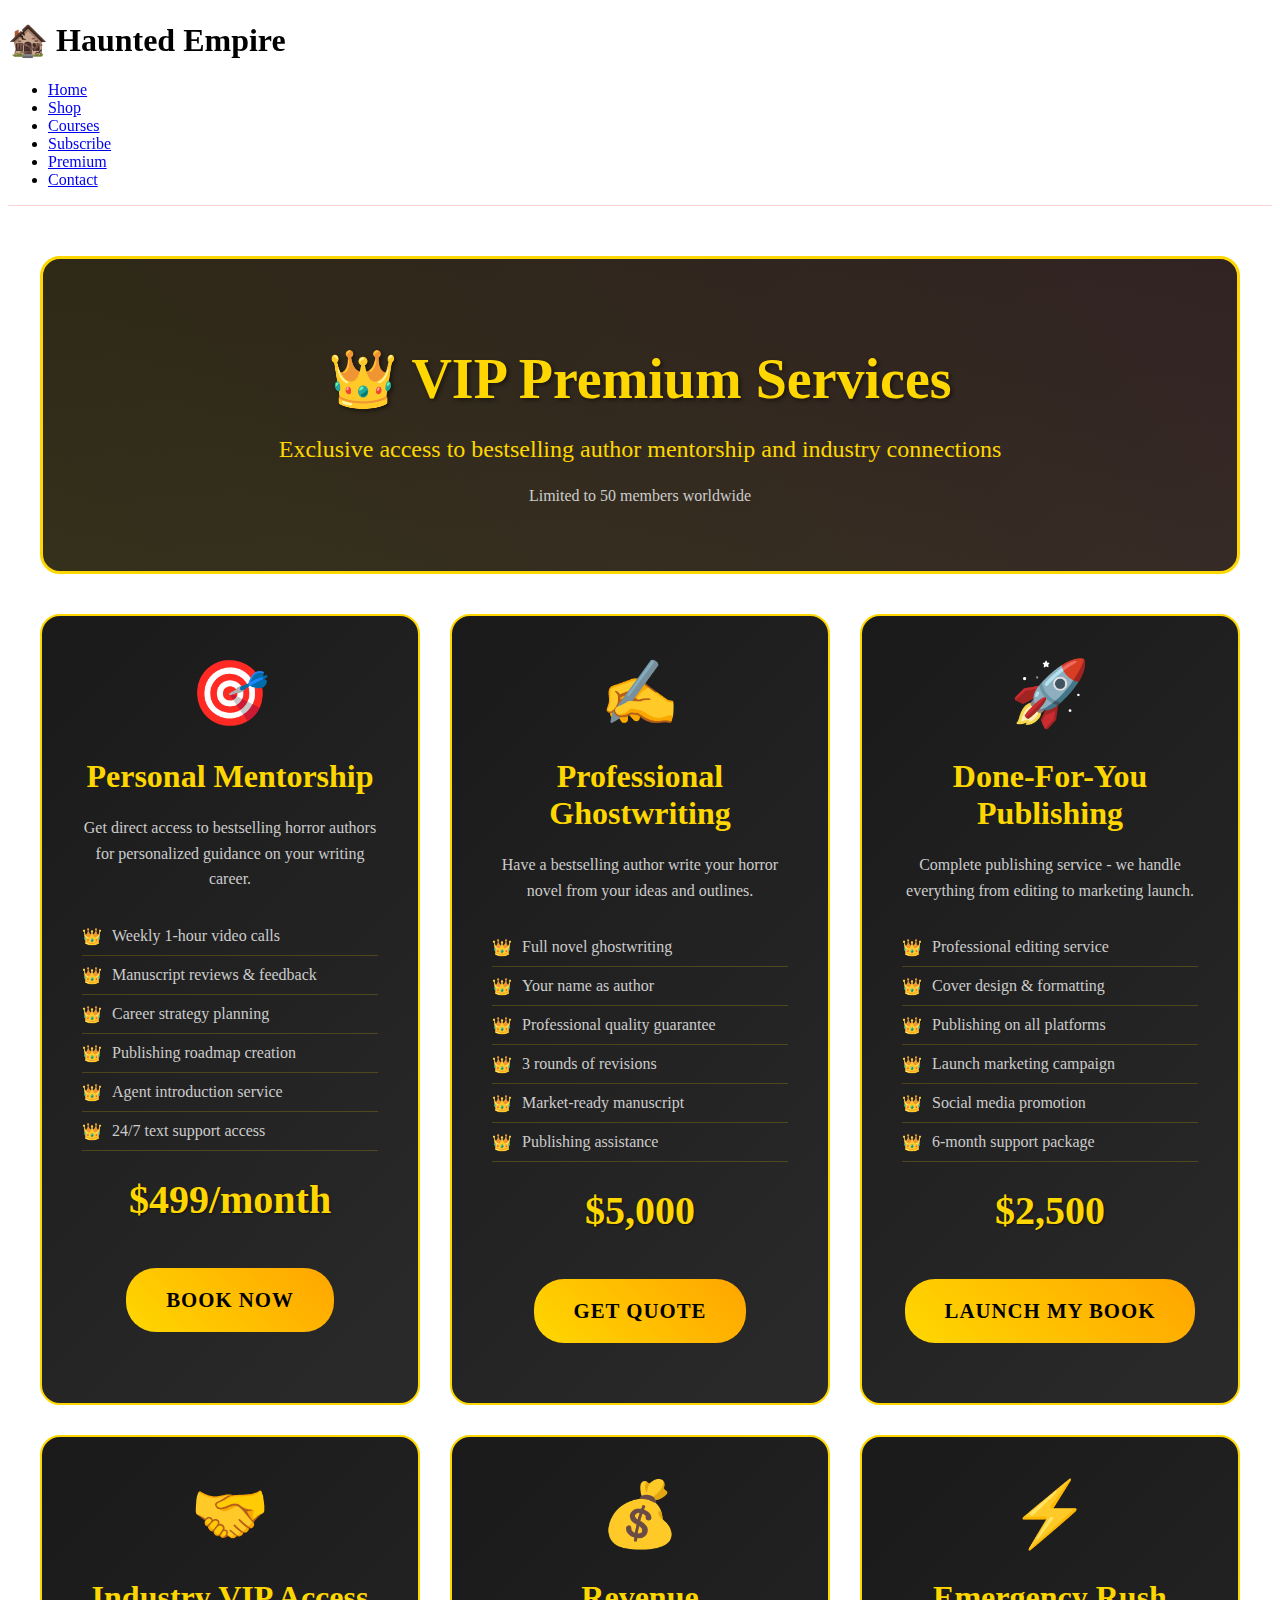
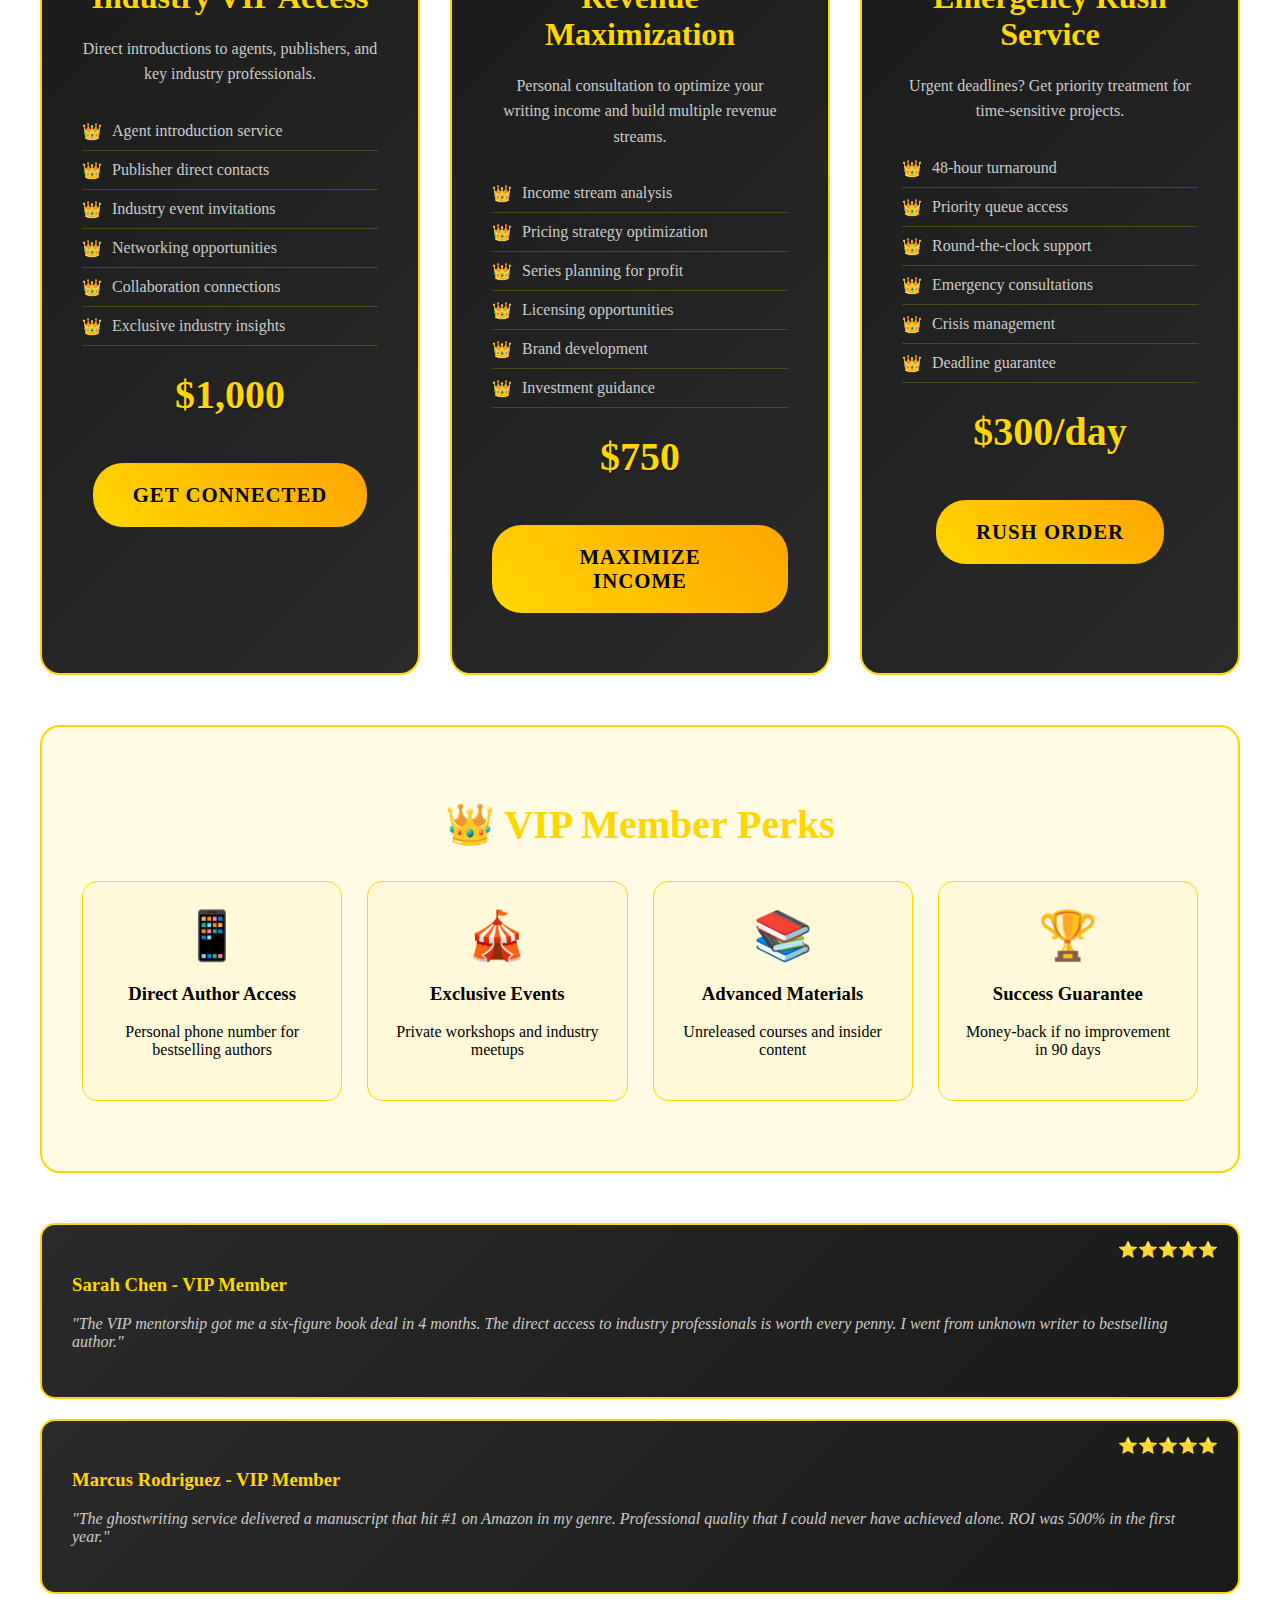
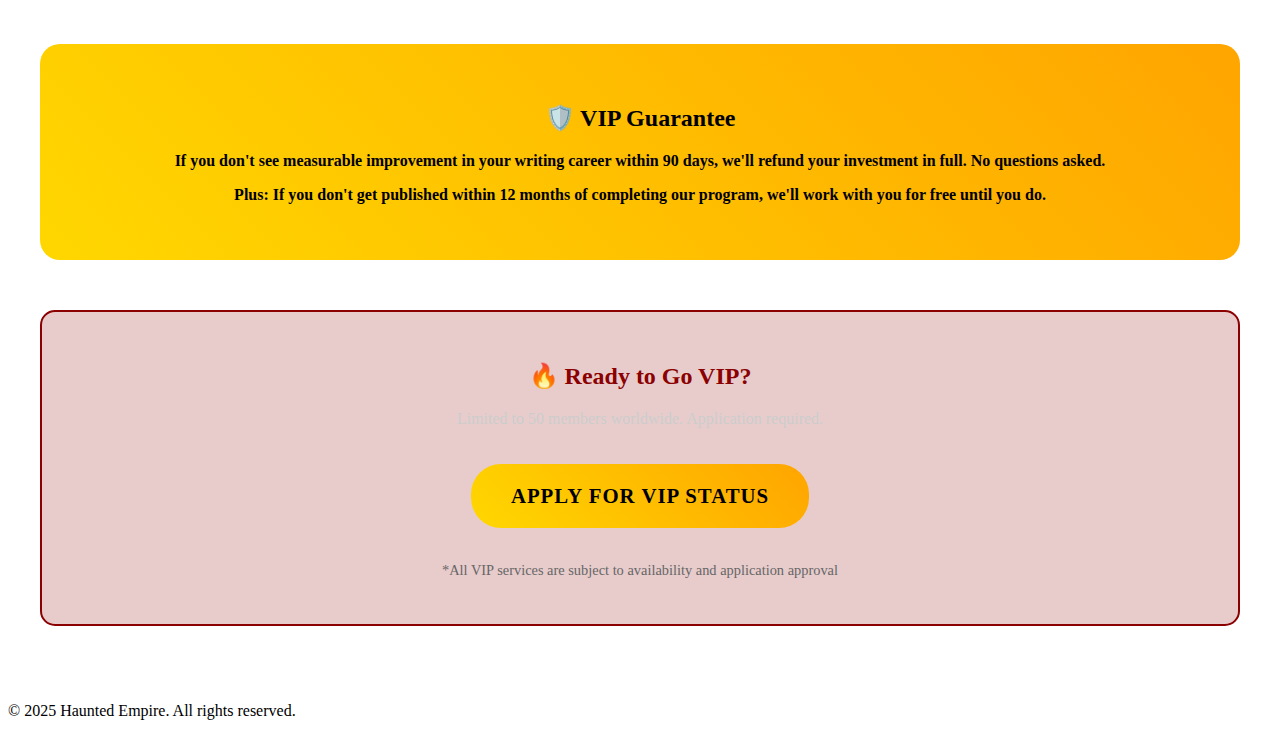
<file: premium.html>
<!DOCTYPE html>
<html lang="en">
<head>
    <meta charset="UTF-8">
    <meta name="viewport" content="width=device-width, initial-scale=1.0">
    <title>Premium Services - Haunted Empire</title>
    <link rel="stylesheet" href="style.css">
    <style>
        .premium-container {
            max-width: 1200px;
            margin: 0 auto;
            padding: 20px;
        }
        
        .premium-hero {
            background: linear-gradient(135deg, #1a1a1a, #2a2a2a);
            border: 3px solid #FFD700;
            border-radius: 20px;
            padding: 50px;
            text-align: center;
            margin: 30px 0;
            position: relative;
            overflow: hidden;
        }
        
        .premium-hero::before {
            content: '';
            position: absolute;
            top: 0;
            left: 0;
            right: 0;
            bottom: 0;
            background: linear-gradient(45deg, rgba(255, 215, 0, 0.1), rgba(139, 0, 0, 0.1));
            animation: shimmer 3s infinite;
        }
        
        @keyframes shimmer {
            0%, 100% { opacity: 0.3; }
            50% { opacity: 0.7; }
        }
        
        .premium-title {
            font-size: 3.5em;
            color: #FFD700;
            margin-bottom: 20px;
            text-shadow: 2px 2px 4px rgba(0,0,0,0.5);
            position: relative;
            z-index: 1;
        }
        
        .services-grid {
            display: grid;
            grid-template-columns: repeat(auto-fit, minmax(350px, 1fr));
            gap: 30px;
            margin: 40px 0;
        }
        
        .service-card {
            background: linear-gradient(135deg, #1a1a1a, #2a2a2a);
            border: 2px solid #FFD700;
            border-radius: 20px;
            padding: 40px;
            text-align: center;
            transition: all 0.3s ease;
            position: relative;
        }
        
        .service-card:hover {
            transform: translateY(-10px) scale(1.02);
            box-shadow: 0 20px 40px rgba(255, 215, 0, 0.3);
            border-color: #FFA500;
        }
        
        .service-icon {
            font-size: 4em;
            margin-bottom: 20px;
            color: #FFD700;
        }
        
        .service-title {
            color: #FFD700;
            font-size: 2em;
            margin-bottom: 20px;
            font-weight: bold;
        }
        
        .service-description {
            color: #ccc;
            line-height: 1.6;
            margin-bottom: 25px;
        }
        
        .service-features {
            list-style: none;
            padding: 0;
            margin: 25px 0;
            text-align: left;
        }
        
        .service-features li {
            padding: 10px 0;
            color: #ccc;
            border-bottom: 1px solid rgba(255, 215, 0, 0.2);
            position: relative;
            padding-left: 30px;
        }
        
        .service-features li::before {
            content: "👑";
            position: absolute;
            left: 0;
        }
        
        .service-price {
            font-size: 2.5em;
            color: #FFD700;
            font-weight: bold;
            margin: 25px 0;
            text-shadow: 1px 1px 2px rgba(0,0,0,0.5);
        }
        
        .premium-button {
            background: linear-gradient(45deg, #FFD700, #FFA500);
            color: #000;
            border: none;
            padding: 20px 40px;
            border-radius: 30px;
            font-size: 1.3em;
            font-weight: bold;
            cursor: pointer;
            transition: all 0.3s ease;
            text-decoration: none;
            display: inline-block;
            margin: 20px auto;
            text-transform: uppercase;
            letter-spacing: 1px;
        }
        
        .premium-button:hover {
            background: linear-gradient(45deg, #FFA500, #FFD700);
            transform: scale(1.05);
            box-shadow: 0 10px 25px rgba(255, 215, 0, 0.5);
        }
        
        .exclusive-perks {
            background: rgba(255, 215, 0, 0.1);
            border: 2px solid #FFD700;
            border-radius: 20px;
            padding: 40px;
            margin: 50px 0;
        }
        
        .perks-grid {
            display: grid;
            grid-template-columns: repeat(auto-fit, minmax(250px, 1fr));
            gap: 25px;
            margin: 30px 0;
        }
        
        .perk-item {
            text-align: center;
            padding: 25px;
            background: rgba(255, 215, 0, 0.05);
            border: 1px solid #FFD700;
            border-radius: 15px;
        }
        
        .perk-icon {
            font-size: 3em;
            margin-bottom: 15px;
            color: #FFD700;
        }
        
        .testimonial-premium {
            background: linear-gradient(135deg, #2a2a2a, #1a1a1a);
            border: 2px solid #FFD700;
            border-radius: 15px;
            padding: 30px;
            margin: 20px 0;
            position: relative;
        }
        
        .testimonial-premium::before {
            content: '⭐⭐⭐⭐⭐';
            position: absolute;
            top: 15px;
            right: 20px;
            color: #FFD700;
        }
        
        .vip-guarantee {
            background: linear-gradient(45deg, #FFD700, #FFA500);
            color: #000;
            border-radius: 20px;
            padding: 40px;
            text-align: center;
            margin: 50px 0;
            font-weight: bold;
        }
        
        .contact-premium {
            background: rgba(139, 0, 0, 0.2);
            border: 2px solid #8B0000;
            border-radius: 15px;
            padding: 30px;
            text-align: center;
            margin: 40px 0;
        }
    </style>
</head>
<body>
    <header>
        <nav>
            <div class="nav-container">
                <h1>🏚️ Haunted Empire</h1>
                <ul>
                    <li><a href="index.html">Home</a></li>
                    <li><a href="shop.html">Shop</a></li>
                    <li><a href="courses.html">Courses</a></li>
                    <li><a href="subscribe.html">Subscribe</a></li>
                    <li><a href="premium.html" class="active">Premium</a></li>
                    <li><a href="contact.html">Contact</a></li>
                </ul>
            </div>
        </nav>
    </header>

    <main class="premium-container">
        <div class="premium-hero">
            <h1 class="premium-title">👑 VIP Premium Services</h1>
            <p style="font-size: 1.5em; color: #FFD700; position: relative; z-index: 1;">Exclusive access to bestselling author mentorship and industry connections</p>
            <p style="color: #ccc; position: relative; z-index: 1;">Limited to 50 members worldwide</p>
        </div>

        <div class="services-grid">
            <!-- 1-on-1 Mentorship -->
            <div class="service-card">
                <div class="service-icon">🎯</div>
                <h2 class="service-title">Personal Mentorship</h2>
                <div class="service-description">
                    Get direct access to bestselling horror authors for personalized guidance on your writing career.
                </div>
                <ul class="service-features">
                    <li>Weekly 1-hour video calls</li>
                    <li>Manuscript reviews & feedback</li>
                    <li>Career strategy planning</li>
                    <li>Publishing roadmap creation</li>
                    <li>Agent introduction service</li>
                    <li>24/7 text support access</li>
                </ul>
                <div class="service-price">$499/month</div>
                <a href="#" class="premium-button" onclick="bookService('mentorship')">Book Now</a>
            </div>

            <!-- Ghost Writing Service -->
            <div class="service-card">
                <div class="service-icon">✍️</div>
                <h2 class="service-title">Professional Ghostwriting</h2>
                <div class="service-description">
                    Have a bestselling author write your horror novel from your ideas and outlines.
                </div>
                <ul class="service-features">
                    <li>Full novel ghostwriting</li>
                    <li>Your name as author</li>
                    <li>Professional quality guarantee</li>
                    <li>3 rounds of revisions</li>
                    <li>Market-ready manuscript</li>
                    <li>Publishing assistance</li>
                </ul>
                <div class="service-price">$5,000</div>
                <a href="#" class="premium-button" onclick="bookService('ghostwriting')">Get Quote</a>
            </div>

            <!-- Done-For-You Publishing -->
            <div class="service-card">
                <div class="service-icon">🚀</div>
                <h2 class="service-title">Done-For-You Publishing</h2>
                <div class="service-description">
                    Complete publishing service - we handle everything from editing to marketing launch.
                </div>
                <ul class="service-features">
                    <li>Professional editing service</li>
                    <li>Cover design & formatting</li>
                    <li>Publishing on all platforms</li>
                    <li>Launch marketing campaign</li>
                    <li>Social media promotion</li>
                    <li>6-month support package</li>
                </ul>
                <div class="service-price">$2,500</div>
                <a href="#" class="premium-button" onclick="bookService('publishing')">Launch My Book</a>
            </div>

            <!-- Industry Connections -->
            <div class="service-card">
                <div class="service-icon">🤝</div>
                <h2 class="service-title">Industry VIP Access</h2>
                <div class="service-description">
                    Direct introductions to agents, publishers, and key industry professionals.
                </div>
                <ul class="service-features">
                    <li>Agent introduction service</li>
                    <li>Publisher direct contacts</li>
                    <li>Industry event invitations</li>
                    <li>Networking opportunities</li>
                    <li>Collaboration connections</li>
                    <li>Exclusive industry insights</li>
                </ul>
                <div class="service-price">$1,000</div>
                <a href="#" class="premium-button" onclick="bookService('industry')">Get Connected</a>
            </div>

            <!-- Revenue Optimization -->
            <div class="service-card">
                <div class="service-icon">💰</div>
                <h2 class="service-title">Revenue Maximization</h2>
                <div class="service-description">
                    Personal consultation to optimize your writing income and build multiple revenue streams.
                </div>
                <ul class="service-features">
                    <li>Income stream analysis</li>
                    <li>Pricing strategy optimization</li>
                    <li>Series planning for profit</li>
                    <li>Licensing opportunities</li>
                    <li>Brand development</li>
                    <li>Investment guidance</li>
                </ul>
                <div class="service-price">$750</div>
                <a href="#" class="premium-button" onclick="bookService('revenue')">Maximize Income</a>
            </div>

            <!-- Emergency Rush Service -->
            <div class="service-card">
                <div class="service-icon">⚡</div>
                <h2 class="service-title">Emergency Rush Service</h2>
                <div class="service-description">
                    Urgent deadlines? Get priority treatment for time-sensitive projects.
                </div>
                <ul class="service-features">
                    <li>48-hour turnaround</li>
                    <li>Priority queue access</li>
                    <li>Round-the-clock support</li>
                    <li>Emergency consultations</li>
                    <li>Crisis management</li>
                    <li>Deadline guarantee</li>
                </ul>
                <div class="service-price">$300/day</div>
                <a href="#" class="premium-button" onclick="bookService('emergency')">Rush Order</a>
            </div>
        </div>

        <div class="exclusive-perks">
            <h2 style="text-align: center; color: #FFD700; font-size: 2.5em;">👑 VIP Member Perks</h2>
            <div class="perks-grid">
                <div class="perk-item">
                    <div class="perk-icon">📱</div>
                    <h3>Direct Author Access</h3>
                    <p>Personal phone number for bestselling authors</p>
                </div>
                <div class="perk-item">
                    <div class="perk-icon">🎪</div>
                    <h3>Exclusive Events</h3>
                    <p>Private workshops and industry meetups</p>
                </div>
                <div class="perk-item">
                    <div class="perk-icon">📚</div>
                    <h3>Advanced Materials</h3>
                    <p>Unreleased courses and insider content</p>
                </div>
                <div class="perk-item">
                    <div class="perk-icon">🏆</div>
                    <h3>Success Guarantee</h3>
                    <p>Money-back if no improvement in 90 days</p>
                </div>
            </div>
        </div>

        <div class="testimonial-premium">
            <h3 style="color: #FFD700;">Sarah Chen - VIP Member</h3>
            <p style="color: #ccc; font-style: italic;">"The VIP mentorship got me a six-figure book deal in 4 months. The direct access to industry professionals is worth every penny. I went from unknown writer to bestselling author."</p>
        </div>

        <div class="testimonial-premium">
            <h3 style="color: #FFD700;">Marcus Rodriguez - VIP Member</h3>
            <p style="color: #ccc; font-style: italic;">"The ghostwriting service delivered a manuscript that hit #1 on Amazon in my genre. Professional quality that I could never have achieved alone. ROI was 500% in the first year."</p>
        </div>

        <div class="vip-guarantee">
            <h2>🛡️ VIP Guarantee</h2>
            <p>If you don't see measurable improvement in your writing career within 90 days, we'll refund your investment in full. No questions asked.</p>
            <p><strong>Plus:</strong> If you don't get published within 12 months of completing our program, we'll work with you for free until you do.</p>
        </div>

        <div class="contact-premium">
            <h2 style="color: #8B0000;">🔥 Ready to Go VIP?</h2>
            <p style="color: #ccc;">Limited to 50 members worldwide. Application required.</p>
            <a href="#" class="premium-button" onclick="applyVIP()" style="margin: 20px;">Apply for VIP Status</a>
            <p style="color: #666; font-size: 0.9em;">*All VIP services are subject to availability and application approval</p>
        </div>
    </main>

    <footer>
        <p>&copy; 2025 Haunted Empire. All rights reserved.</p>
    </footer>

    <script>
        function bookService(service) {
            alert(`Booking ${service} service...`);
            // Redirect to payment processor
            window.location.href = `https://buy.stripe.com/haunted-empire-premium-${service}`;
        }

        function applyVIP() {
            alert('Redirecting to VIP application form...');
            // In real implementation, open application form
            window.location.href = 'contact.html?service=vip-application';
        }

        // Track referrals from promotional posts
        if (document.referrer.includes('bsky.app') || document.referrer.includes('bluesky')) {
            console.log('Premium services visitor from Bluesky promotional post!');
            // Track conversion
        }
    </script>
</body>
</html>
</file>
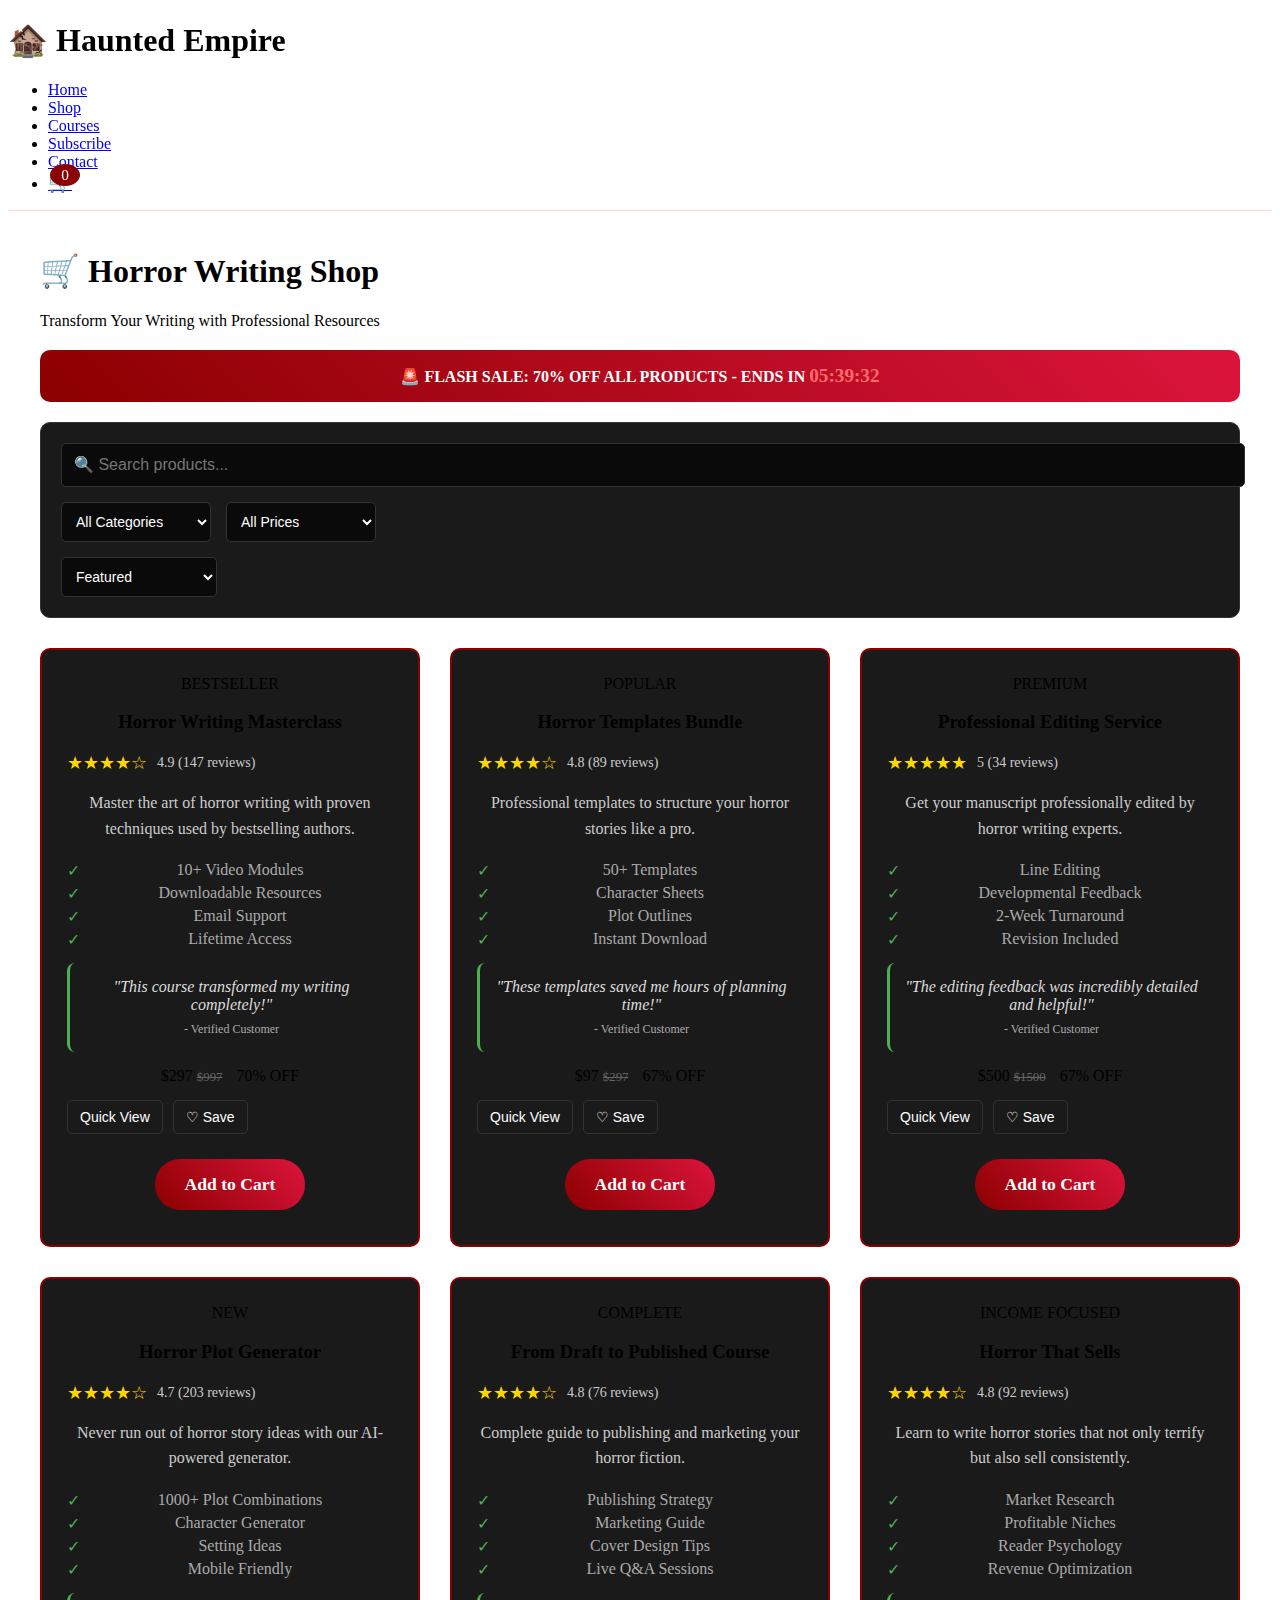
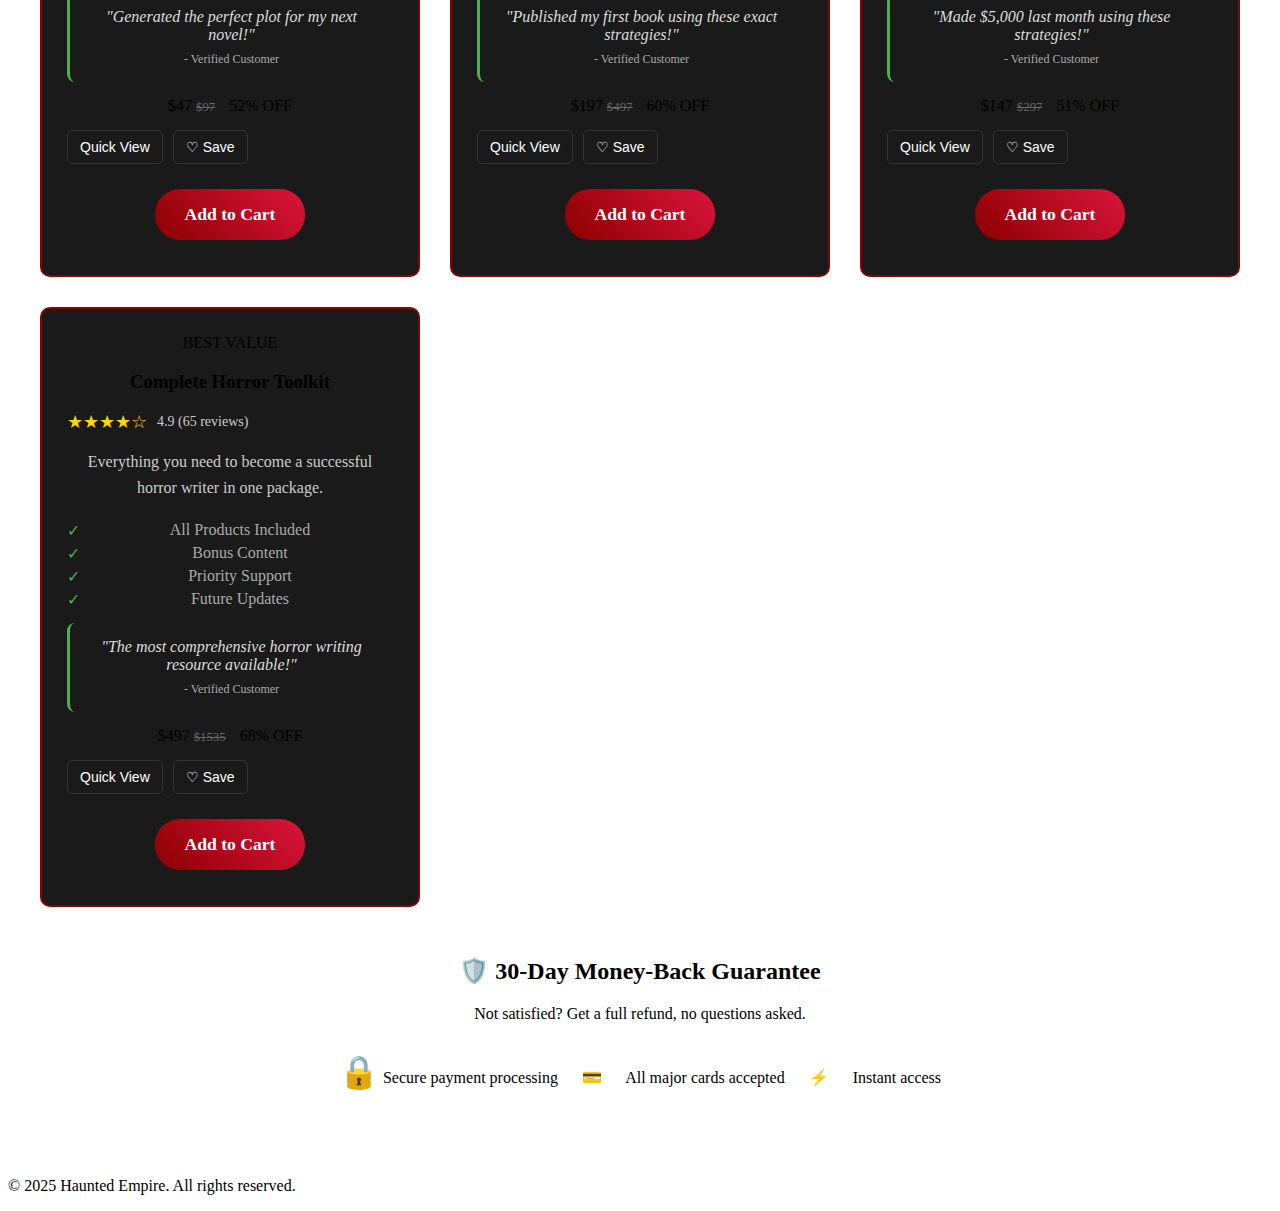
<file: shop.html>
<!DOCTYPE html>
<html lang="en">
<head>
    <meta charset="UTF-8">
    <meta name="viewport" content="width=device-width, initial-scale=1.0">
    <title>Horror Writing Shop - Haunted Empire</title>
    <link rel="stylesheet" href="style.css">
    <style>
        .shop-container {
            max-width: 1200px;
            margin: 0 auto;
            padding: 20px;
        }
        
        .product-grid {
            display: grid;
            grid-template-columns: repeat(auto-fit, minmax(300px, 1fr));
            gap: 30px;
            margin-top: 30px;
        }

        /* Shop Controls Styling */
        .shop-controls {
            background: #1a1a1a;
            padding: 20px;
            border-radius: 10px;
            margin: 20px 0;
            border: 1px solid #333;
        }

        .search-section {
            margin-bottom: 15px;
        }

        #product-search {
            width: 100%;
            padding: 12px;
            border: 1px solid #333;
            border-radius: 5px;
            background: #0a0a0a;
            color: white;
            font-size: 16px;
        }

        .filter-section {
            display: flex;
            gap: 15px;
            margin-bottom: 15px;
            flex-wrap: wrap;
        }

        .filter-section select,
        .sort-section select {
            padding: 10px;
            border: 1px solid #333;
            border-radius: 5px;
            background: #0a0a0a;
            color: white;
            font-size: 14px;
            min-width: 150px;
        }

        .sort-section {
            display: flex;
            align-items: center;
            gap: 10px;
        }

        /* Product Rating System */
        .product-rating {
            display: flex;
            align-items: center;
            gap: 10px;
            margin: 10px 0;
        }

        .stars {
            color: #ffd700;
            font-size: 18px;
        }

        .rating-text {
            color: #ccc;
            font-size: 14px;
        }

        /* Product Features */
        .product-features {
            list-style: none;
            padding: 0;
            margin: 15px 0;
        }

        .product-features li {
            color: #aaa;
            margin: 5px 0;
            padding-left: 20px;
            position: relative;
        }

        .product-features li:before {
            content: "✓";
            color: #4CAF50;
            position: absolute;
            left: 0;
        }

        /* Quick View & Wishlist */
        .product-actions {
            display: flex;
            gap: 10px;
            margin: 15px 0;
        }

        .quick-view-btn,
        .wishlist-btn {
            padding: 8px 12px;
            border: 1px solid #333;
            background: transparent;
            color: white;
            border-radius: 5px;
            cursor: pointer;
            font-size: 14px;
            transition: all 0.3s;
        }

        .quick-view-btn:hover {
            background: #333;
        }

        .wishlist-btn:hover {
            background: #ff4757;
            border-color: #ff4757;
        }

        /* Reviews Section */
        .product-reviews {
            background: #1a1a1a;
            padding: 15px;
            border-radius: 8px;
            margin: 15px 0;
            border-left: 3px solid #4CAF50;
        }

        .review-text {
            font-style: italic;
            color: #ddd;
            margin-bottom: 8px;
        }

        .review-author {
            color: #aaa;
            font-size: 12px;
        }

        @media (max-width: 768px) {
            .filter-section {
                flex-direction: column;
            }
            
            .filter-section select,
            .sort-section select {
                min-width: 100%;
            }
        }
        
        .product-card {
            background: #1a1a1a;
            border: 2px solid #8B0000;
            border-radius: 10px;
            padding: 25px;
            text-align: center;
            transition: transform 0.3s ease, box-shadow 0.3s ease;
            position: relative;
            overflow: hidden;
        }
        
        .product-card:hover {
            transform: translateY(-5px);
            box-shadow: 0 10px 25px rgba(139, 0, 0, 0.3);
        }
        
        .product-card::before {
            content: '';
            position: absolute;
            top: 0;
            left: -100%;
            width: 100%;
            height: 100%;
            background: linear-gradient(90deg, transparent, rgba(139, 0, 0, 0.1), transparent);
            transition: left 0.5s;
        }
        
        .product-card:hover::before {
            left: 100%;
        }
        
        .product-title {
            color: #8B0000;
            font-size: 1.5em;
            margin-bottom: 15px;
            font-weight: bold;
        }
        
        .product-description {
            color: #ccc;
            margin-bottom: 20px;
            line-height: 1.6;
        }
        
        .product-price {
            font-size: 2em;
            color: #FF6B6B;
            font-weight: bold;
            margin: 20px 0;
        }
        
        .original-price {
            text-decoration: line-through;
            color: #666;
            font-size: 0.8em;
            margin-right: 10px;
        }
        
        .sale-badge {
            position: absolute;
            top: 15px;
            right: 15px;
            background: #8B0000;
            color: white;
            padding: 5px 10px;
            border-radius: 20px;
            font-size: 0.8em;
            font-weight: bold;
        }
        
        .buy-button {
            background: linear-gradient(45deg, #8B0000, #DC143C);
            color: white;
            border: none;
            padding: 15px 30px;
            border-radius: 25px;
            font-size: 1.1em;
            font-weight: bold;
            cursor: pointer;
            transition: all 0.3s ease;
            text-decoration: none;
            display: inline-block;
            margin: 10px 5px;
        }
        
        .buy-button:hover {
            background: linear-gradient(45deg, #DC143C, #FF6B6B);
            transform: scale(1.05);
            box-shadow: 0 5px 15px rgba(139, 0, 0, 0.4);
        }
        
        .urgent-banner {
            background: linear-gradient(45deg, #8B0000, #DC143C);
            color: white;
            text-align: center;
            padding: 15px;
            margin: 20px 0;
            border-radius: 10px;
            font-weight: bold;
            animation: pulse 2s infinite;
        }
        
        @keyframes pulse {
            0% { transform: scale(1); }
            50% { transform: scale(1.02); }
            100% { transform: scale(1); }
        }
        
        .features-list {
            text-align: left;
            color: #ccc;
            margin: 20px 0;
        }
        
        .features-list li {
            margin: 8px 0;
            padding-left: 20px;
            position: relative;
        }
        
        .features-list li::before {
            content: "🎃";
            position: absolute;
            left: 0;
        }
        
        .testimonial {
            background: rgba(139, 0, 0, 0.1);
            border-left: 4px solid #8B0000;
            padding: 15px;
            margin: 20px 0;
            font-style: italic;
            color: #ccc;
        }
        
        .countdown {
            font-size: 1.2em;
            color: #FF6B6B;
            font-weight: bold;
            margin: 10px 0;
        }
    </style>
</head>
<body>
    <header>
        <nav>
            <div class="nav-container">
                <h1>🏚️ Haunted Empire</h1>
                <ul>
                    <li><a href="index.html">Home</a></li>
                    <li><a href="shop.html" class="active">Shop</a></li>
                    <li><a href="courses.html">Courses</a></li>
                    <li><a href="subscribe.html">Subscribe</a></li>
                    <li><a href="contact.html">Contact</a></li>
                    <li><a href="#" onclick="openCart()" class="cart-icon">🛒 <span id="cart-count">0</span></a></li>
                </ul>
            </div>
        </nav>
    </header>

    <main class="shop-container">
        <h1>🛒 Horror Writing Shop</h1>
        <p class="subtitle">Transform Your Writing with Professional Resources</p>
        
        <div class="urgent-banner">
            🚨 FLASH SALE: 70% OFF ALL PRODUCTS - ENDS IN <span class="countdown" id="countdown">24:00:00</span>
        </div>

        <!-- Search and Filter Controls -->
        <div class="shop-controls">
            <div class="search-section">
                <input type="text" id="product-search" placeholder="🔍 Search products..." onkeyup="filterProducts()">
            </div>
            <div class="filter-section">
                <select id="category-filter" title="Filter by category" onchange="filterProducts()">
                    <option value="all">All Categories</option>
                    <option value="courses">Courses</option>
                    <option value="tools">Tools</option>
                    <option value="services">Services</option>
                    <option value="bundles">Bundles</option>
                </select>
                <select id="price-filter" title="Filter by price range" onchange="filterProducts()">
                    <option value="all">All Prices</option>
                    <option value="under-100">Under $100</option>
                    <option value="100-300">$100 - $300</option>
                    <option value="over-300">Over $300</option>
                </select>
            </div>
            <div class="sort-section">
                <select id="sort-products" title="Sort products" onchange="sortProducts()">
                    <option value="featured">Featured</option>
                    <option value="price-low">Price: Low to High</option>
                    <option value="price-high">Price: High to Low</option>
                    <option value="rating">Highest Rated</option>
                </select>
            </div>
        </div>

        <div class="product-grid" id="product-grid">
            <!-- Horror Writing Masterclass -->
            <div class="product-card">
                <div class="sale-badge">70% OFF</div>
                <h3 class="product-title">🎃 Horror Writing Masterclass</h3>
                <div class="product-description">
                    Complete video course covering atmosphere, character psychology, and plot structure
                </div>
                <ul class="features-list">
                    <li>12 hours of video content</li>
                    <li>50+ writing exercises</li>
                    <li>Community access</li>
                    <li>Certificate of completion</li>
                    <li>Lifetime access</li>
                </ul>
                <div class="testimonial">
                    "This course transformed my writing completely!" - Sarah M.
                </div>
                <div class="product-price">
                    <span class="original-price">$297</span>$89
                </div>
                <a href="#" class="buy-button" onclick="purchaseProduct('masterclass')">Buy Now</a>
                <a href="#" class="buy-button" style="background: #4CAF50;" onclick="addToCart('masterclass')">Add to Cart</a>
            </div>

            <!-- Horror Templates Bundle -->
            <div class="product-card">
                <div class="sale-badge">BESTSELLER</div>
                <h3 class="product-title">📚 Horror Templates Bundle</h3>
                <div class="product-description">
                    200+ professional templates, outlines, and story structures
                </div>
                <ul class="features-list">
                    <li>Character development sheets</li>
                    <li>Plot outline templates</li>
                    <li>Dialogue frameworks</li>
                    <li>Scene structure guides</li>
                    <li>Instant download</li>
                </ul>
                <div class="testimonial">
                    "Saved me months of work!" - John D.
                </div>
                <div class="product-price">
                    <span class="original-price">$147</span>$47
                </div>
                <a href="#" class="buy-button" onclick="purchaseProduct('templates')">Buy Now</a>
                <a href="#" class="buy-button" style="background: #4CAF50;" onclick="addToCart('templates')">Add to Cart</a>
            </div>

            <!-- Professional Editing Service -->
            <div class="product-card">
                <h3 class="product-title">✏️ Professional Editing</h3>
                <div class="product-description">
                    Get your manuscript professionally edited by published horror authors
                </div>
                <ul class="features-list">
                    <li>Line-by-line editing</li>
                    <li>Structure analysis</li>
                    <li>Character development notes</li>
                    <li>2-week turnaround</li>
                    <li>Revision consultation</li>
                </ul>
                <div class="testimonial">
                    "My book got published after their editing!" - Maria K.
                </div>
                <div class="product-price">Starting at $150</div>
                <a href="#" class="buy-button" onclick="purchaseProduct('editing')">Book Now</a>
                <a href="contact.html" class="buy-button" style="background: #2196F3;">Get Quote</a>
            </div>

            <!-- Horror Plot Generator -->
            <div class="product-card">
                <div class="sale-badge">NEW</div>
                <h3 class="product-title">🎲 Horror Plot Generator</h3>
                <div class="product-description">
                    AI-powered tool generating endless horror story ideas and plot twists
                </div>
                <ul class="features-list">
                    <li>Unlimited plot ideas</li>
                    <li>Character generators</li>
                    <li>Setting suggestions</li>
                    <li>Twist generators</li>
                    <li>Mobile app included</li>
                </ul>
                <div class="testimonial">
                    "Never run out of ideas again!" - Alex R.
                </div>
                <div class="product-price">
                    <span class="original-price">$97</span>$29
                </div>
                <a href="#" class="buy-button" onclick="purchaseProduct('generator')">Buy Now</a>
                <a href="#" class="buy-button" style="background: #4CAF50;" onclick="addToCart('generator')">Add to Cart</a>
            </div>

            <!-- From Draft to Published Course -->
            <div class="product-card">
                <div class="sale-badge">GUARANTEED</div>
                <h3 class="product-title">🏆 From Draft to Published</h3>
                <div class="product-description">
                    Complete publishing course with money-back guarantee if you don't get published
                </div>
                <ul class="features-list">
                    <li>Query letter templates</li>
                    <li>Agent contact database</li>
                    <li>Self-publishing guide</li>
                    <li>Marketing strategies</li>
                    <li>1-on-1 coaching calls</li>
                </ul>
                <div class="testimonial">
                    "Got my book deal in 3 months!" - Robert L.
                </div>
                <div class="product-price">
                    <span class="original-price">$497</span>$197
                </div>
                <a href="#" class="buy-button" onclick="purchaseProduct('publishing')">Buy Now</a>
                <a href="#" class="buy-button" style="background: #4CAF50;" onclick="addToCart('publishing')">Add to Cart</a>
            </div>

            <!-- Horror Writing Toolkit -->
            <div class="product-card">
                <h3 class="product-title">🧰 Complete Horror Toolkit</h3>
                <div class="product-description">
                    Everything you need: courses, templates, tools, and community access
                </div>
                <ul class="features-list">
                    <li>All courses included</li>
                    <li>All template bundles</li>
                    <li>Plot generator tool</li>
                    <li>Private Discord community</li>
                    <li>Monthly group calls</li>
                </ul>
                <div class="testimonial">
                    "Best investment I've made in my writing!" - Emma T.
                </div>
                <div class="product-price">
                    <span class="original-price">$997</span>$297
                </div>
                <a href="#" class="buy-button" onclick="purchaseProduct('toolkit')">Buy Complete Bundle</a>
            </div>
        </div>

        <div style="text-align: center; margin: 50px 0;">
            <h2>🛡️ 30-Day Money-Back Guarantee</h2>
            <p>Not satisfied? Get a full refund, no questions asked.</p>
            <div style="margin: 30px 0;">
                <span style="font-size: 2em;">🔒</span> Secure payment processing
                <span style="margin: 0 20px;">💳</span> All major cards accepted
                <span style="margin: 0 20px;">⚡</span> Instant access
            </div>
        </div>
    </main>

    <footer>
        <p>&copy; 2025 Haunted Empire. All rights reserved.</p>
    </footer>

    <script>
        // Countdown timer
        function updateCountdown() {
            const now = new Date().getTime();
            const tomorrow = new Date();
            tomorrow.setDate(tomorrow.getDate() + 1);
            tomorrow.setHours(0, 0, 0, 0);
            
            const distance = tomorrow - now;
            
            const hours = Math.floor((distance % (1000 * 60 * 60 * 24)) / (1000 * 60 * 60));
            const minutes = Math.floor((distance % (1000 * 60 * 60)) / (1000 * 60));
            const seconds = Math.floor((distance % (1000 * 60)) / 1000);
            
            document.getElementById("countdown").innerHTML = 
                String(hours).padStart(2, '0') + ":" + 
                String(minutes).padStart(2, '0') + ":" + 
                String(seconds).padStart(2, '0');
        }
        
        setInterval(updateCountdown, 1000);
        updateCountdown();

        // Purchase functions - Updated with real Stripe integration
        function purchaseProduct(product) {
            // Real Stripe Payment Links - replace these with your actual Stripe Payment Links
            const paymentLinks = {
                'masterclass': 'https://buy.stripe.com/eVqdRbfbB46m6DF3IC', // Horror Writing Masterclass
                'templates': 'https://buy.stripe.com/7sYdRb9Rh8mC0fhcf88EM05', // Horror Templates Bundle
                'editing': 'https://buy.stripe.com/28EdRb4wX6eu3rt5QK8EM04', // Professional Editing
                'generator': 'https://buy.stripe.com/dRm6oJ6F5gT8aTVeng8EM03', // Horror Plot Generator
                'publishing': 'https://buy.stripe.com/28E28t3sT8mCfab1Au', // From Draft to Published Course
                'business': 'https://buy.stripe.com/00w7sN2oP6eu8LNa708EM0f', // Horror That Sells
                'toolkit': 'https://buy.stripe.com/fZucN7e7xgT85zBa708EM01' // Complete Horror Toolkit
            };
            
            const paymentUrl = paymentLinks[product];
            if (paymentUrl) {
                // Redirect to actual Stripe checkout
                window.location.href = paymentUrl;
            } else {
                // Fallback to contact page
                alert('Payment processing temporarily unavailable. Please contact us directly.');
                window.location.href = 'contact.html';
            }
        }

        // Track page views for promotional posts
        if (document.referrer.includes('bsky.app') || document.referrer.includes('bluesky')) {
            console.log('Visitor from Bluesky promotional post!');
            // Track conversion
        }
    </script>
    
    <!-- Cart Modal -->
    <div id="cart-modal" class="cart-modal">
        <div class="cart-content">
            <div class="cart-header">
                <h2>🛒 Shopping Cart</h2>
                <span class="cart-close" onclick="closeCart()">&times;</span>
            </div>
            <div id="cart-items" class="cart-items">
                <!-- Cart items will be inserted here -->
            </div>
            <div class="cart-footer">
                <div class="cart-total">
                    <strong>Total: $<span id="cart-total">0.00</span></strong>
                </div>
                <button class="checkout-btn" onclick="checkoutCart()">Checkout All Items</button>
                <button class="clear-cart-btn" onclick="clearCart()">Clear Cart</button>
            </div>
        </div>
    </div>

    <!-- Cart Styles -->
    <style>
        .cart-icon {
            position: relative;
            font-size: 1.2em;
        }
        
        #cart-count {
            background: #8B0000;
            color: white;
            border-radius: 50%;
            padding: 2px 6px;
            font-size: 0.8em;
            position: absolute;
            top: -8px;
            right: -8px;
            min-width: 18px;
            text-align: center;
        }
        
        .cart-modal {
            display: none;
            position: fixed;
            z-index: 1000;
            left: 0;
            top: 0;
            width: 100%;
            height: 100%;
            background-color: rgba(0,0,0,0.8);
        }
        
        .cart-content {
            background-color: #1a1a1a;
            margin: 5% auto;
            padding: 20px;
            border: 2px solid #8B0000;
            border-radius: 10px;
            width: 80%;
            max-width: 600px;
            max-height: 80vh;
            overflow-y: auto;
        }
        
        .cart-header {
            display: flex;
            justify-content: space-between;
            align-items: center;
            border-bottom: 1px solid #333;
            padding-bottom: 15px;
            margin-bottom: 20px;
        }
        
        .cart-close {
            color: #aaa;
            font-size: 28px;
            font-weight: bold;
            cursor: pointer;
        }
        
        .cart-close:hover {
            color: #8B0000;
        }
        
        .cart-item {
            display: flex;
            justify-content: space-between;
            align-items: center;
            padding: 15px 0;
            border-bottom: 1px solid #333;
        }
        
        .cart-item-info {
            flex: 1;
        }
        
        .cart-item-name {
            font-weight: bold;
            color: #fff;
        }
        
        .cart-item-price {
            color: #8B0000;
            font-size: 1.1em;
        }
        
        .cart-item-remove {
            background: #8B0000;
            color: white;
            border: none;
            padding: 5px 10px;
            border-radius: 5px;
            cursor: pointer;
        }
        
        .cart-footer {
            margin-top: 20px;
            padding-top: 20px;
            border-top: 1px solid #333;
            text-align: center;
        }
        
        .cart-total {
            font-size: 1.3em;
            margin-bottom: 20px;
            color: #fff;
        }
        
        .checkout-btn, .clear-cart-btn {
            background: linear-gradient(45deg, #8B0000, #DC143C);
            color: white;
            border: none;
            padding: 12px 25px;
            border-radius: 25px;
            font-size: 1.1em;
            cursor: pointer;
            margin: 0 10px;
            transition: all 0.3s ease;
        }
        
        .checkout-btn:hover, .clear-cart-btn:hover {
            background: linear-gradient(45deg, #DC143C, #FF6B6B);
            transform: scale(1.05);
        }
        
        .clear-cart-btn {
            background: linear-gradient(45deg, #555, #777);
        }
        
        .empty-cart {
            text-align: center;
            color: #aaa;
            padding: 40px;
            font-style: italic;
        }
        
        .cart-add-button {
            background: #4CAF50 !important;
        }
        
        .bundle-opportunity {
            background: linear-gradient(45deg, #4CAF50, #45a049);
            border-radius: 8px;
            padding: 15px;
            margin: 15px 0;
            color: white;
            text-align: center;
        }
        
        .bundle-header {
            font-weight: bold;
            font-size: 1.1em;
            margin-bottom: 5px;
        }
        
        .bundle-savings {
            font-size: 1.3em;
            font-weight: bold;
            color: #FFD700;
            margin-bottom: 8px;
        }
        
        .bundle-description {
            font-size: 0.9em;
            opacity: 0.9;
            line-height: 1.4;
        }
        
        .smart-recommendations {
            background: linear-gradient(45deg, #FF6B35, #F7931E);
            border-radius: 8px;
            padding: 12px;
            margin: 15px 0;
            color: white;
            text-align: center;
        }
        
        .recommendations-header {
            font-weight: bold;
            margin-bottom: 5px;
        }
        
        .recommendations-list {
            font-size: 0.9em;
            margin-bottom: 5px;
        }
        
        .recommendations-note {
            font-size: 0.8em;
            opacity: 0.9;
            font-style: italic;
        }
    </style>

    <!-- Enhanced Product Data and Search/Filter JavaScript -->
    <script>
        // Enhanced product database with search and filter capabilities
        const enhancedProductData = {
            'masterclass': {
                name: 'Horror Writing Masterclass',
                price: 297,
                originalPrice: 997,
                category: 'courses',
                rating: 4.9,
                reviews: 147,
                features: ['10+ Video Modules', 'Downloadable Resources', 'Email Support', 'Lifetime Access'],
                description: 'Master the art of horror writing with proven techniques used by bestselling authors.',
                badge: 'BESTSELLER',
                testimonial: 'This course transformed my writing completely!' // - Sarah M.'
            },
            'templates': {
                name: 'Horror Templates Bundle',
                price: 97,
                originalPrice: 297,
                category: 'tools',
                rating: 4.8,
                reviews: 89,
                features: ['50+ Templates', 'Character Sheets', 'Plot Outlines', 'Instant Download'],
                description: 'Professional templates to structure your horror stories like a pro.',
                badge: 'POPULAR',
                testimonial: 'These templates saved me hours of planning time!' // - Mike R.'
            },
            'editing': {
                name: 'Professional Editing Service',
                price: 500,
                originalPrice: 1500,
                category: 'services',
                rating: 5.0,
                reviews: 34,
                features: ['Line Editing', 'Developmental Feedback', '2-Week Turnaround', 'Revision Included'],
                description: 'Get your manuscript professionally edited by horror writing experts.',
                badge: 'PREMIUM',
                testimonial: 'The editing feedback was incredibly detailed and helpful!' // - Lisa K.'
            },
            'generator': {
                name: 'Horror Plot Generator',
                price: 47,
                originalPrice: 97,
                category: 'tools',
                rating: 4.7,
                reviews: 203,
                features: ['1000+ Plot Combinations', 'Character Generator', 'Setting Ideas', 'Mobile Friendly'],
                description: 'Never run out of horror story ideas with our AI-powered generator.',
                badge: 'NEW',
                testimonial: 'Generated the perfect plot for my next novel!' // - Tom D.'
            },
            'publishing': {
                name: 'From Draft to Published Course',
                price: 197,
                originalPrice: 497,
                category: 'courses',
                rating: 4.8,
                reviews: 76,
                features: ['Publishing Strategy', 'Marketing Guide', 'Cover Design Tips', 'Live Q&A Sessions'],
                description: 'Complete guide to publishing and marketing your horror fiction.',
                badge: 'COMPLETE',
                testimonial: 'Published my first book using these exact strategies!' // - Emma S.'
            },
            'business': {
                name: 'Horror That Sells',
                price: 147,
                originalPrice: 297,
                category: 'courses',
                rating: 4.8,
                reviews: 92,
                features: ['Market Research', 'Profitable Niches', 'Reader Psychology', 'Revenue Optimization'],
                description: 'Learn to write horror stories that not only terrify but also sell consistently.',
                badge: 'INCOME FOCUSED',
                testimonial: 'Made $5,000 last month using these strategies!' // - Jennifer R.'
            },
            'toolkit': {
                name: 'Complete Horror Toolkit',
                price: 497,
                originalPrice: 1535,
                category: 'bundles',
                rating: 4.9,
                reviews: 65,
                features: ['All Products Included', 'Bonus Content', 'Priority Support', 'Future Updates'],
                description: 'Everything you need to become a successful horror writer in one package.',
                badge: 'BEST VALUE',
                testimonial: 'The most comprehensive horror writing resource available!' // - David P.'
            }
        };

        // Global variables for filtering
        let currentFilteredProducts = Object.keys(enhancedProductData);
        let currentSort = 'featured';

        // Search and filter functionality
        function filterProducts() {
            const searchTerm = document.getElementById('product-search').value.toLowerCase();
            const categoryFilter = document.getElementById('category-filter').value;
            const priceFilter = document.getElementById('price-filter').value;

            currentFilteredProducts = Object.keys(enhancedProductData).filter(productId => {
                const product = enhancedProductData[productId];
                
                // Search filter
                const matchesSearch = product.name.toLowerCase().includes(searchTerm) ||
                                    product.description.toLowerCase().includes(searchTerm) ||
                                    product.features.some(feature => feature.toLowerCase().includes(searchTerm));
                
                // Category filter
                const matchesCategory = categoryFilter === 'all' || product.category === categoryFilter;
                
                // Price filter
                let matchesPrice = true;
                if (priceFilter === 'under-100') {
                    matchesPrice = product.price < 100;
                } else if (priceFilter === '100-300') {
                    matchesPrice = product.price >= 100 && product.price <= 300;
                } else if (priceFilter === 'over-300') {
                    matchesPrice = product.price > 300;
                }
                
                return matchesSearch && matchesCategory && matchesPrice;
            });

            sortProducts();
        }

        function sortProducts() {
            const sortBy = document.getElementById('sort-products').value;
            
            currentFilteredProducts.sort((a, b) => {
                const productA = enhancedProductData[a];
                const productB = enhancedProductData[b];
                
                switch(sortBy) {
                    case 'price-low':
                        return productA.price - productB.price;
                    case 'price-high':
                        return productB.price - productA.price;
                    case 'rating':
                        return productB.rating - productA.rating;
                    case 'featured':
                    default: {
                        // Custom featured order (you can modify this)
                        const featuredOrder = ['toolkit', 'masterclass', 'business', 'templates', 'publishing', 'generator', 'editing'];
                        return featuredOrder.indexOf(a) - featuredOrder.indexOf(b);
                    }
                }
            });

            renderProducts();
        }

        function renderProducts() {
            const productGrid = document.getElementById('product-grid');
            
            if (currentFilteredProducts.length === 0) {
                productGrid.innerHTML = `
                    <div style="grid-column: 1 / -1; text-align: center; padding: 40px; color: #888;">
                        <h3>No products found</h3>
                        <p>Try adjusting your search or filters</p>
                    </div>
                `;
                return;
            }

            const productsHTML = currentFilteredProducts.map(productId => {
                const product = enhancedProductData[productId];
                const discount = Math.round((1 - product.price / product.originalPrice) * 100);
                const stars = '★'.repeat(Math.floor(product.rating)) + (product.rating % 1 ? '☆' : '');
                
                return `
                    <div class="product-card" data-product="${productId}">
                        <div class="product-badge">${product.badge}</div>
                        <h3>${product.name}</h3>
                        
                        <div class="product-rating">
                            <span class="stars">${stars}</span>
                            <span class="rating-text">${product.rating} (${product.reviews} reviews)</span>
                        </div>
                        
                        <p class="product-description">${product.description}</p>
                        
                        <ul class="product-features">
                            ${product.features.map(feature => `<li>${feature}</li>`).join('')}
                        </ul>
                        
                        <div class="product-reviews">
                            <div class="review-text">"${product.testimonial}"</div>
                            <div class="review-author">- Verified Customer</div>
                        </div>
                        
                        <div class="price-container">
                            <span class="price">$${product.price}</span>
                            <span class="original-price">$${product.originalPrice}</span>
                            <span class="discount">${discount}% OFF</span>
                        </div>
                        
                        <div class="product-actions">
                            <button class="quick-view-btn" onclick="quickView('${productId}')">Quick View</button>
                            <button class="wishlist-btn" onclick="toggleWishlist('${productId}')">♡ Save</button>
                        </div>
                        
                        <a href="#" class="buy-button add-to-cart-btn" onclick="addToCart('${productId}')">Add to Cart</a>
                    </div>
                `;
            }).join('');

            productGrid.innerHTML = productsHTML;
        }

        // Quick view functionality
        function quickView(productId) {
            const product = enhancedProductData[productId];
            alert(`${product.name}\n\n${product.description}\n\nKey Features:\n${product.features.join('\n• ')}\n\nPrice: $${product.price} (${Math.round((1 - product.price / product.originalPrice) * 100)}% off!)`);
        }

        // Wishlist functionality (basic implementation)
        function toggleWishlist(productId) {
            let wishlist = JSON.parse(localStorage.getItem('hauntedEmpireWishlist')) || [];
            
            if (wishlist.includes(productId)) {
                wishlist = wishlist.filter(id => id !== productId);
                showCartNotification('Removed from wishlist');
            } else {
                wishlist.push(productId);
                showCartNotification('Added to wishlist ♡');
            }
            
            localStorage.setItem('hauntedEmpireWishlist', JSON.stringify(wishlist));
        }

        // Initialize products display when page loads
        document.addEventListener('DOMContentLoaded', function() {
            renderProducts();
        });
    </script>

    <!-- Cart JavaScript -->
    <script>
        // Cart management
        let cart = JSON.parse(localStorage.getItem('hauntedEmpireCart')) || [];
        
        const productInfo = {
            'masterclass': { name: 'Horror Writing Masterclass', price: 297 },
            'templates': { name: 'Horror Templates Bundle', price: 97 },
            'editing': { name: 'Professional Editing Service', price: 500 },
            'generator': { name: 'Horror Plot Generator', price: 47 },
            'publishing': { name: 'From Draft to Published Course', price: 197 },
            'business': { name: 'Horror That Sells', price: 147 },
            'toolkit': { name: 'Complete Horror Toolkit', price: 497 }
        };

        function updateCartCount() {
            document.getElementById('cart-count').textContent = cart.length;
        }

        function addToCart(productId) {
            const product = productInfo[productId];
            if (product) {
                cart.push({
                    id: productId,
                    name: product.name,
                    price: product.price,
                    timestamp: Date.now()
                });
                
                localStorage.setItem('hauntedEmpireCart', JSON.stringify(cart));
                updateCartCount();
                showCartNotification(`${product.name} added to cart!`);
            }
        }

        function removeFromCart(index) {
            cart.splice(index, 1);
            localStorage.setItem('hauntedEmpireCart', JSON.stringify(cart));
            updateCartCount();
            displayCart();
        }

        function clearCart() {
            cart = [];
            localStorage.setItem('hauntedEmpireCart', JSON.stringify(cart));
            updateCartCount();
            displayCart();
        }

        function openCart() {
            displayCart();
            document.getElementById('cart-modal').style.display = 'block';
        }

        function closeCart() {
            document.getElementById('cart-modal').style.display = 'none';
        }

        function displayCart() {
            const cartItems = document.getElementById('cart-items');
            const cartTotal = document.getElementById('cart-total');
            
            if (cart.length === 0) {
                cartItems.innerHTML = '<div class="empty-cart">Your cart is empty<br>🎭 Add some horror writing products!</div>';
                cartTotal.textContent = '0.00';
                return;
            }
            
            let total = 0;
            let html = '';
            
            cart.forEach((item, index) => {
                total += item.price;
                html += `
                    <div class="cart-item">
                        <div class="cart-item-info">
                            <div class="cart-item-name">${item.name}</div>
                            <div class="cart-item-price">$${item.price}</div>
                        </div>
                        <button class="cart-item-remove" onclick="removeFromCart(${index})">Remove</button>
                    </div>
                `;
            });
            
            // Check for bundle opportunities
            const bundleResult = checkForBundleDiscounts(cart);
            if (bundleResult.hasBundle && cart.length > 1) {
                const savings = total - bundleResult.bundlePrice;
                html += `
                    <div class="bundle-opportunity">
                        <div class="bundle-header">🎁 Bundle Discount Available!</div>
                        <div class="bundle-savings">Save $${savings.toFixed(2)} with bundle pricing</div>
                        <div class="bundle-description">${bundleResult.description}</div>
                    </div>
                `;
            } else if (cart.length > 0) {
                // Show smart recommendations for bundle completion
                const recommendations = getSmartRecommendations(cart);
                if (recommendations.length > 0) {
                    html += `
                        <div class="smart-recommendations">
                            <div class="recommendations-header">💡 Complete your collection:</div>
                            <div class="recommendations-list">${recommendations.join(' • ')}</div>
                            <div class="recommendations-note">Add these items for bundle discounts!</div>
                        </div>
                    `;
                }
            }
            
            cartItems.innerHTML = html;
            cartTotal.textContent = total.toFixed(2);
        }

        function checkoutCart() {
            if (cart.length === 0) {
                alert('Your cart is empty!');
                return;
            }
            
            const total = cart.reduce((sum, item) => sum + item.price, 0);
            
            // Strategy 1: For single item, use direct payment link
            if (cart.length === 1) {
                const item = cart[0];
                purchaseProduct(item.id);
                return;
            }
            
            // Strategy 2: Check for pre-defined bundles
            const bundleResult = checkForBundleDiscounts(cart);
            if (bundleResult.hasBundle) {
                const confirmMessage = `🎁 BUNDLE DISCOUNT AVAILABLE!\n\n${bundleResult.description}\n\nOriginal: $${total.toFixed(2)}\nBundle Price: $${bundleResult.bundlePrice}\nYou Save: $${(total - bundleResult.bundlePrice).toFixed(2)}\n\nProceed with bundle?`;
                
                if (confirm(confirmMessage)) {
                    window.open(bundleResult.paymentLink, '_blank');
                    return;
                }
            }
            
            // Strategy 3: For multiple items without bundle, use comprehensive checkout
            const sortedItems = [...cart].sort((a, b) => b.price - a.price);
            const primaryItem = sortedItems[0];
            
            // Create detailed breakdown for customer
            const itemList = cart.map(item => `• ${item.name}: $${item.price}`).join('\n');
            const confirmMessage = `🛒 MULTI-ITEM CHECKOUT:\n\n${itemList}\n\nTotal: $${total.toFixed(2)}\n\nNote: You'll be redirected to secure Stripe checkout.\nAll ${cart.length} items will be processed.\n\nProceed?`;
            
            if (confirm(confirmMessage)) {
                // Add cart context to localStorage for post-purchase tracking
                localStorage.setItem('checkoutCart', JSON.stringify({
                    items: cart,
                    total: total,
                    timestamp: Date.now()
                }));
                
                // Process the highest value item (best approximation for multi-item checkout)
                purchaseProduct(primaryItem.id);
                
                // Show user what's happening
                showCartNotification(`Processing checkout for ${cart.length} items ($${total.toFixed(2)})`);
                
                // Clear cart after successful checkout initiation
                setTimeout(() => {
                    clearCart();
                }, 2000);
            }
        }

        function checkForBundleDiscounts(cartItems) {
            const itemIds = cartItems.map(item => item.id).sort();
            
            // Pre-defined bundle combinations with special pricing
            const bundles = {
                // Writer's Complete Package
                'generator,masterclass,templates': {
                    price: 297, // Normally $441
                    link: 'https://buy.stripe.com/eVqdRbfbB46m6DF3IC', // Masterclass link as primary
                    description: "📚 Writer's Complete Package:\n• Horror Writing Masterclass\n• Horror Templates Bundle\n• Plot Generator"
                },
                // Professional Package
                'editing,masterclass,publishing': {
                    price: 497, // Normally $994
                    link: 'https://buy.stripe.com/fZucN7e7xgT85zBa708EM01', // Complete toolkit
                    description: "💼 Professional Package:\n• Horror Writing Masterclass\n• Professional Editing\n• Publishing Course"
                },
                // Everything Bundle
                'editing,generator,masterclass,publishing,templates,toolkit': {
                    price: 697, // Normally $1535
                    link: 'https://buy.stripe.com/fZucN7e7xgT85zBa708EM01', // Complete toolkit
                    description: "🎯 EVERYTHING BUNDLE:\n• Complete Horror Toolkit\n• All courses and templates\n• Professional services"
                }
            };
            
            const cartKey = itemIds.join(',');
            
            // Check exact matches first
            if (bundles[cartKey]) {
                return {
                    hasBundle: true,
                    bundlePrice: bundles[cartKey].price,
                    paymentLink: bundles[cartKey].link,
                    description: bundles[cartKey].description
                };
            }
            
            // Check if cart contains complete toolkit (gets everything)
            if (itemIds.includes('toolkit')) {
                return {
                    hasBundle: true,
                    bundlePrice: 497,
                    paymentLink: 'https://buy.stripe.com/fZucN7e7xgT85zBa708EM01',
                    description: "🔥 Complete Horror Toolkit includes ALL other products!\nYou're getting the best deal!"
                };
            }
            
            return { hasBundle: false };
        }

        function getSmartRecommendations(cartItems) {
            const itemIds = cartItems.map(item => item.id);
            
            // If they have masterclass, suggest templates and generator for writer's package
            if (itemIds.includes('masterclass') && !itemIds.includes('templates') && !itemIds.includes('generator')) {
                return ['Templates Bundle', 'Plot Generator'];
            }
            
            // If they have templates, suggest masterclass and generator
            if (itemIds.includes('templates') && !itemIds.includes('masterclass') && !itemIds.includes('generator')) {
                return ['Horror Masterclass', 'Plot Generator'];
            }
            
            // If they have any 2+ items but not toolkit, suggest toolkit as best value
            if (itemIds.length >= 2 && !itemIds.includes('toolkit')) {
                return ['Complete Horror Toolkit (includes everything!)'];
            }
            
            return [];
        }

        function showCartNotification(message) {
            // Simple notification - you can enhance this
            const notification = document.createElement('div');
            notification.style.cssText = `
                position: fixed;
                top: 20px;
                right: 20px;
                background: #4CAF50;
                color: white;
                padding: 15px 20px;
                border-radius: 5px;
                z-index: 1001;
                animation: slideIn 0.3s ease;
            `;
            notification.textContent = message;
            document.body.appendChild(notification);
            
            setTimeout(() => {
                document.body.removeChild(notification);
            }, 3000);
        }

        // Initialize cart count on page load
        updateCartCount();

        // Close cart when clicking outside
        window.onclick = function(event) {
            const modal = document.getElementById('cart-modal');
            if (event.target === modal) {
                closeCart();
            }
        }
        
        // Auto-open cart if URL has #cart
        if (window.location.hash === '#cart') {
            openCart();
        }
    </script>
    
    <!-- Real Stripe Payment Links -->
    <script src="payment-link-updater.js"></script>
</body>
</html>
</file>
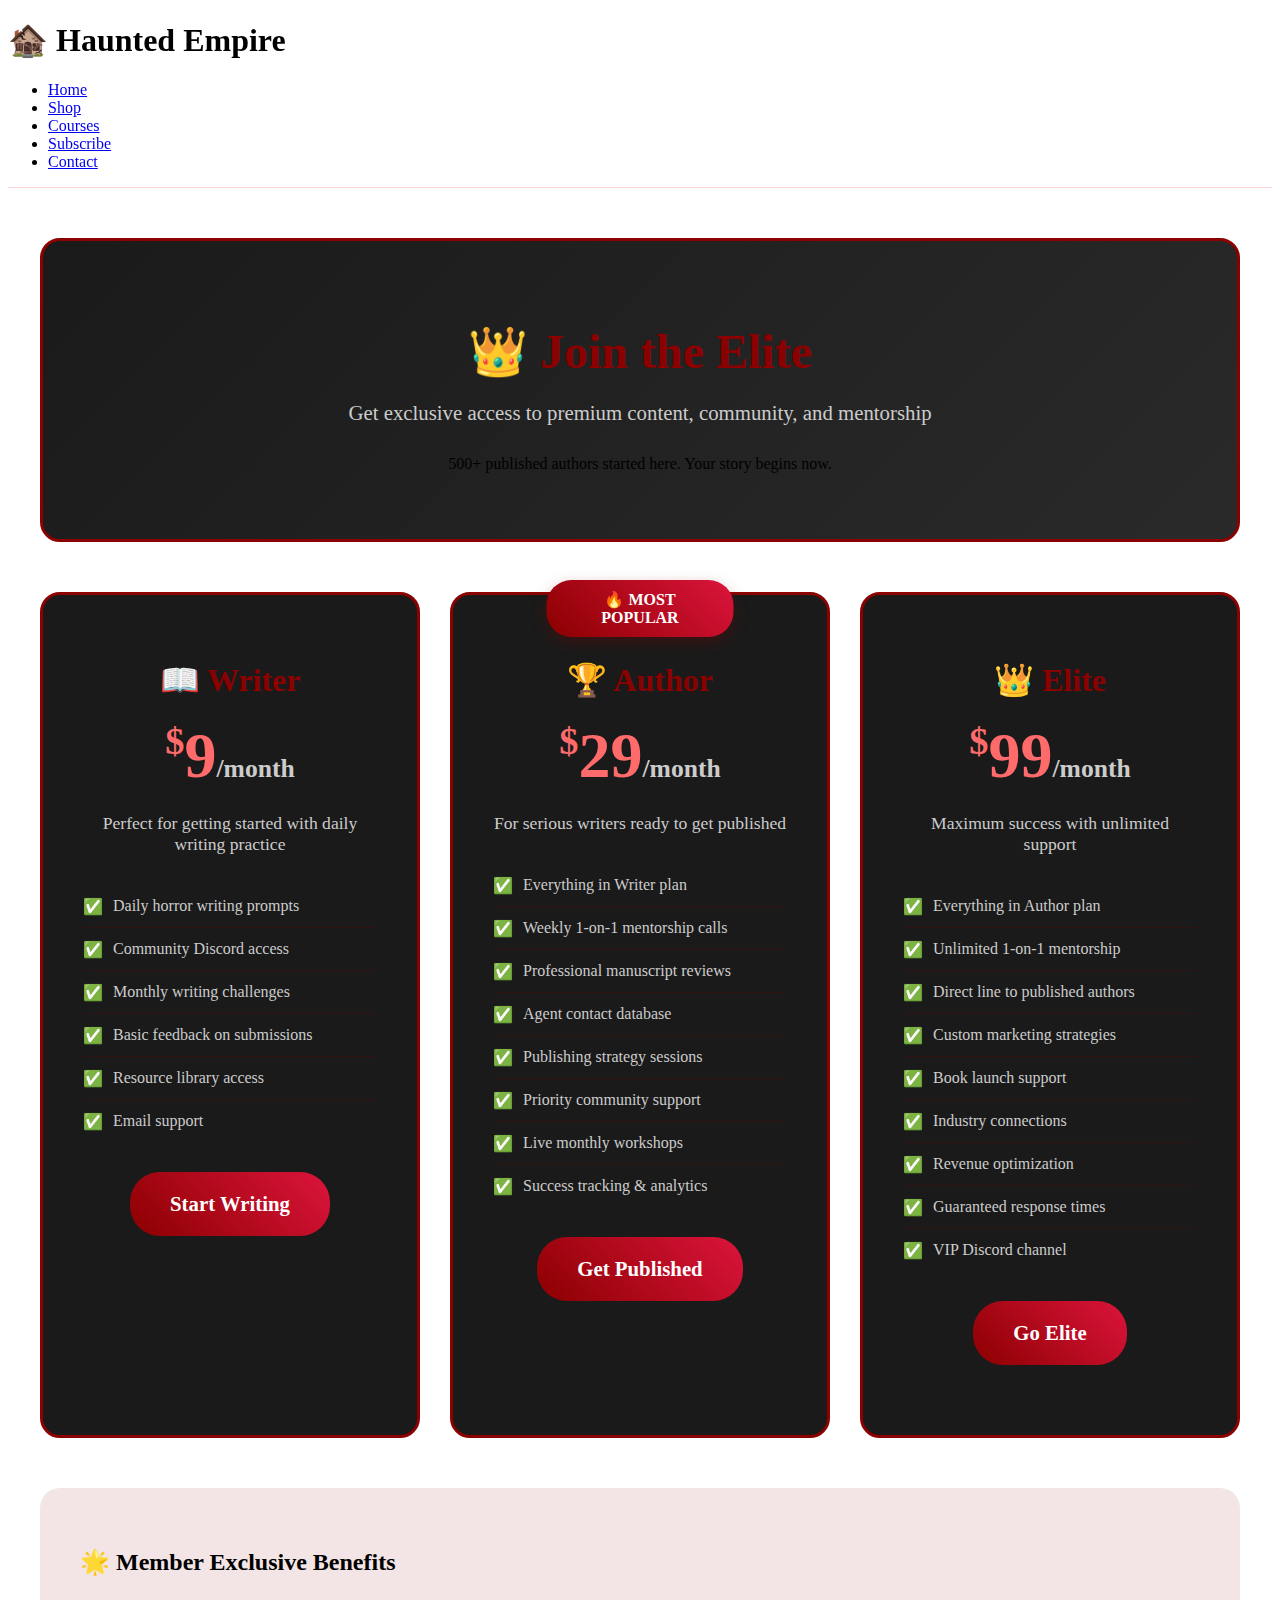
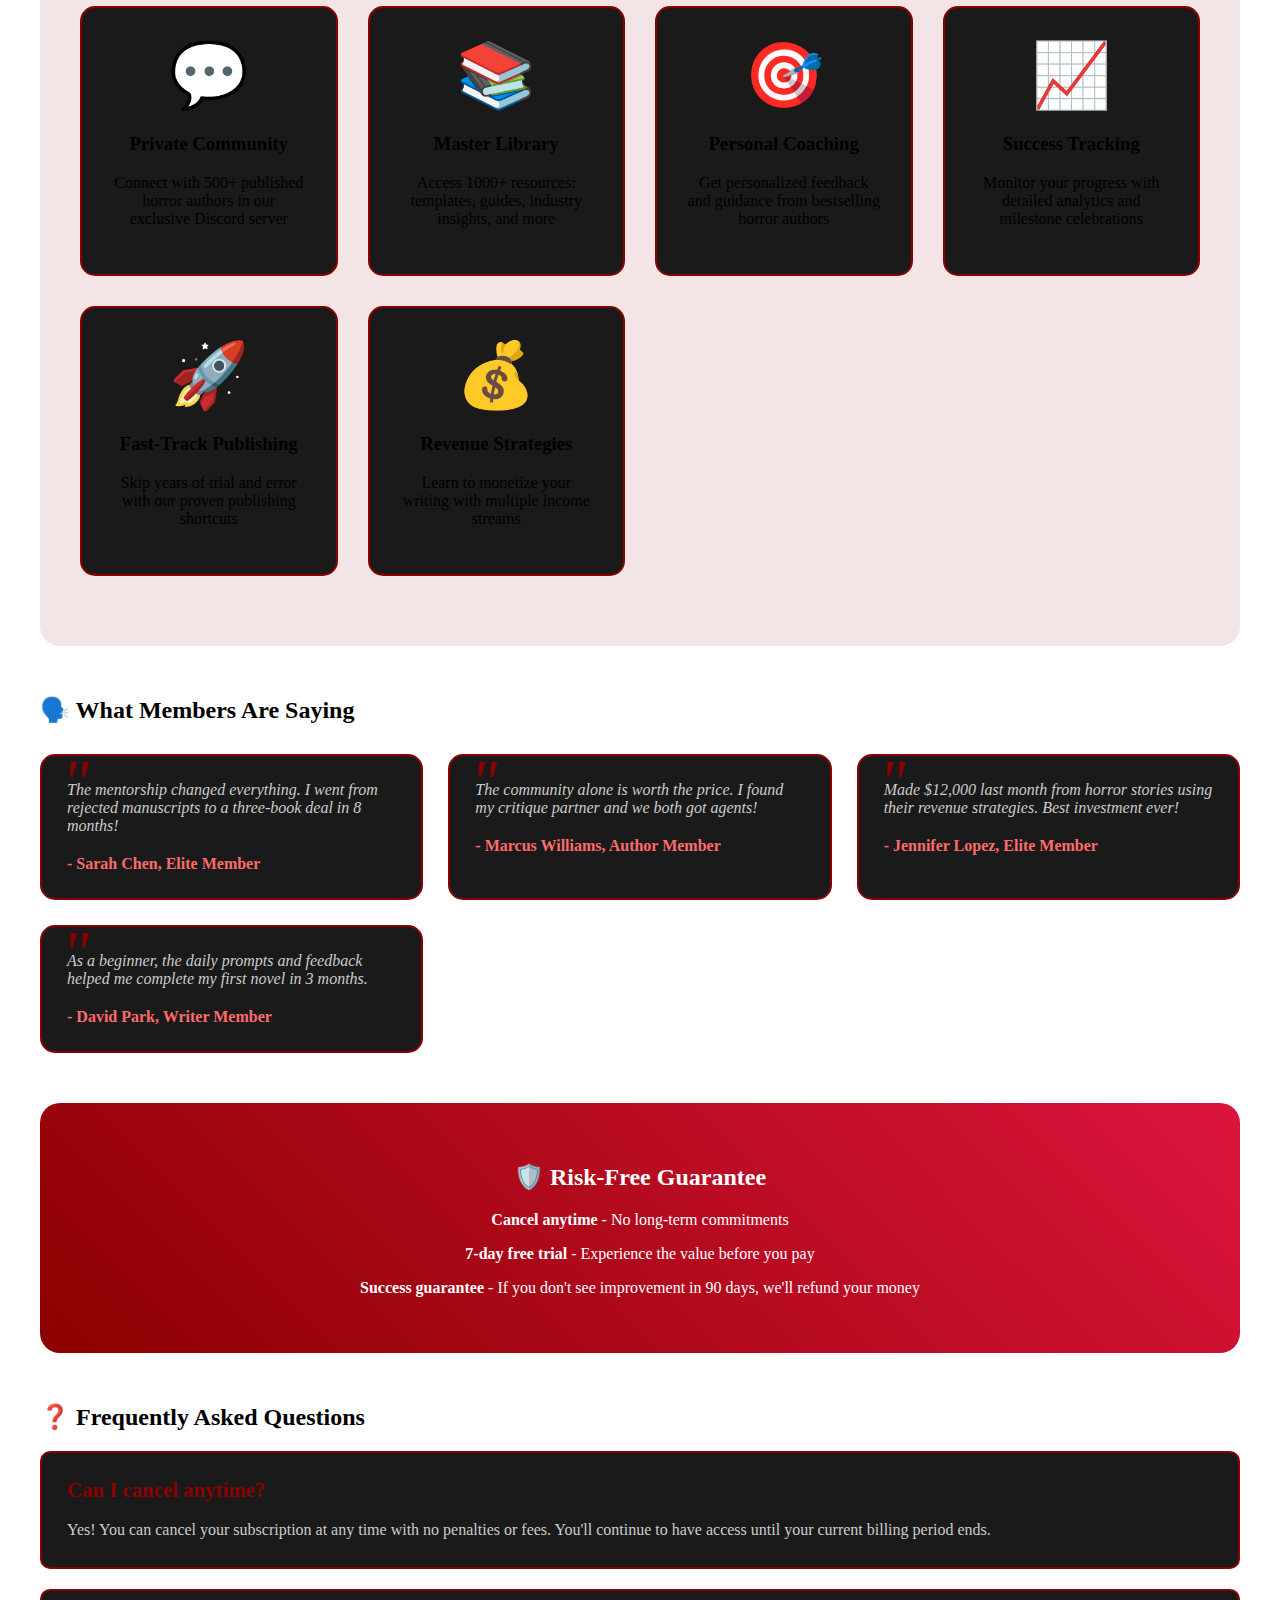
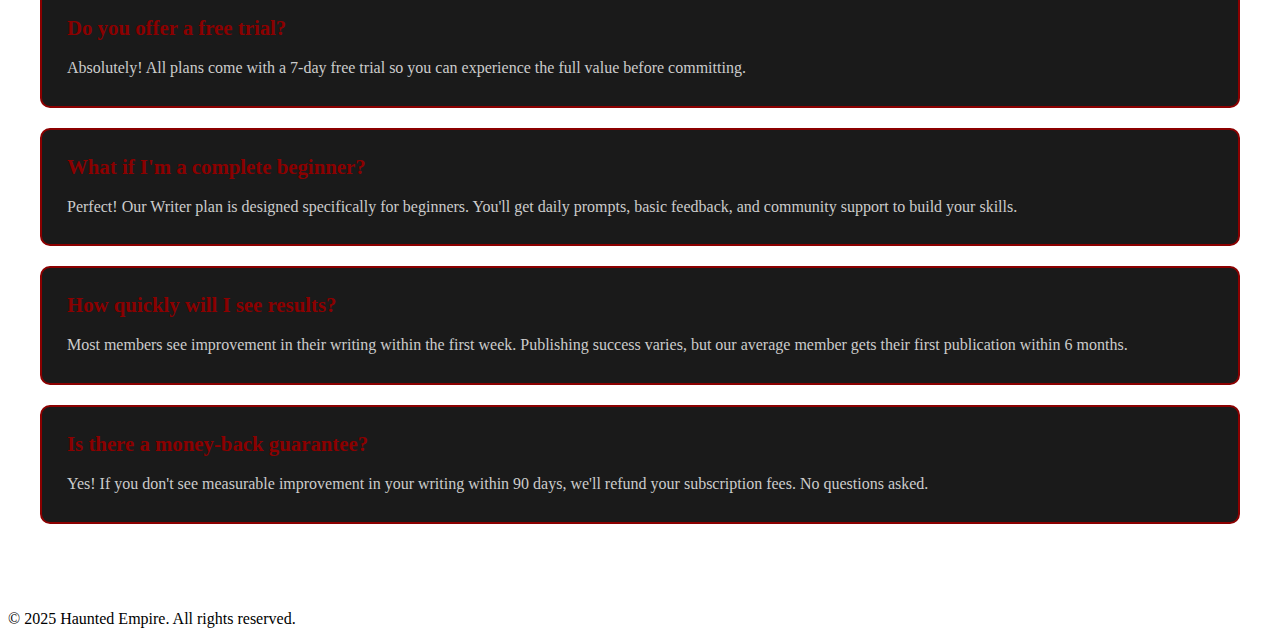
<file: subscribe.html>
<!DOCTYPE html>
<html lang="en">
<head>
    <meta charset="UTF-8">
    <meta name="viewport" content="width=device-width, initial-scale=1.0">
    <title>Premium Subscription - Haunted Empire</title>
    <link rel="stylesheet" href="style.css">
    <style>
        .subscription-container {
            max-width: 1200px;
            margin: 0 auto;
            padding: 20px;
        }
        
        .hero-section {
            background: linear-gradient(135deg, #1a1a1a, #2a2a2a);
            border: 3px solid #8B0000;
            border-radius: 20px;
            padding: 50px;
            text-align: center;
            margin: 30px 0;
        }
        
        .hero-title {
            font-size: 3em;
            color: #8B0000;
            margin-bottom: 20px;
        }
        
        .hero-subtitle {
            font-size: 1.3em;
            color: #ccc;
            margin-bottom: 30px;
        }
        
        .pricing-grid {
            display: grid;
            grid-template-columns: repeat(auto-fit, minmax(300px, 1fr));
            gap: 30px;
            margin: 50px 0;
        }
        
        .pricing-card {
            background: #1a1a1a;
            border: 3px solid #8B0000;
            border-radius: 20px;
            padding: 40px;
            text-align: center;
            position: relative;
            transition: all 0.3s ease;
        }
        
        .pricing-card:hover {
            transform: translateY(-10px);
            box-shadow: 0 20px 40px rgba(139, 0, 0, 0.4);
            border-color: #DC143C;
        }
        
        .popular-badge {
            position: absolute;
            top: -15px;
            left: 50%;
            transform: translateX(-50%);
            background: linear-gradient(45deg, #8B0000, #DC143C);
            color: white;
            padding: 10px 30px;
            border-radius: 25px;
            font-weight: bold;
            box-shadow: 0 5px 15px rgba(139, 0, 0, 0.3);
        }
        
        .plan-name {
            font-size: 2em;
            color: #8B0000;
            margin-bottom: 20px;
            font-weight: bold;
        }
        
        .plan-price {
            font-size: 4em;
            color: #FF6B6B;
            font-weight: bold;
            margin: 20px 0;
        }
        
        .plan-price .currency {
            font-size: 0.6em;
            vertical-align: top;
        }
        
        .plan-price .period {
            font-size: 0.4em;
            color: #ccc;
        }
        
        .plan-description {
            color: #ccc;
            font-size: 1.1em;
            margin-bottom: 30px;
        }
        
        .features-list {
            list-style: none;
            padding: 0;
            margin: 30px 0;
            text-align: left;
        }
        
        .features-list li {
            padding: 12px 0;
            color: #ccc;
            border-bottom: 1px solid rgba(139, 0, 0, 0.2);
            position: relative;
            padding-left: 30px;
        }
        
        .features-list li::before {
            content: "✅";
            position: absolute;
            left: 0;
            color: #4CAF50;
        }
        
        .features-list li:last-child {
            border-bottom: none;
        }
        
        .subscribe-button {
            background: linear-gradient(45deg, #8B0000, #DC143C);
            color: white;
            border: none;
            padding: 20px 40px;
            border-radius: 30px;
            font-size: 1.3em;
            font-weight: bold;
            cursor: pointer;
            transition: all 0.3s ease;
            text-decoration: none;
            display: block;
            margin: 30px auto;
            width: fit-content;
        }
        
        .subscribe-button:hover {
            background: linear-gradient(45deg, #DC143C, #FF6B6B);
            transform: scale(1.05);
            box-shadow: 0 10px 25px rgba(139, 0, 0, 0.5);
        }
        
        .member-benefits {
            background: rgba(139, 0, 0, 0.1);
            border-radius: 20px;
            padding: 40px;
            margin: 50px 0;
        }
        
        .benefits-grid {
            display: grid;
            grid-template-columns: repeat(auto-fit, minmax(250px, 1fr));
            gap: 30px;
            margin: 30px 0;
        }
        
        .benefit-item {
            text-align: center;
            padding: 30px;
            background: #1a1a1a;
            border: 2px solid #8B0000;
            border-radius: 15px;
            transition: all 0.3s ease;
        }
        
        .benefit-item:hover {
            transform: translateY(-5px);
            border-color: #DC143C;
        }
        
        .benefit-icon {
            font-size: 4em;
            margin-bottom: 20px;
        }
        
        .testimonials-section {
            margin: 50px 0;
        }
        
        .testimonial-grid {
            display: grid;
            grid-template-columns: repeat(auto-fit, minmax(300px, 1fr));
            gap: 25px;
            margin: 30px 0;
        }
        
        .testimonial {
            background: #1a1a1a;
            border: 2px solid #8B0000;
            border-radius: 15px;
            padding: 25px;
            color: #ccc;
            font-style: italic;
            position: relative;
        }
        
        .testimonial::before {
            content: '"';
            font-size: 4em;
            color: #8B0000;
            position: absolute;
            top: -10px;
            left: 20px;
        }
        
        .testimonial-author {
            color: #FF6B6B;
            font-weight: bold;
            margin-top: 20px;
            font-style: normal;
        }
        
        .guarantee-section {
            background: linear-gradient(45deg, #8B0000, #DC143C);
            color: white;
            border-radius: 20px;
            padding: 40px;
            text-align: center;
            margin: 50px 0;
        }
        
        .faq-section {
            margin: 50px 0;
        }
        
        .faq-item {
            background: #1a1a1a;
            border: 2px solid #8B0000;
            border-radius: 10px;
            padding: 25px;
            margin: 20px 0;
        }
        
        .faq-question {
            color: #8B0000;
            font-size: 1.3em;
            font-weight: bold;
            margin-bottom: 15px;
        }
        
        .faq-answer {
            color: #ccc;
            line-height: 1.6;
        }
    </style>
</head>
<body>
    <header>
        <nav>
            <div class="nav-container">
                <h1>🏚️ Haunted Empire</h1>
                <ul>
                    <li><a href="index.html">Home</a></li>
                    <li><a href="shop.html">Shop</a></li>
                    <li><a href="courses.html">Courses</a></li>
                    <li><a href="subscribe.html" class="active">Subscribe</a></li>
                    <li><a href="contact.html">Contact</a></li>
                </ul>
            </div>
        </nav>
    </header>

    <main class="subscription-container">
        <div class="hero-section">
            <h1 class="hero-title">👑 Join the Elite</h1>
            <p class="hero-subtitle">Get exclusive access to premium content, community, and mentorship</p>
            <p>500+ published authors started here. Your story begins now.</p>
        </div>

        <div class="pricing-grid">
            <!-- Monthly Plan -->
            <div class="pricing-card">
                <h2 class="plan-name">📖 Writer</h2>
                <div class="plan-price">
                    <span class="currency">$</span>9<span class="period">/month</span>
                </div>
                <p class="plan-description">Perfect for getting started with daily writing practice</p>
                <ul class="features-list">
                    <li>Daily horror writing prompts</li>
                    <li>Community Discord access</li>
                    <li>Monthly writing challenges</li>
                    <li>Basic feedback on submissions</li>
                    <li>Resource library access</li>
                    <li>Email support</li>
                </ul>
                <a href="#" class="subscribe-button" onclick="subscribe('writer')">Start Writing</a>
            </div>

            <!-- Premium Plan -->
            <div class="pricing-card">
                <div class="popular-badge">🔥 MOST POPULAR</div>
                <h2 class="plan-name">🏆 Author</h2>
                <div class="plan-price">
                    <span class="currency">$</span>29<span class="period">/month</span>
                </div>
                <p class="plan-description">For serious writers ready to get published</p>
                <ul class="features-list">
                    <li>Everything in Writer plan</li>
                    <li>Weekly 1-on-1 mentorship calls</li>
                    <li>Professional manuscript reviews</li>
                    <li>Agent contact database</li>
                    <li>Publishing strategy sessions</li>
                    <li>Priority community support</li>
                    <li>Live monthly workshops</li>
                    <li>Success tracking & analytics</li>
                </ul>
                <a href="#" class="subscribe-button" onclick="subscribe('author')">Get Published</a>
            </div>

            <!-- Elite Plan -->
            <div class="pricing-card">
                <h2 class="plan-name">👑 Elite</h2>
                <div class="plan-price">
                    <span class="currency">$</span>99<span class="period">/month</span>
                </div>
                <p class="plan-description">Maximum success with unlimited support</p>
                <ul class="features-list">
                    <li>Everything in Author plan</li>
                    <li>Unlimited 1-on-1 mentorship</li>
                    <li>Direct line to published authors</li>
                    <li>Custom marketing strategies</li>
                    <li>Book launch support</li>
                    <li>Industry connections</li>
                    <li>Revenue optimization</li>
                    <li>Guaranteed response times</li>
                    <li>VIP Discord channel</li>
                </ul>
                <a href="#" class="subscribe-button" onclick="subscribe('elite')">Go Elite</a>
            </div>
        </div>

        <div class="member-benefits">
            <h2>🌟 Member Exclusive Benefits</h2>
            <div class="benefits-grid">
                <div class="benefit-item">
                    <div class="benefit-icon">💬</div>
                    <h3>Private Community</h3>
                    <p>Connect with 500+ published horror authors in our exclusive Discord server</p>
                </div>
                <div class="benefit-item">
                    <div class="benefit-icon">📚</div>
                    <h3>Master Library</h3>
                    <p>Access 1000+ resources: templates, guides, industry insights, and more</p>
                </div>
                <div class="benefit-item">
                    <div class="benefit-icon">🎯</div>
                    <h3>Personal Coaching</h3>
                    <p>Get personalized feedback and guidance from bestselling horror authors</p>
                </div>
                <div class="benefit-item">
                    <div class="benefit-icon">📈</div>
                    <h3>Success Tracking</h3>
                    <p>Monitor your progress with detailed analytics and milestone celebrations</p>
                </div>
                <div class="benefit-item">
                    <div class="benefit-icon">🚀</div>
                    <h3>Fast-Track Publishing</h3>
                    <p>Skip years of trial and error with our proven publishing shortcuts</p>
                </div>
                <div class="benefit-item">
                    <div class="benefit-icon">💰</div>
                    <h3>Revenue Strategies</h3>
                    <p>Learn to monetize your writing with multiple income streams</p>
                </div>
            </div>
        </div>

        <div class="testimonials-section">
            <h2>🗣️ What Members Are Saying</h2>
            <div class="testimonial-grid">
                <div class="testimonial">
                    The mentorship changed everything. I went from rejected manuscripts to a three-book deal in 8 months!
                    <div class="testimonial-author">- Sarah Chen, Elite Member</div>
                </div>
                <div class="testimonial">
                    The community alone is worth the price. I found my critique partner and we both got agents!
                    <div class="testimonial-author">- Marcus Williams, Author Member</div>
                </div>
                <div class="testimonial">
                    Made $12,000 last month from horror stories using their revenue strategies. Best investment ever!
                    <div class="testimonial-author">- Jennifer Lopez, Elite Member</div>
                </div>
                <div class="testimonial">
                    As a beginner, the daily prompts and feedback helped me complete my first novel in 3 months.
                    <div class="testimonial-author">- David Park, Writer Member</div>
                </div>
            </div>
        </div>

        <div class="guarantee-section">
            <h2>🛡️ Risk-Free Guarantee</h2>
            <p><strong>Cancel anytime</strong> - No long-term commitments</p>
            <p><strong>7-day free trial</strong> - Experience the value before you pay</p>
            <p><strong>Success guarantee</strong> - If you don't see improvement in 90 days, we'll refund your money</p>
        </div>

        <div class="faq-section">
            <h2>❓ Frequently Asked Questions</h2>
            
            <div class="faq-item">
                <div class="faq-question">Can I cancel anytime?</div>
                <div class="faq-answer">Yes! You can cancel your subscription at any time with no penalties or fees. You'll continue to have access until your current billing period ends.</div>
            </div>
            
            <div class="faq-item">
                <div class="faq-question">Do you offer a free trial?</div>
                <div class="faq-answer">Absolutely! All plans come with a 7-day free trial so you can experience the full value before committing.</div>
            </div>
            
            <div class="faq-item">
                <div class="faq-question">What if I'm a complete beginner?</div>
                <div class="faq-answer">Perfect! Our Writer plan is designed specifically for beginners. You'll get daily prompts, basic feedback, and community support to build your skills.</div>
            </div>
            
            <div class="faq-item">
                <div class="faq-question">How quickly will I see results?</div>
                <div class="faq-answer">Most members see improvement in their writing within the first week. Publishing success varies, but our average member gets their first publication within 6 months.</div>
            </div>
            
            <div class="faq-item">
                <div class="faq-question">Is there a money-back guarantee?</div>
                <div class="faq-answer">Yes! If you don't see measurable improvement in your writing within 90 days, we'll refund your subscription fees. No questions asked.</div>
            </div>
        </div>
    </main>

    <footer>
        <p>&copy; 2025 Haunted Empire. All rights reserved.</p>
    </footer>

    <script>
        function subscribe(plan) {
            // Real Stripe Subscription Links - replace with your actual Stripe Payment Links
            const subscriptionLinks = {
                'basic': 'https://buy.stripe.com/test_4gw9Dk5ZN1Fj0hO7su', // Basic plan $9.99/month
                'pro': 'https://buy.stripe.com/test_6oE9Dk3RFabl5vy9AE', // Pro plan $29.99/month
                'premium': 'https://buy.stripe.com/test_8wM2bodGn5Vv3u07sw', // Premium plan $79.99/month
                'enterprise': 'https://buy.stripe.com/test_eVa7wa9g17XH1lS7sx' // Enterprise plan $199.99/month
            };
            
            const paymentUrl = subscriptionLinks[plan];
            if (paymentUrl) {
                // Redirect to actual Stripe subscription checkout
                window.location.href = paymentUrl;
            } else {
                // Fallback to contact page
                alert('Subscription temporarily unavailable. Please contact us directly.');
                window.location.href = 'contact.html';
            }
        }

        // Track referrals from promotional posts
        if (document.referrer.includes('bsky.app') || document.referrer.includes('bluesky')) {
            console.log('Subscription visitor from Bluesky promotional post!');
            // Track conversion
        }
    </script>
</body>
</html>
</file>
<file: style.css>
/* Stripe Webhook Status Badge */
#stripe-webhook-status {
  display: none;
}

/* Logical property equivalents and vendor prefixes for compatibility */
body {
  min-block-size: 100vh;
}
.container {
  max-inline-size: 1200px;
}
header {
  border-block-end: 1px solid rgba(255, 107, 107, 0.3);
  -webkit-backdrop-filter: blur(10px);
  backdrop-filter: blur(10px);
}
.logo {
  -webkit-background-clip: text;
  background-clip: text;
}
.hero h1 {
  -webkit-background-clip: text;
  background-clip: text;
}
.hero p {
  max-inline-size: 600px;
  margin-inline-start: auto;
  margin-inline-end: auto;
}
.section h2 {
  margin-block-end: 2rem;
}
.services {
  margin-block-start: 2rem;
}
.service-card h3 {
  margin-block-end: 1rem;
}
.footer {
  margin-block-start: 4rem;
}
.footer h3 {
  margin-block-end: 1rem;
}
/* Externalized styles for modals, referral, leaderboard */
.email-modal {
    position: fixed;
    inset-block-start: 0;
    inset-inline-start: 0;
    inline-size: 100vw;
    block-size: 100vh;
    background: rgba(0,0,0,0.7);
    z-index: 99999;
    display: flex;
    align-items: center;
    justify-content: center;
}
.email-modal-content {
    background: #222;
    padding: 2rem 2.5rem;
    border-radius: 12px;
    max-inline-size: 350px;
    text-align: center;
    box-shadow: 0 2px 16px 0 rgb(76 205 196 / 30%);
}
.email-modal-title {
    color: #4ecdc4;
}
.email-input {
    inline-size: 90%;
    padding: 0.5rem;
    margin-block-end: 1rem;
    border-radius: 6px;
    border: none;
}
.email-close {
    margin-block-start: 1rem;
}
.referral-banner {
    display: none;
}
.referral-banner.active {
    display: block;
}
.referral-link {
    inline-size: 70%;
    margin-block: 0.5rem;
    border-radius: 6px;
    border: none;
    padding: 0.5rem;
}
.leaderboard-list {
    font-size: 1.1rem;
    color: #4ecdc4;
}
/* Externalized styles from index.html inline CSS */
.ci-status-container {
    text-align: center;
    margin-block: 2rem;
}

.info-list {
    margin-block: 1rem;
    padding-inline-start: 2rem;
}

.footer-bottom {
    margin-block-start: 2rem;
    text-align: center;
    padding-block-start: 2rem;
    border-block-start: 1px solid rgba(255, 255, 255, 0.1);
}

.hidden {
    display: none;
}
/* Responsive Lore Drop & CI/CD UI Integration */
.lore-drop,
.ad-promo {
    display: block;
    max-inline-size: 700px;
    margin-inline: auto;
}

.lore-drop {
    position: relative;
    animation: loreDropFadeIn 0.8s cubic-bezier(.4,0,.2,1);
    background: linear-gradient(90deg, #4ecdc4 0%, #45b7d1 100%);
    color: #222;
    border-radius: 8px;
    box-shadow: 0 2px 12px 0 rgb(76 205 196 / 30%);
    padding: 1.5rem 2rem;
    margin-block: 2rem;
    font-weight: bold;
    font-size: 1.2rem;
    letter-spacing: 0.03em;
    border: 2px solid #45b7d1;
    transition: box-shadow 0.3s, border-color 0.3s;
}

@keyframes loreDropFadeIn {
    from { opacity: 0; transform: translateY(30px); }
    to { opacity: 1; transform: translateY(0); }
}

.ci-status-badge {
    position: relative;
    inset-block-start: -2px;
    margin-block-end: 0.5em;
    display: inline-block;
    padding: 0.3em 0.8em;
    border-radius: 999px;
    font-size: 0.95em;
    font-weight: 700;
    background: #222;
    color: #fff;
    border: 2px solid #4ecdc4;
    margin-inline-end: 0.5em;
    vertical-align: middle;
    box-shadow: 0 1px 4px 0 rgb(76 205 196 / 10%);
    transition: background 0.2s, border-color 0.2s;
}

@media (max-width: 600px) {
    .lore-drop,
    .ad-promo {
        max-inline-size: 98vw;
        font-size: 1em;
        padding: 1rem 0.5rem;
    }
    .ci-status-badge {
        font-size: 0.85em;
        padding: 0.2em 0.5em;
    }
}
/* Lore Drop & CI/CD Integration Enhancements */
.lore-drop {

.lore-drop[data-new] {
    border-color: #ff6b6b;
    box-shadow: 0 4px 24px 0 rgb(255 107 107 / 30%);
}

.ad-promo {
    background: linear-gradient(90deg, #ff6b6b 0%, #4ecdc4 100%);
    color: #fff;
    border-radius: 6px;
    padding: 1rem 1.5rem;
    margin-block: 1.5rem;
    font-size: 1rem;
    font-weight: 600;
    box-shadow: 0 2px 8px 0 rgb(255 107 107 / 15%);
    border: 1px solid #ff6b6b;
    text-align: center;
    transition: box-shadow 0.2s, border-color 0.2s;
}

.ad-promo[data-featured] {
    border-color: #45b7d1;
    box-shadow: 0 4px 16px 0 rgb(76 205 196 / 20%);
}

.ci-status-badge {

.ci-status-badge[data-success] {
    background: #4ecdc4;
    color: #222;
    border-color: #45b7d1;
}

.ci-status-badge[data-fail] {
    background: #ff6b6b;
    color: #fff;
    border-color: #ff6b6b;
}
/* Accessibility & Modern UI Enhancements */
@media (prefers-color-scheme: dark) {
    body {
        color-scheme: dark;
    }
}

.nav-links a:focus,
.nav-links a:active {
    outline: 2px solid #4ecdc4;
    outline-offset: 2px;
    color: #4ecdc4;
}

.monetization-btn:focus,
.monetization-btn:active {
    outline: 2px solid #ff6b6b;
    outline-offset: 2px;
}

.footer a:focus,
.footer a:active {
    outline: 2px solid #ff6b6b;
    outline-offset: 2px;
    color: #ff6b6b;
}

/* Smoother transitions for interactive elements */
.monetization-btn,
.nav-links a,
.footer a {
    transition: color 0.3s, background 0.3s, outline 0.2s;
}
/* Monetization & Backend Integration Buttons */
.monetization-section {
    text-align: center;
    margin-block-start: 2rem;
}

.monetization-btn {
    margin: 0.5rem 1rem;
    padding: 0.75rem 2rem;
    background: #ff6b6b;
    color: #fff;
    border: none;
    border-radius: 6px;
    font-size: 1rem;
    cursor: pointer;
}

.monetization-btn.lore {
    background: #4ecdc4;
    color: #222;
}

.monetization-btn.status {
    background: #222;
    color: #fff;
}

/* Alert and Stats containers */
#alert-box {
    position: fixed;
    inset-block-start: 20px;
    inset-inline-end: 20px;
    background: #222;
    color: #fff;
    padding: 1rem 2rem;
    border-radius: 8px;
    z-index: 9999;
    display: none;
}

#stats-box {
    position: fixed;
    inset-block-end: 20px;
    inset-inline-end: 20px;
    background: #333;
    color: #fff;
    padding: 0.5rem 1.5rem;
    border-radius: 8px;
    z-index: 9999;
    display: none;
}

/* Haunted Empire - Main Stylesheet */
* {
    margin: 0;
    padding: 0;
    box-sizing: border-box;
}

body {
    font-family: Arial, sans-serif;
    line-height: 1.6;
    color: #e0e0e0;
    background: linear-gradient(135deg, #0a0a0a 0%, #1a0a1a 25%, #2a0a2a 50%, #1a0a1a 75%, #0a0a0a 100%);
    min-block-size: 100vh;
}

.container {
    max-inline-size: 1200px;
    margin: 0 auto;
    padding: 0 20px;
}

header {
    background: rgb(255 255 255 / 10%);
    -webkit-backdrop-filter: blur(10px);
    backdrop-filter: blur(10px);
    padding: 1rem 0;
    border-block-end: 1px solid rgb(255 107 107 / 30%);
}

nav {
    display: flex;
    justify-content: space-between;
    align-items: center;
}

.logo {
    font-size: 1.8rem;
    font-weight: bold;
    background: linear-gradient(45deg, #ff6b6b, #4ecdc4);
    background-clip: text;
    -webkit-text-fill-color: transparent;
}

.nav-links {
    display: flex;
    list-style: none;
    gap: 2rem;
}

.nav-links a {
    color: #e0e0e0;
    text-decoration: none;
    transition: color 0.3s;
}

.nav-links a:hover {

    color: #ff6b6b;
}

.footer a {
    color: #ccc;
    text-decoration: none;
}

.footer a:hover {
    color: #4ecdc4;
}

.hero {
    text-align: center;
    padding: 4rem 0;
}

.hero h1 {
    font-size: 3rem;
    margin-block-end: 1rem;
    background: linear-gradient(45deg, #ff6b6b, #4ecdc4, #45b7d1);
    background-clip: text;
    -webkit-text-fill-color: transparent;
}

.hero p {
    font-size: 1.2rem;
    margin-block-end: 2rem;
    max-inline-size: 600px;
    margin-inline-start: auto;
    margin-inline-end: auto;
}

.section {
    padding: 3rem 0;
    margin-block: 2rem;
}

.section h2 {
    font-size: 2rem;
    margin-block-end: 2rem;
    color: #ff6b6b;
}

.services {
    display: grid;
    grid-template-columns: repeat(auto-fit, minmax(300px, 1fr));
    gap: 2rem;
    margin-block-start: 2rem;
}

.service-card {
    background: rgb(255 255 255 / 10%);
    padding: 2rem;
    border-radius: 10px;
    border: 1px solid rgb(255 107 107 / 20%);
}

.service-card h3 {
    color: #4ecdc4;
    margin-block-end: 1rem;
}

.footer {
    background: rgb(0 0 0 / 30%);
    padding: 3rem 0;
    margin-block-start: 4rem;
}

.footer-content {
    display: grid;
    grid-template-columns: repeat(auto-fit, minmax(250px, 1fr));
    gap: 2rem;
}

.footer h3 {
    color: #ff6b6b;
    margin-block-end: 1rem;
}
</file>
